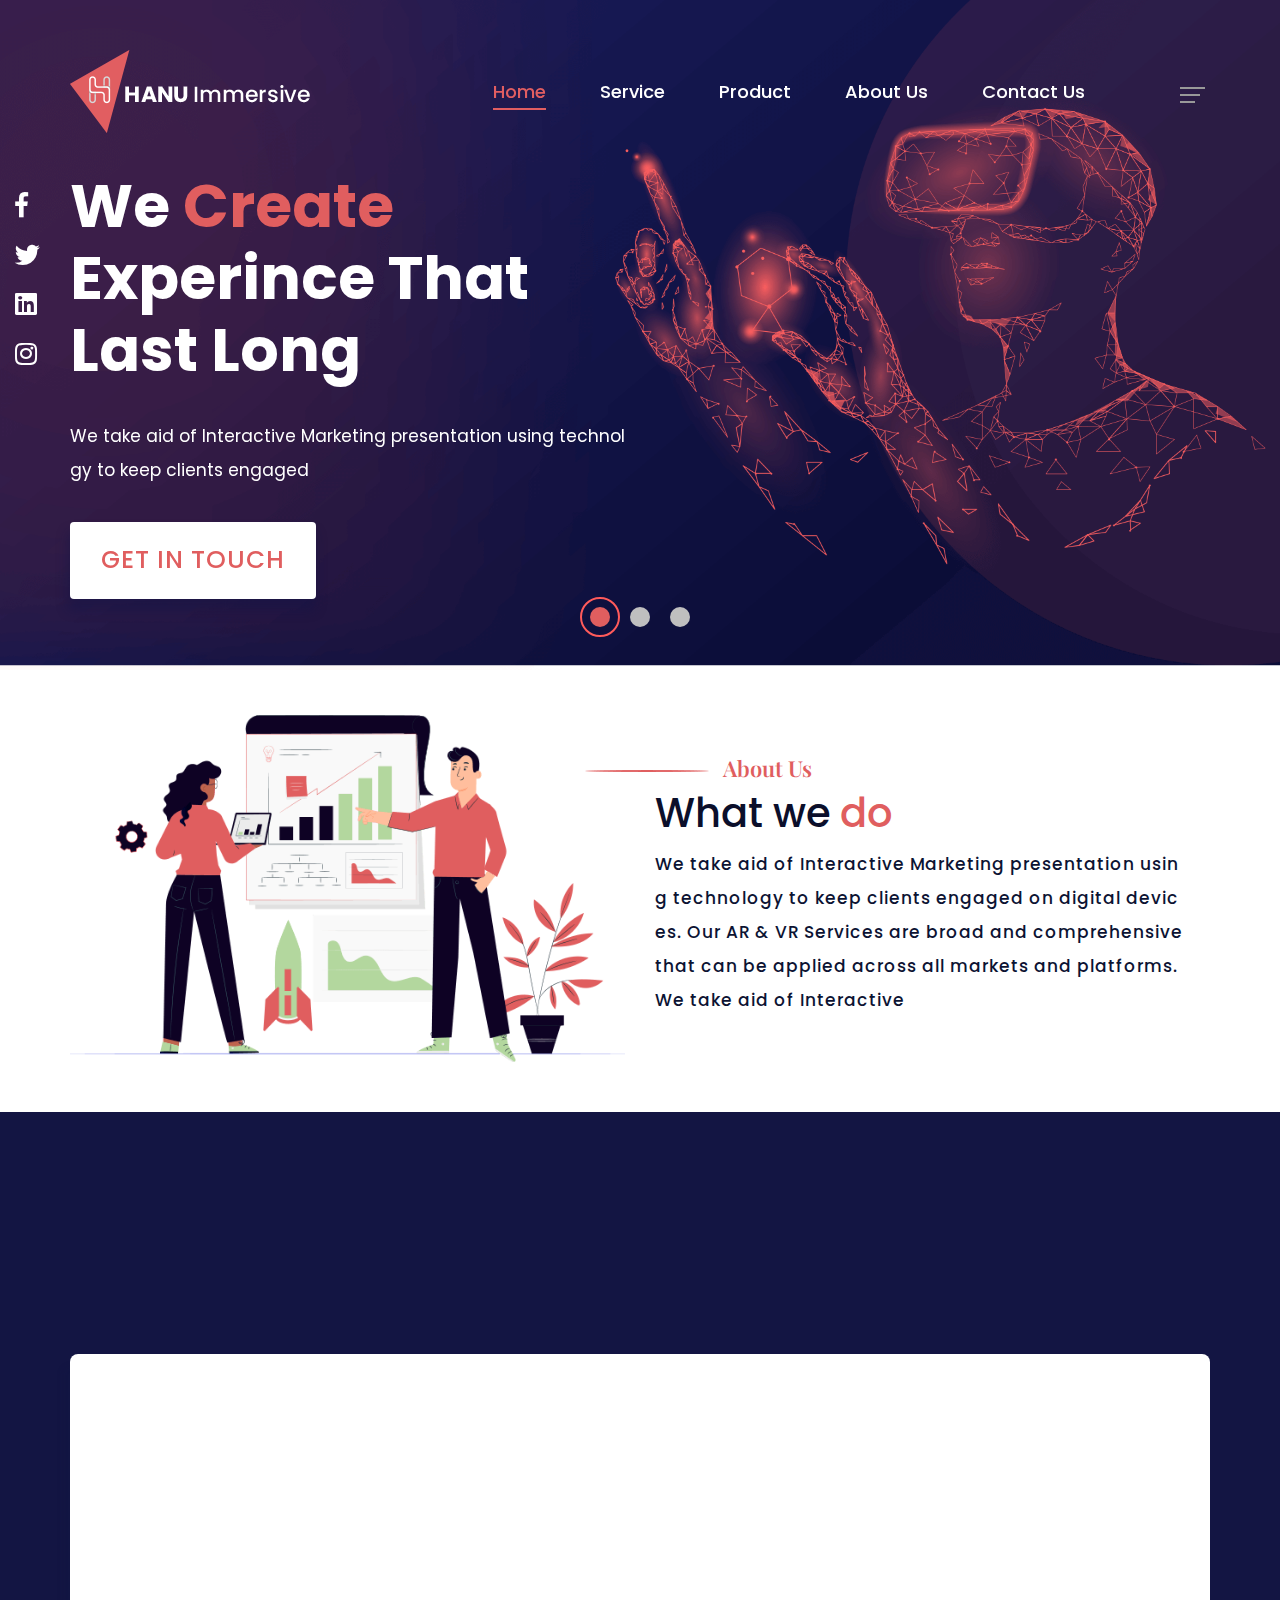
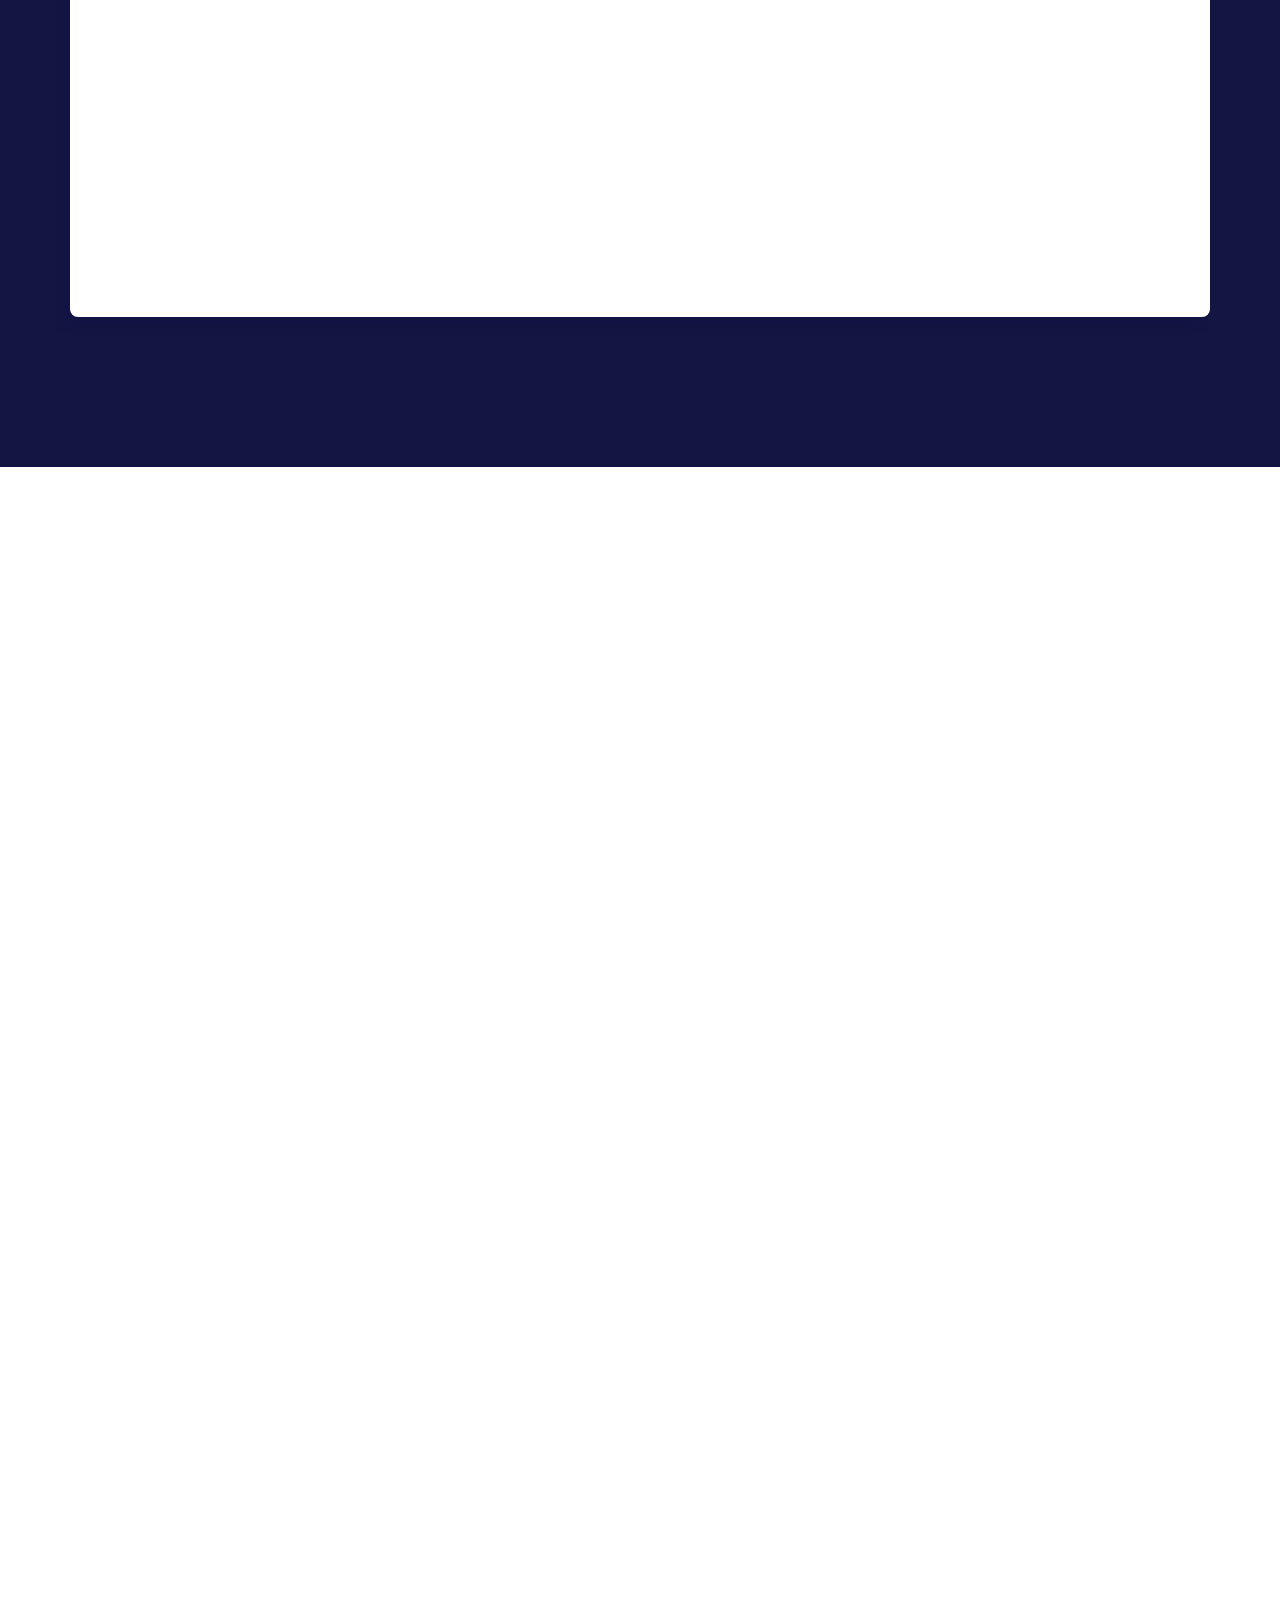
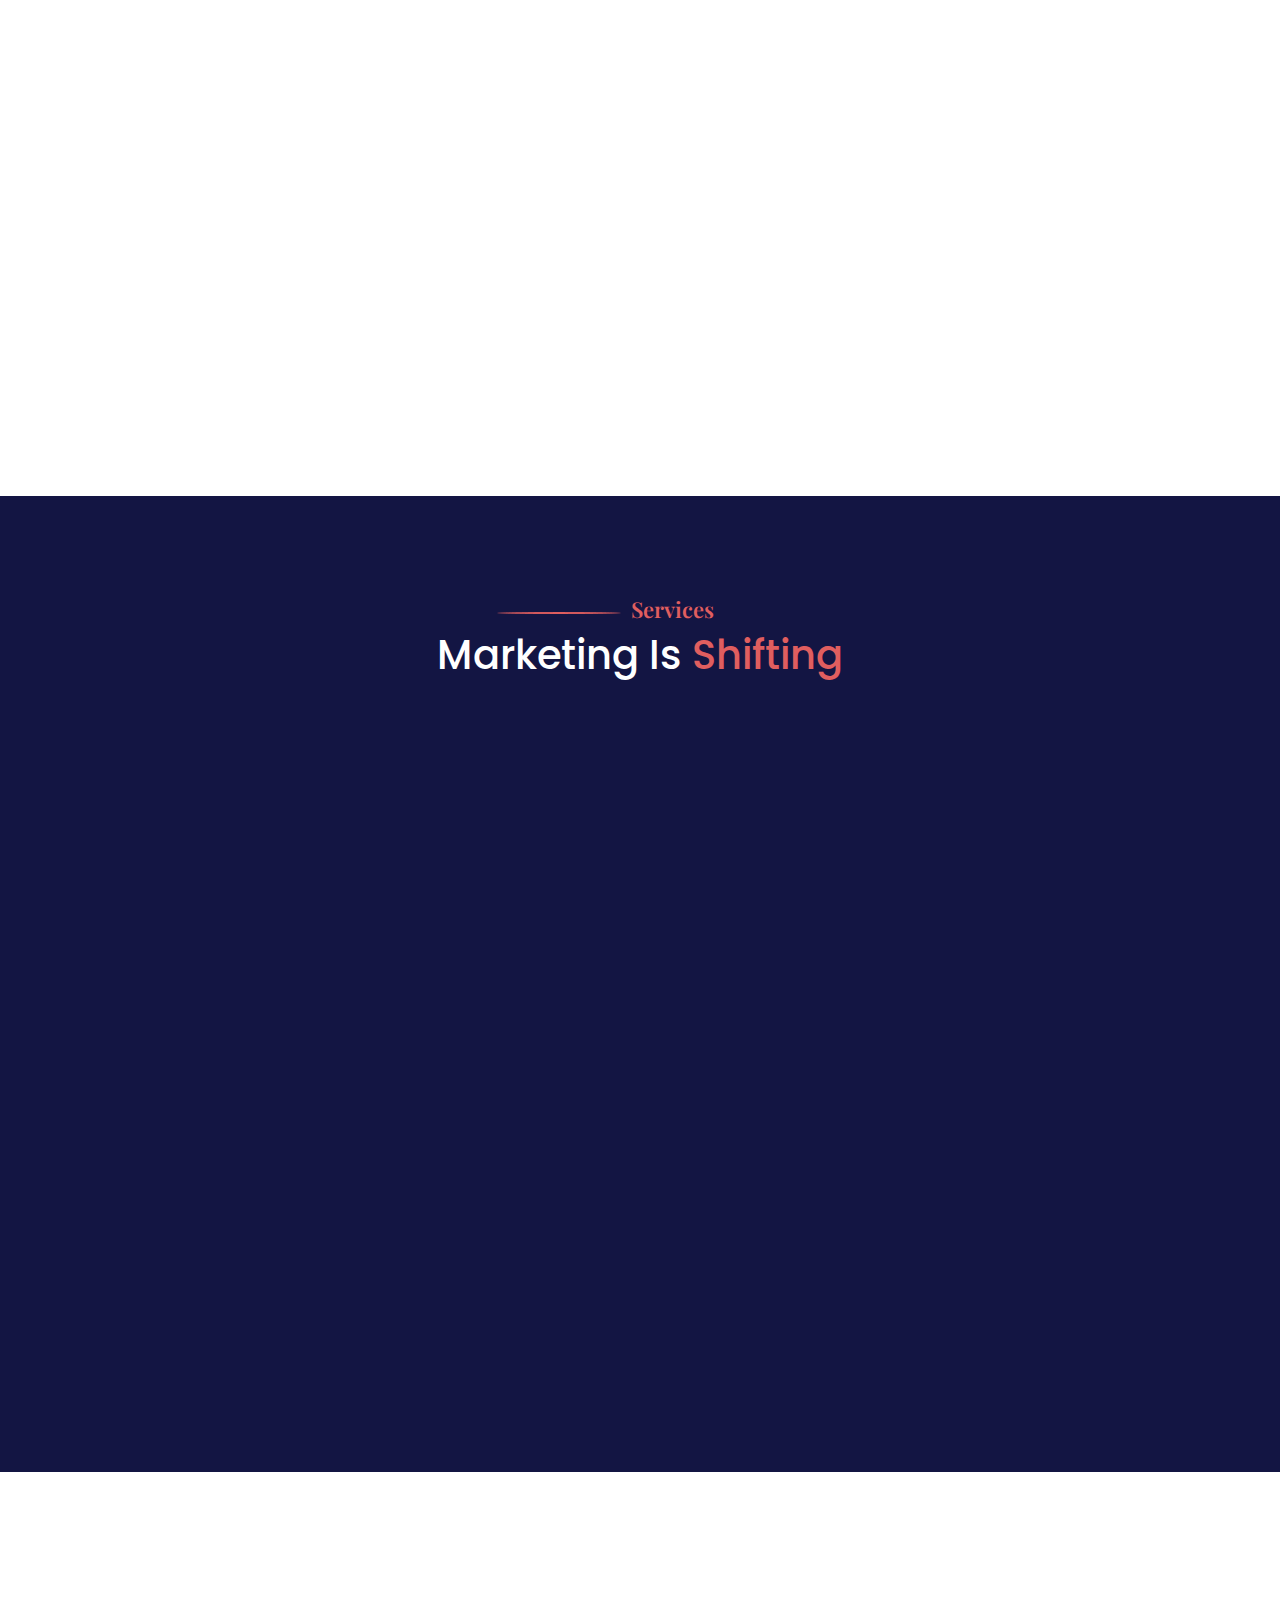
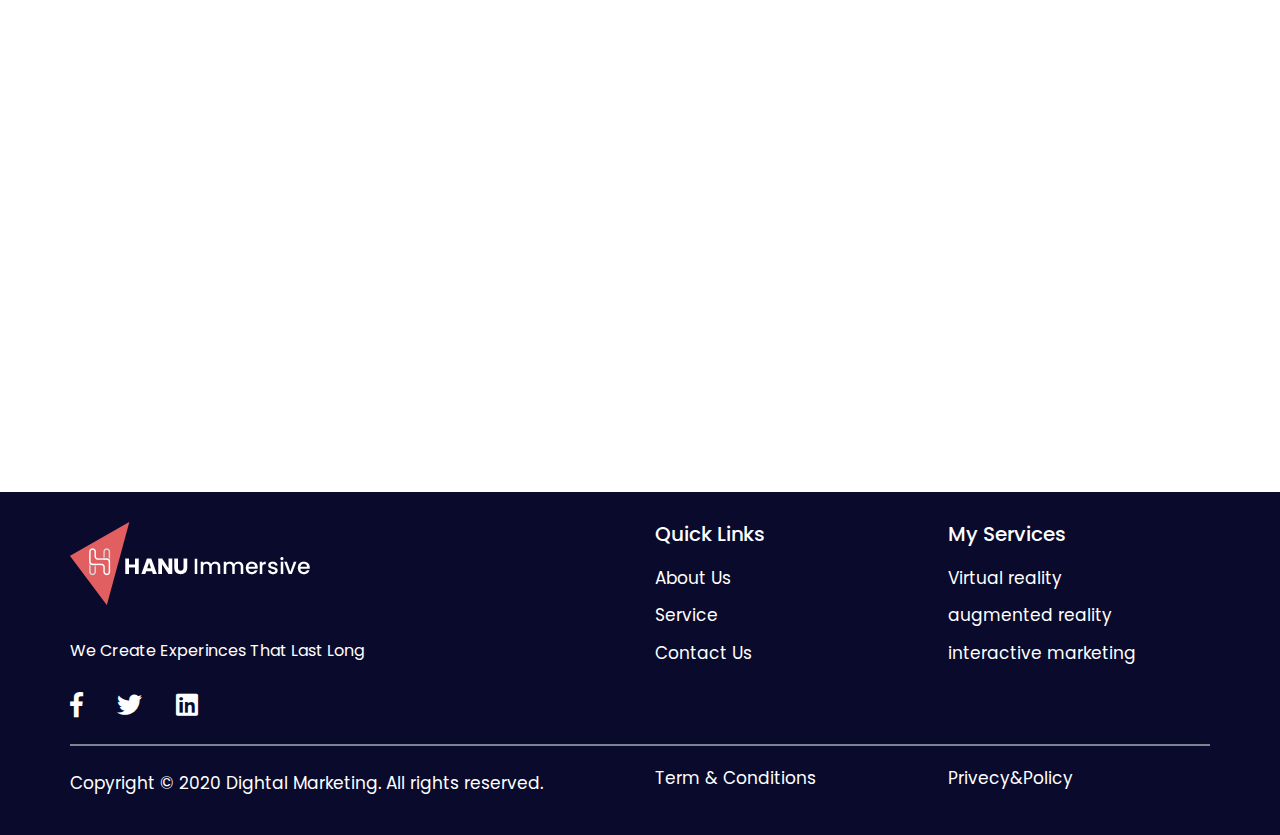
<file: index.html>
<!doctype html>
<html class="no-js" lang="">
    <head>
        <meta charset="utf-8">
        <meta http-equiv="x-ua-compatible" content="ie=edge">
        <title></title>
        <meta name="description" content="">
        <meta name="viewport" content="width=device-width, initial-scale=1">

        <link rel="manifest" href="site.webmanifest">
		<link rel="shortcut icon" type="image/x-icon" href="img/favicon.ico">


        <!-- Place favicon.ico in the root directory -->

		<!-- CSS here -->
        <link rel="stylesheet" href="css/bootstrap.min.css">
        <link rel="stylesheet" href="css/owl.carousel.min.css">
        <link rel="stylesheet" href="css/animate.min.css">
        <link rel="stylesheet" href="css/magnific-popup.css">
        <link rel="stylesheet" href="css/fontawesome-all.min.css">
        <link rel="stylesheet" href="css/meanmenu.css">
        <link rel="stylesheet" href="css/slick.css">
        <link rel="stylesheet" href="css/hover-min.css">
        <link rel="stylesheet" href="css/default.css">
        <link rel="stylesheet" href="css/style.css">
        <link rel="stylesheet" href="css/responsive.css">
    </head>
    <body>
    <!-- preloader  -->
    <div id="loading">
        <div id="loading-center">
            <div id="loading-center-absolute">
                <div class="object" id="object_four"></div>
                <div class="object" id="object_three"></div>
                <div class="object" id="object_two"></div>
                <div class="object" id="object_one"></div>

            </div>
        </div>
    </div>
    <!-- preloader end -->
    <!-- header start -->
    <header>
        <div class="header-area transparent-header pb-50 pt-50" id="header-sticky">
            <div class="container">
                <div class="row d-flex align-items-center">
                    <div class="col-xl-2 col-lg-2 d-flex align-items-center">
                        <div class="logo"><a href="index.html"><img src="img/logo.png" alt=""></a></div>
                    </div>
                    <div class="col-xl-10 col-lg-10">
                        <div class="menu-wrapper">
                            <div class="header-revel pl-65 f-right">
                                <a onclick="openNav()">
                                    <span></span>
                                    <span></span>
                                    <span></span>
                                </a>
                            </div>
                            <div class="main-menu f-right">
                                <nav id="mobile-menu" class="d-none d-lg-block">
                                    <ul>
                                        <li class="active"><a href="index.html">Home</a></li>
                                        <li><a href="service.html">Service</a></li>
                                        <li><a href="product.html">Product</a></li>
                                        <li><a href="about.html">About Us</a></li>
                                        <li><a href="contact.html">Contact Us</a></li>
                                    </ul>
                                </nav>
                            </div>
                        </div>
                        <div class="mobile-menu"></div>
                    </div>
                </div>
            </div>
        </div>
    </header>
    <!-- header end -->
    <main>
        <!-- slider-area -->
        <section class="slider-area">
            <div class="slider-active">
                <div class="single-slider slider-height d-flex align-items-center" style="background-image: url(img/slider/slider-bg-1.png)">
                    <div class="container">
                        <div class="row pt-30">
                            <div class="col-xl-6 col-lg-8 col-md-8 col-9">
                                <div class="slider-text position-relative">
                                    <div class="banner-social d-none d-md-block">
                                        <ul>
                                            <li><a href="https://www.facebook.com/" target="_blank"><i class="fab fa-facebook-f"></i></a></li>
                                            <li><a href="https://twitter.com/explore" target="_blank"><i class="fab fa-twitter"></i></a></li>
                                            <li><a href="https://www.linkedin.com/" target="_blank"><i class="fab fa-linkedin"></i></a></li>
                                            <li><a href="https://www.instagram.com/" target="_blank"><i class="fab fa-instagram"></i></a></li>
                                        </ul>
                                    </div>
                                    <h2 class="wow fadeInUp  animated" data-wow-delay="0.4s">We <span>Create</span>  Experince That Last Long </h2>
                                    <p class="wow fadeInUp  animated" data-wow-delay="0.4s">We take aid of Interactive Marketing presentation using technolgy to keep clients engaged </p>
                                    <div class="slider-btn animate__bounceIn "><a href="contact.html#contact-form" class="btn hvr-bounce-to-right">Get In Touch</a></div>
                                </div>
                            </div>
                            <div class="offset-xl-6 col-lg-4"></div>
                        </div>
                    </div>
                </div>
                <div class="single-slider slider-height d-flex align-items-center " style="background-image: url(img/slider/slider-bg-sevice.png)">
                    <div class="container">
                        <div class="row d-flex align-items-center pt-30">
                            <div class="col-xl-7 col-lg-12">
                                <div class="slider-text position-relative">
                                    <div class="banner-social">
                                        <ul>
                                            <li><a href="https://www.facebook.com/" target="_blank"><i class="fab fa-facebook-f"></i></a></li>
                                            <li><a href="https://twitter.com/explore" target="_blank"><i class="fab fa-twitter"></i></a></li>
                                            <li><a href="https://www.linkedin.com/" target="_blank"><i class="fab fa-linkedin"></i></a></li>
                                            <li><a href="https://www.instagram.com/" target="_blank"><i class="fab fa-instagram"></i></a></li>
                                        </ul>
                                    </div>
                                    <h2  class="wow fadeInUp  animated" data-wow-delay="0.4s"><span>Increase</span><br> Curiousity And Engagement </h2>
                                    <p  class="wow fadeInUp  animated" data-wow-delay="0.4s">Among Your Target Audience Marketing presentation using technolgy to keep clients engaged </p>
                                    <div class="slider-btn"><a href="contact.html#contact-form" class="btn hvr-bounce-to-right">Get In Touch</a></div>
                                </div>
                            </div>
                            <div class="col-xl-5 col-lg-12">
                                <div class="slider-img"><img src="img/slider/hero-2.png" alt=""></div>
                            </div>
                        </div>
                    </div>
                </div>
                <div class="single-slider slider-height d-flex align-items-center " style="background-image: url(img/slider/slider-bg-3.png)">
                    <div class="container">
                        <div class="row d-flex align-items-center pt-30">
                            <div class="col-xl-7 col-lg-12">
                                <div class="slider-text position-relative">
                                    <div class="banner-social">
                                        <ul>
                                            <li><a href="https://www.facebook.com/" target="_blank"><i class="fab fa-facebook-f"></i></a></li>
                                            <li><a href="https://twitter.com/explore" target="_blank"><i class="fab fa-twitter"></i></a></li>
                                            <li><a href="https://www.linkedin.com/" target="_blank"><i class="fab fa-linkedin"></i></a></li>
                                            <li><a href="https://www.instagram.com/" target="_blank"><i class="fab fa-instagram"></i></a></li>
                                        </ul>
                                    </div>
                                    <h2  class="wow fadeInUp  animated" data-wow-delay="0.4s"><span>Live 3D </span><br> App For Your Contant </h2>
                                    <p  class="wow fadeInUp  animated" data-wow-delay="0.4s">Among Your Target Audience Marketing presentation using technolgy to keep clients engaged </p>
                                    <div class="slider-btn"><a href="contact.html#contact-form" class="btn hvr-bounce-to-right">Get In Touch</a></div>
                                </div>
                            </div>
                            <div class="col-xl-5 col-lg-12">
                                <div class="slider-img"><img src="img/slider/hero-5.png" alt=""></div>
                            </div>
                        </div>
                    </div>
                </div>
            </div>
        </section>
        <!-- slider-area end -->
        <!-- about-section -->
        <section class="about pt-45 pb-50">
            <div class="container">
                <div class="row">
                    <div class="col-xl-6 col-lg-6 col-md-12">
                        <div class="ab-img wow slideInLeft animated" data-wow-delay=".5s">
                            <img src="img/about/ab-1.png" alt="ab-img">
                        </div>
                    </div>
                    <div class="col-xl-6 col-lg-6 col-md-12">
                        <div class="ab-content pt-40 wow slideInRight animated" data-wow-delay=".5s">
                        <div class="section-title">
                            <h5><img src="img/section-tittle.png" alt="sec-img"> About Us</h5>
                            <h3>What we <span>do</span></h3>
                        </div>
                            <p>We take aid of Interactive Marketing presentation using technology to keep clients engaged on digital devices. Our AR & VR Services are broad and comprehensive that can be applied across all markets and platforms.We take aid of Interactive </p>
                            <a href="#" class="more">Read More</a>
                        </div>
                    </div>
                </div>
            </div>
        </section>
        <!-- about-section End -->

        <!-- service-section start -->
        <section class="service pt-60 pb-150">
            <div class="container">
                        <div class="section-title right-line text-center wow slideInDown animated">
                            <h5>Services <img src="img/section-tittle.png" alt="sec-img"></h5>
                            <h3><span>Our</span> Services</h3>
                        </div>
                <div class="service-wrapper mt-100">
                    <div class="row">
                        <div class="col-xl-4 col-lg-6 wow slideInLeft animated" data-wow-delay="0.5s">
                            <div class="single-service text-center pt-100">
                                <img src="img/service/ser-1.png" alt="">
                                <h5>Live3D</h5>
                                <p>If you desire to take your product a step closer to your customers, our Live3D makes it possible to see the magic of hidden content</p>
                                <a href="#" class="more btn hvr-bounce-to-right">Read More</a>
                            </div>
                        </div>
                        <div class="col-xl-4 col-lg-6 wow slideInUp animated" data-wow-delay=".5s">
                            <div class="single-service text-center pt-100">
                                <img src="img/service/ser-2.png" alt="">
                                <h5>Virtua   l Reality</h5>
                                <p>We offer end-to-end production for your next VR project whether it will be used as a presentation tool at your next tradeshow</p>
                                <a href="#" class="more btn hvr-bounce-to-right">Read More</a>
                            </div>
                        </div>
                        <div class="col-xl-4 col-lg-6 wow slideInRight animated" data-wow-delay=".5s">
                            <div class="single-service text-center pt-100">
                                <img src="img/service/ser-1.png" alt="">
                                <h5>Interactive campaign</h5>
                                <p>Needless to say, technology has opened up a world of possibilities of interactive advertising.To get a message across</p>
                                <a href="#" class="more btn hvr-bounce-to-right">Read More</a>
                            </div>
                        </div>
                    </div>
                </div>
            </div>
        </section>
        <!-- service-section End -->
        <!-- feature-section start -->
        <section class="feature pt-45 pb-50">
            <div class="container">
                <div class="row pt-100" id="augmen-reality">
                    <div class="col-xl-5 col-lg-5">
                        <div class="ab-img  wow slideInLeft animated" data-wow-delay=".5s">
                            <img src="img/features/fea-1.png" alt="ab-img">
                        </div>
                    </div>
                    <div class="col-xl-7 col-lg-7">
                        <div class="ab-content pt-40  wow slideInRight animated" data-wow-delay=".5s">
                            <div class="section-title">
                                <h5><img src="img/section-tittle.png" alt="sec-img"> Reality</h5>
                                <h3>Augmented  <span>Reality</span></h3>
                            </div>
                            <p>If you want to take your product a step closer to your customers,our Live3Dmakes it possible to see the magic of hidden content. Your customers can find 360° view of the object or even transform into a video, all with a digital device.</p>
                            <a href="#" class="more">Read More</a>
                        </div>
                    </div>
                </div>
                <div class="row top-img pt-100" id="virtual-reality">
                    <div class="col-xl-7 col-lg-7 wow slideInLeft animated" data-wow-delay=".5s">
                        <div class="ab-content pt-40" >
                            <div class="section-title">
                                <h5><img src="img/section-tittle.png" alt="sec-img"> Virtual</h5>
                                <h3>Virtual <span>Reality</span></h3>
                            </div>
                            <p>Give an immersive 360 degree digital experience of your product without any physical existence with Mobile and Desktop VR application. It's a gateway for shaping your marketing in VR experiences, captivating the viewer's attention deep down in the heart.</p>
                            <a href="#" class="more">Read More</a>
                        </div>
                    </div>
                    <div class="col-xl-5 col-lg-5 wow slideInRight animated">
                        <div class="ab-img-right">
                            <img src="img/features/fea-2.png" alt="ab-img">
                        </div>
                    </div>
                </div>
                <div class="row pt-100" id="interactive">
                    <div class="col-xl-5 col-lg-5">
                        <div class="ab-img wow slideInLeft animated" data-wow-delay=".5s">
                            <img src="img/features/fea-3.png" alt="ab-img">
                        </div>
                    </div>
                    <div class="col-xl-7 col-lg-7">
                        <div class="ab-content pt-40  wow slideInRight animated" data-wow-delay=".5s">
                            <div class="section-title">
                                <h5><img src="img/section-tittle.png" alt="sec-img"> Marketing</h5>
                                <h3>Interactive  <span>Marketing</span></h3>
                            </div>
                            <p>Interactive marketing is the new-age marketing campaignthat responds perfectly to the actions of customers.
                                We create marvel experiences with creative, unique, and fully-interactive campaigns. People will relate to the brand on a more personal, and memorable level with this trigger-based marketing campaign..</p>
                            <a href="#" class="more">Read More</a>
                        </div>
                    </div>
                </div>
            </div>
        </section>
        <!-- features-section End -->
        <!-- marketing-section start -->

        <section class="marketing position-relative pt-100 pb-100">
            <div class="container">
                <div class="section-title text-center">
                    <h5><img src="img/section-tittle.png" alt="sec-img">Services</h5>
                    <h3>Marketing Is  <span>Shifting</span></h3>
                </div>
                <div class="marketing-wrapper">
                    <div class="row">
                        <div class="col-xl-6 col-lg-6 col-md-12">
                            <div class="single-list-left wow slideInLeft animated" data-wow-delay=".5s">
                                <p>With engaging advertisements, create an imperative reader engagement. It allows retaining a loyal readers' base, leveraging the business, generating better ROI</p>
                                <img src="img/list-dot.png" alt="">
                            </div>
                        </div>
                        <div class="col-xl-6 col-lg-6 col-md-12">
                            <div class="single-list-right wow slideInRight animated" data-wow-delay=".5s">
                                <p>Help your customers choose their dream home with Live3D App to have a better
                                    personal life</p>
                                <img src="img/list-dot.png" alt="">
                            </div>
                        </div>
                    </div>
                    <div class="row">
                        <div class="col-xl-6 col-lg-6 col-md-12">
                            <div class="single-list-left wow slideInLeft animated" data-wow-delay=".5s">
                                <p>Scan the posters of the new releases - wherein pointing the mobile device to the poster, the trailer shows up</p>
                                <img src="img/list-dot.png" alt="">
                            </div>
                        </div>
                        <div class="col-xl-6 col-lg-6 col-md-12">
                            <div class="single-list-right wow slideInRight animated" data-wow-delay=".5s">
                                <p>A real virtual reality experience can't be explained. You have to feel it, do
                                    it and live it!</p>
                                <img src="img/list-dot.png" alt="">
                            </div>
                        </div>
                    </div>
                    <div class="row">
                        <div class="col-xl-6 col-lg-6 col-md-12">
                            <div class="single-list-left wow slideInLeft animated" data-wow-delay=".5s">
                                <p>We create curiosity with an appealing experience with our Live3D.</p>
                                <img src="img/list-dot.png" alt="">
                            </div>
                        </div>
                        <div class="col-xl-6 col-lg-6 col-md-12">
                            <div class="single-list-right wow slideInRight animated" data-wow-delay=".5s">
                                <p>To get a message across and keep your brand recalled by your customers for
                                    a long time.</p>
                                <img src="img/list-dot.png" alt="">
                            </div>
                        </div>
                    </div>
                </div>
                <div class="marketing-img wow slideInUp animated" data-wow-delay=".5s"><img src="img/marketing/rocket.png" alt="rocket"></div>
            </div>
        </section>

         <!--marketing-section End -->

        <!-- global-section -->

        <section class="global pt-100 pb-100">
            <div class="container">
                <div class="row d-flex align-items-center">
                    <div class="col-xl-6 col-lg-6">
                        <div class="section-title wow slideInLeft animated" data-wow-delay=".5s">
                            <h5><img src="img/section-tittle.png" alt="sec-img"> Trands</h5>
                            <h3><span>Our</span> Global Trends</h3>
                        </div>
                        <div class="global-content wow slideInLeft animated" data-wow-delay=".5s">
                            <p>We are gradually shifting towards a mobile-first world. Hence, mobile is becoming pervasive for promoting every product or brand.</p>
                            <p>In today's hectic walk oflife,time is the most valuable resource people have. So, traditional marketing techniques fail to engage the mass owing to the rapid increase of internet usage.</p>
                            <a href="#" class="more">Read More</a>
                        </div>
                    </div>
                    <div class="col-xl-6 col-lg-6">
                        <div class="global-img wow slideInRight animated"data-wow-delay=".5s">
                            <img src="img/chart.png" alt="chart">
                        </div>
                    </div>
                </div>
            </div>
        </section>
        <div id="myNav" class="overlay">
            <div class="container-fluid">
                <div href="javascript:void(0)" class="closebtn" onclick="closeNav()">
                    <img src="img/menu-icon.png" class="img-fluid" alt="">
                </div>
                <div class="overlay-content">
                    <div class="nav-full-block row align-items-end">
                        <div class="nav-left-block col-md-7 pb-4 p-0 p-sm-1 js-transition">
                            <!--  main Header nav-list -->
                            <ul class="nav-primary-list">

                                <li><a href="about.html">
                                    <h2>About</h2></a></li>
                                <li><a href="service.html">
                                    <h2>Services</h2></a></li>
                                <li><a href="service.html">
                                    <h2>Projects</h2></a></li>
                                <li><a href="service.html">
                                    <h2>Live 3D</h2></a></li>
                            </ul>
                            <!-- Sub-nav list-items -->
                            <div class="nav-left-bottom p-0 p-sm-1">
                                <ul class="nav-secondary-list mt-0 mt-sm-3 mt-lg-4">
                                    <li><a href="index.html#virtual-reality">Virtual Reality</a></li>
                                    <li><a href="index.html#augmen-reality">Augmented Reality</a></li>
                                    <li><a href="index.html#interactive">Interactive Marketing</a></li>
                                </ul>
                            </div>
                        </div>
                        <div class="nav-right-block col-md-5 pt-5 pt-sm-0 js-transition">
                            <div class="nav-right-block__blog my-sm-5 my-md-0 text-center text-sm-left text-md-right">
                                <a class="mt-4 btn hvr-bounce-to-right" href="contact.html#contact-area">Get in touch</a>
                            </div>
                        </div>
                    </div>
                    <div class="full-nav-social-block">
                        <ul class="nav-media-block text-center js-transition">
                            <li class="d-inline-block"><a class="text-white" href="https://www.facebook.com/" target="_blank"><i class="fab fa-facebook-f text-white d-block d-sm-none"></i><span class="d-none d-sm-block">Facebook</span></a></li>

                            <li class="d-inline-block"><a class="text-white" href="https://twitter.com/explore" target="_blank"><i class="fab fa-twitter text-white d-block d-sm-none"></i><span class="d-none d-sm-block">Twitter</span></a></li>
                            <li class="d-inline-block"><a class="text-white" href="https://www.instagram.com/" target="_blank"><i class="fab fa-instagram text-white d-block d-sm-none"></i><span class="d-none d-sm-block">Instagram</span></a></li>
                            <li class="d-inline-block"><a class="text-white" href="https://www.linkedin.com/" target="_blank"><i class="fab fa-linkedin text-white d-block d-sm-none"></i><span class="d-none d-sm-block">LinkedIn</span></a></li>
                        </ul>
                    </div>
                </div>
            </div>
        </div>
        <!-- global-section End -->
        <!-- footer-section start -->

        <!-- footer-section start -->
        <footer class="footer pt-30">
            <div class="container">
                <div class="before-footer">
                    <div class="row">
                        <div class="col-xl-6 col-lg-6 col-md-6 col-sm-12">
                            <div class="widget">
                                <div class="logo">
                                    <a href="index.html"> <img src="img/logo/logo.png" alt=""> </a>
                                </div>
                                <p>We Create Experinces That Last Long</p>
                                <div class="footer-social">
                                    <ul>
                                        <li><a href="https://www.facebook.com/" target="_blank"><i class="fab fa-facebook-f"></i></a></li>
                                        <li><a href="https://twitter.com/explore" target="_blank"><i class="fab fa-twitter"></i></a></li>
                                        <li><a href="https://www.linkedin.com/" target="_blank"><i class="fab fa-linkedin"></i></a></li>
                                    </ul>
                                </div>
                            </div>
                        </div>
                        <div class="col-xl-3 col-lg-3 col-md-3 col-sm-6">
                            <div class="widget">
                                <h4>Quick Links</h4>
                                <ul>
                                    <li><a href="about.html">About Us</a></li>
                                    <li><a href="service.html">Service</a></li>
                                    <li><a href="contact.html#contact-area">Contact Us</a></li>
                                </ul>
                            </div>
                        </div>
                        <div class="col-xl-3 col-lg-3 col-md-3 col-sm-6">
                            <div class="widget">
                                <h4>My Services</h4>
                                <ul>
                                    <li><a href="index.html#virtual-reality">Virtual reality</a></li>
                                    <li><a href="index.html#augmen-reality">augmented reality</a></li>
                                    <li><a href="index.html#interactive">interactive marketing</a></li>
                                </ul>
                            </div>
                        </div>
                    </div>
                </div>
                <div class="copyright-area">
                    <div class="row">
                        <div class="col-xl-6 col-lg-6 col-md-6">
                            <p>Copyright © 2020 Dightal Marketing. All rights reserved.</p>
                        </div>
                        <div class="col-xl-3 col-lg-3 col-md-3"><a href="#">Term & Conditions</a></div>
                        <div class="col-xl-3 col-lg-3 col-md-3"><a href="#">Privecy&Policy</a></div>
                    </div>
                </div>
            </div>
        </footer>
        <!-- footer-section End -->

    </main>



		<!-- JS here -->
        <script src="js/vendor/jquery-1.12.4.min.js"></script>
        <script src="js/popper.min.js"></script>
        <script src="js/bootstrap.min.js"></script>
        <script src="js/slick.min.js"></script>
        <script src="js/jquery.meanmenu.min.js"></script>
        <script src="js/one-page-nav-min.js"></script>
        <script src="js/jquery.magnific-popup.min.js"></script>
        <script src="js/wow.min.js"></script>
        <script src="js/ajax-form.js"></script>
        <script src="js/main.js"></script>
    <script>
        function openNav() {
            document.getElementById("myNav").style.height = "100%";
        }

        function closeNav() {
            document.getElementById("myNav").style.height = "0%";
        }
    </script>

    </body>
</html>
</file>
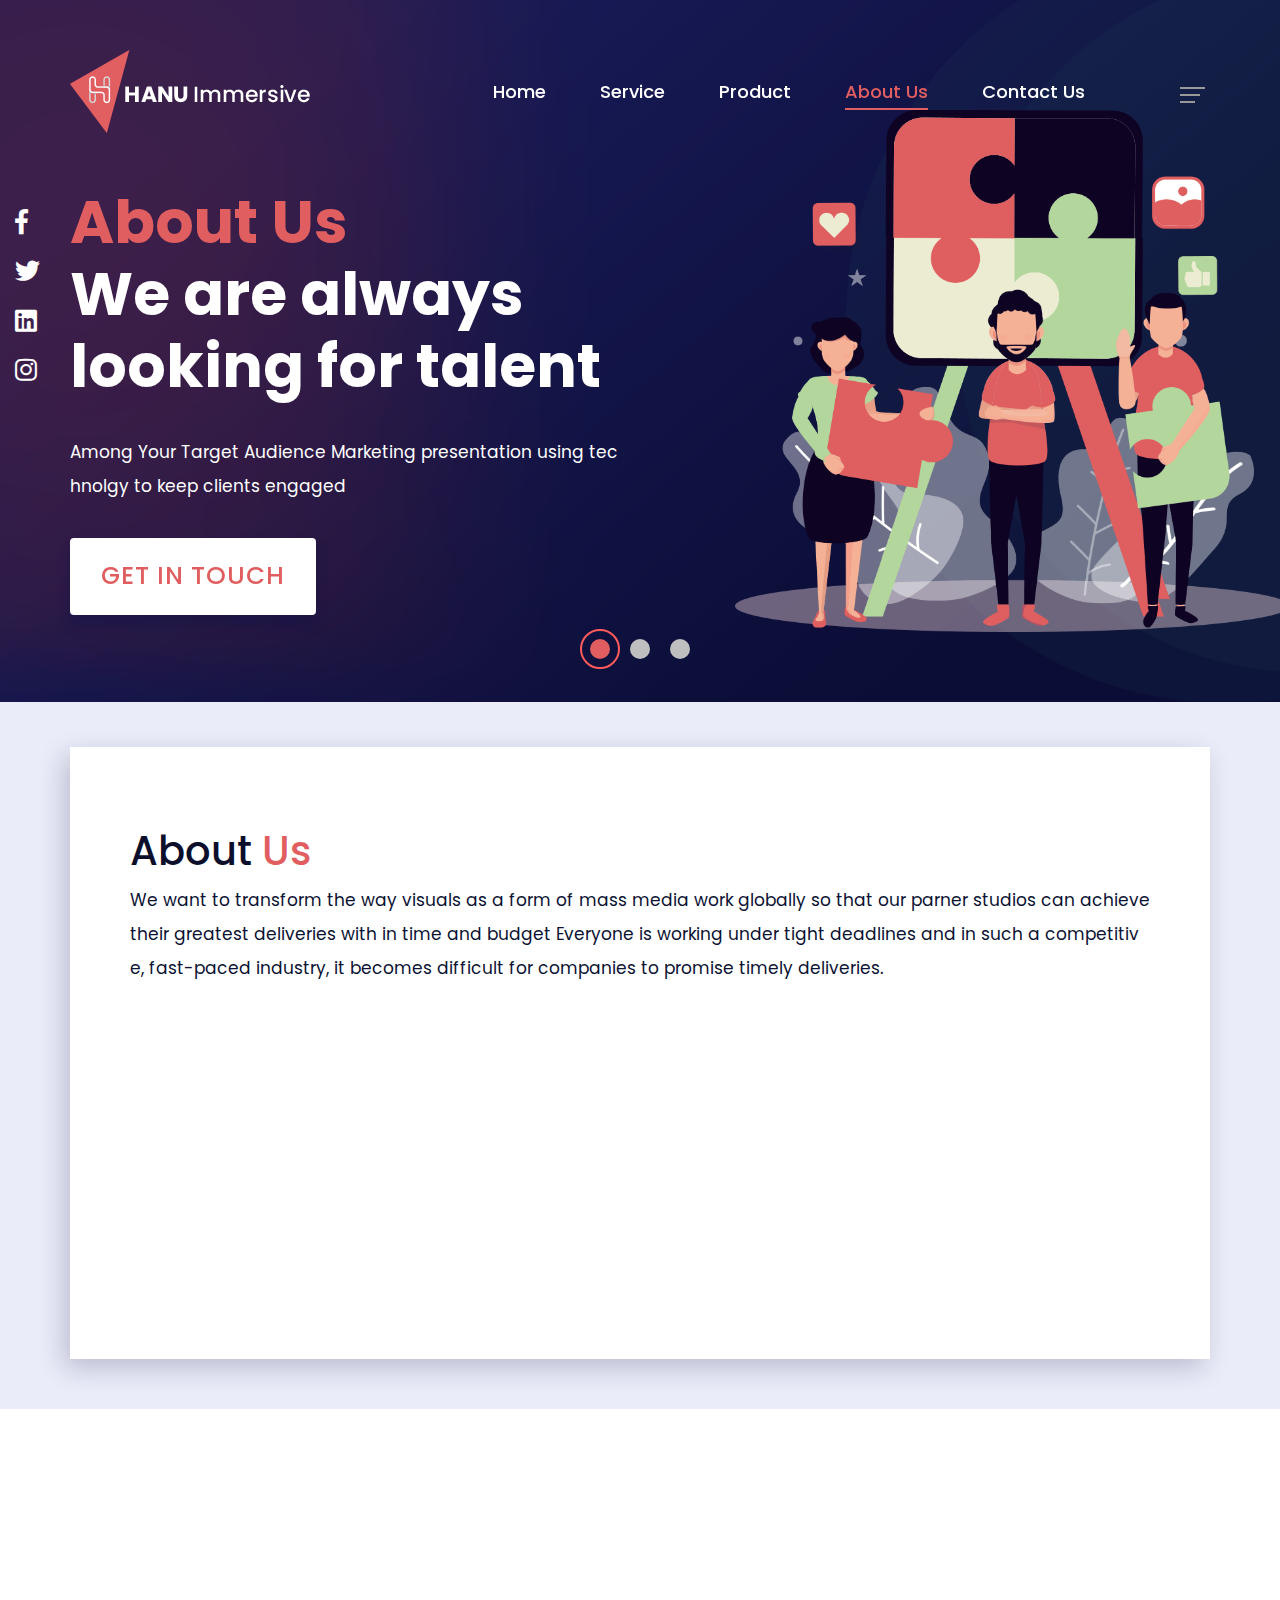
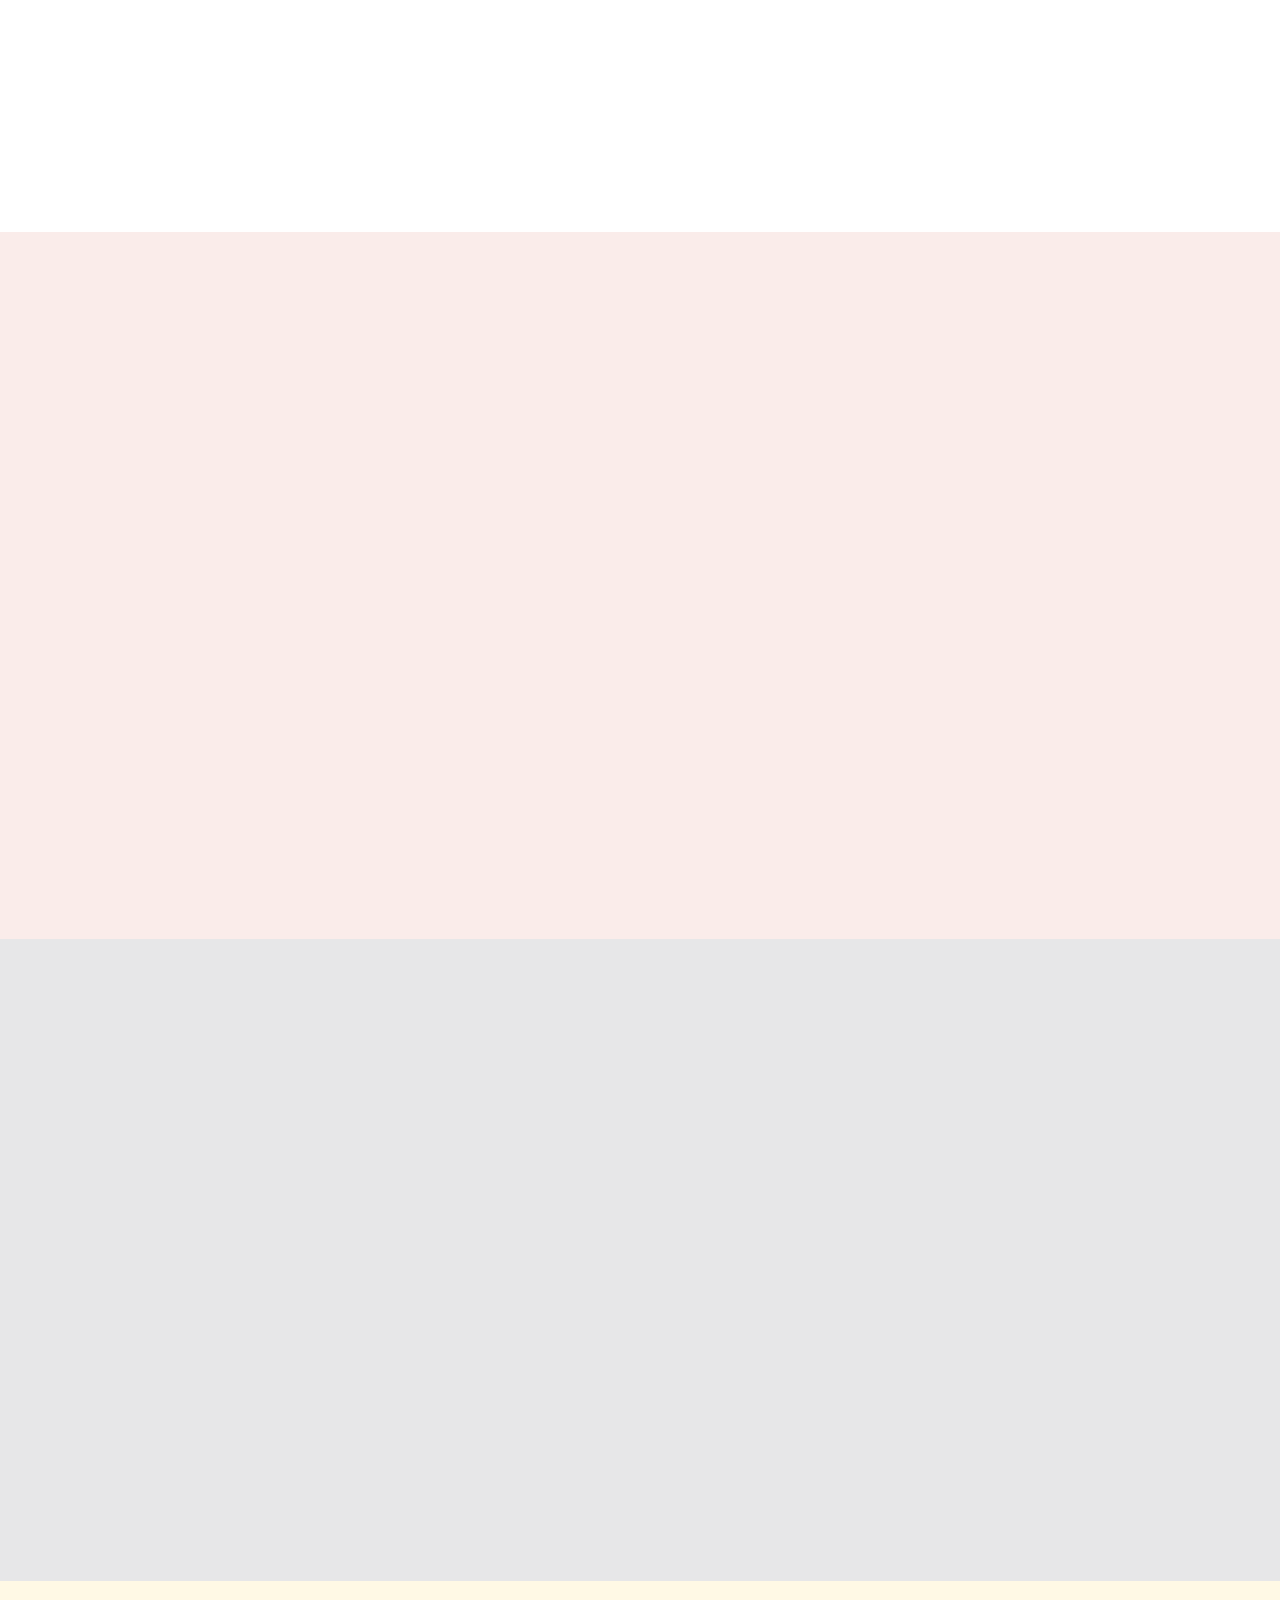
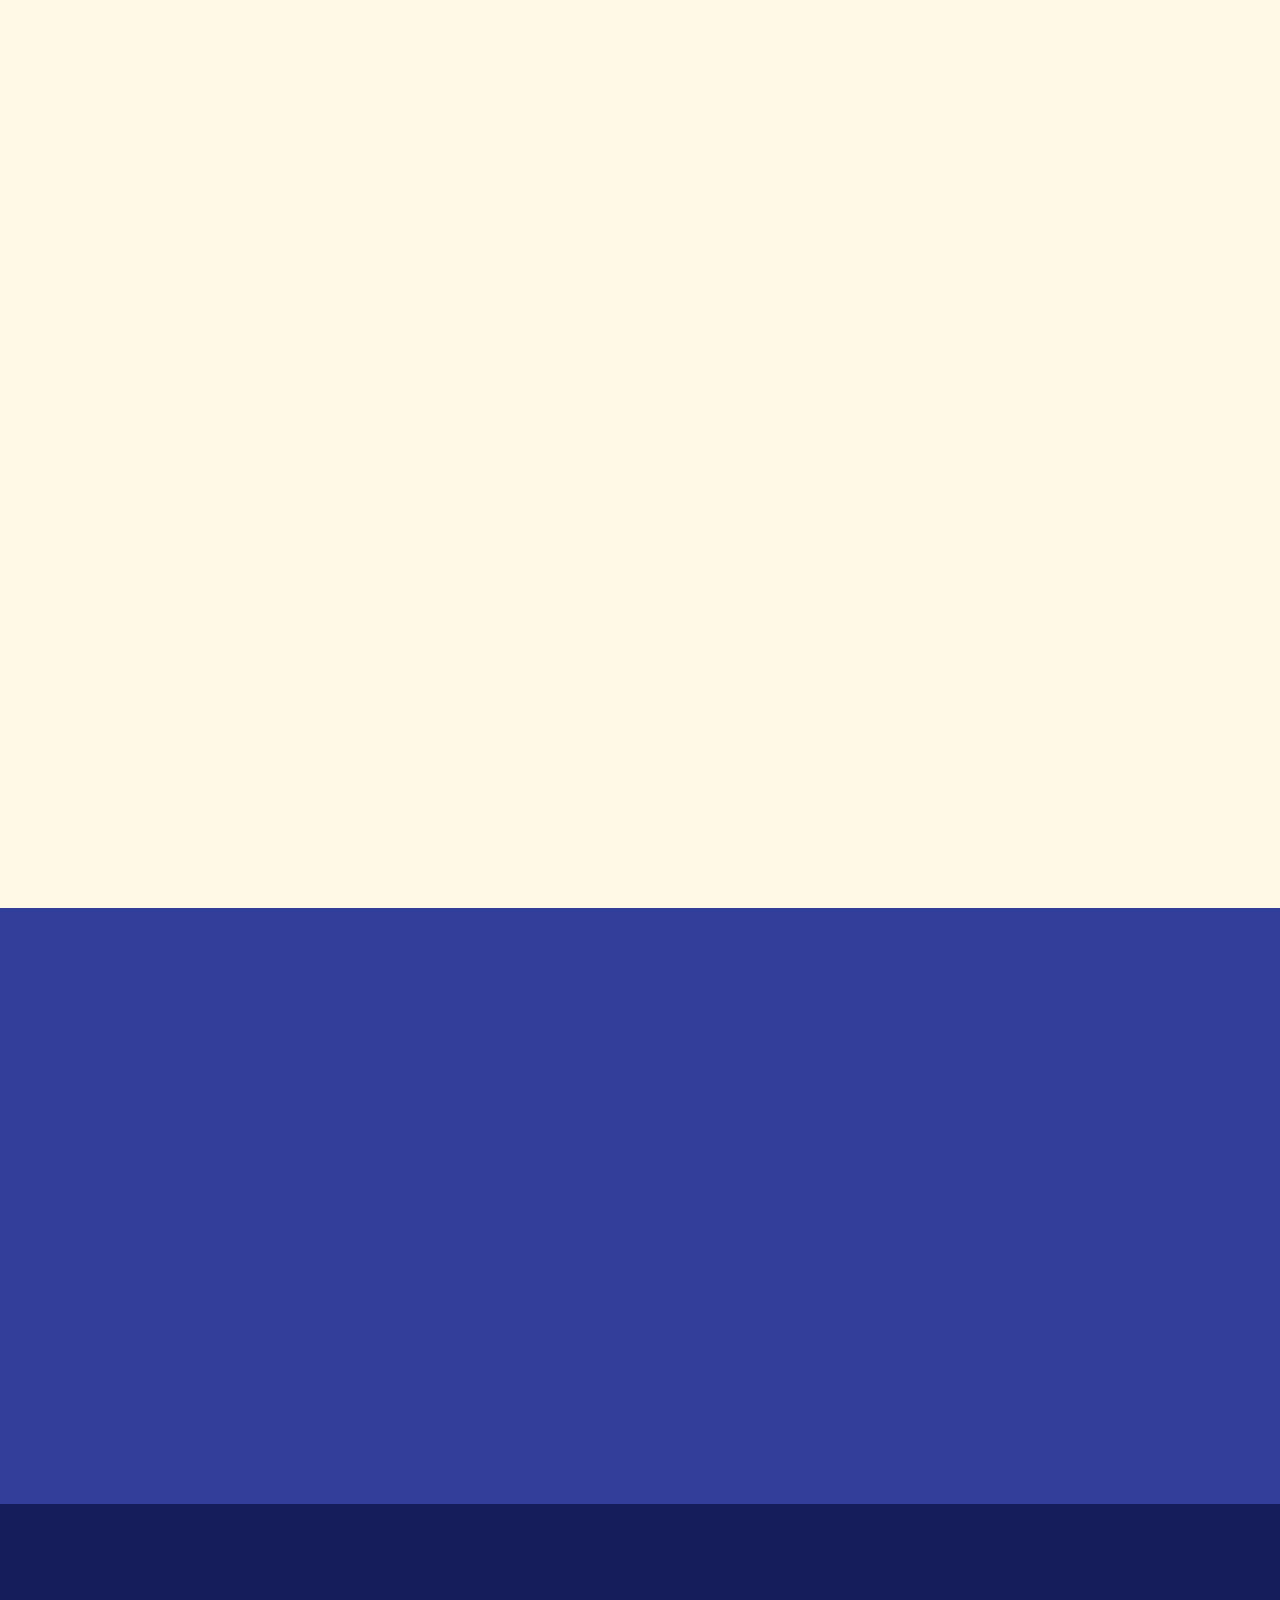
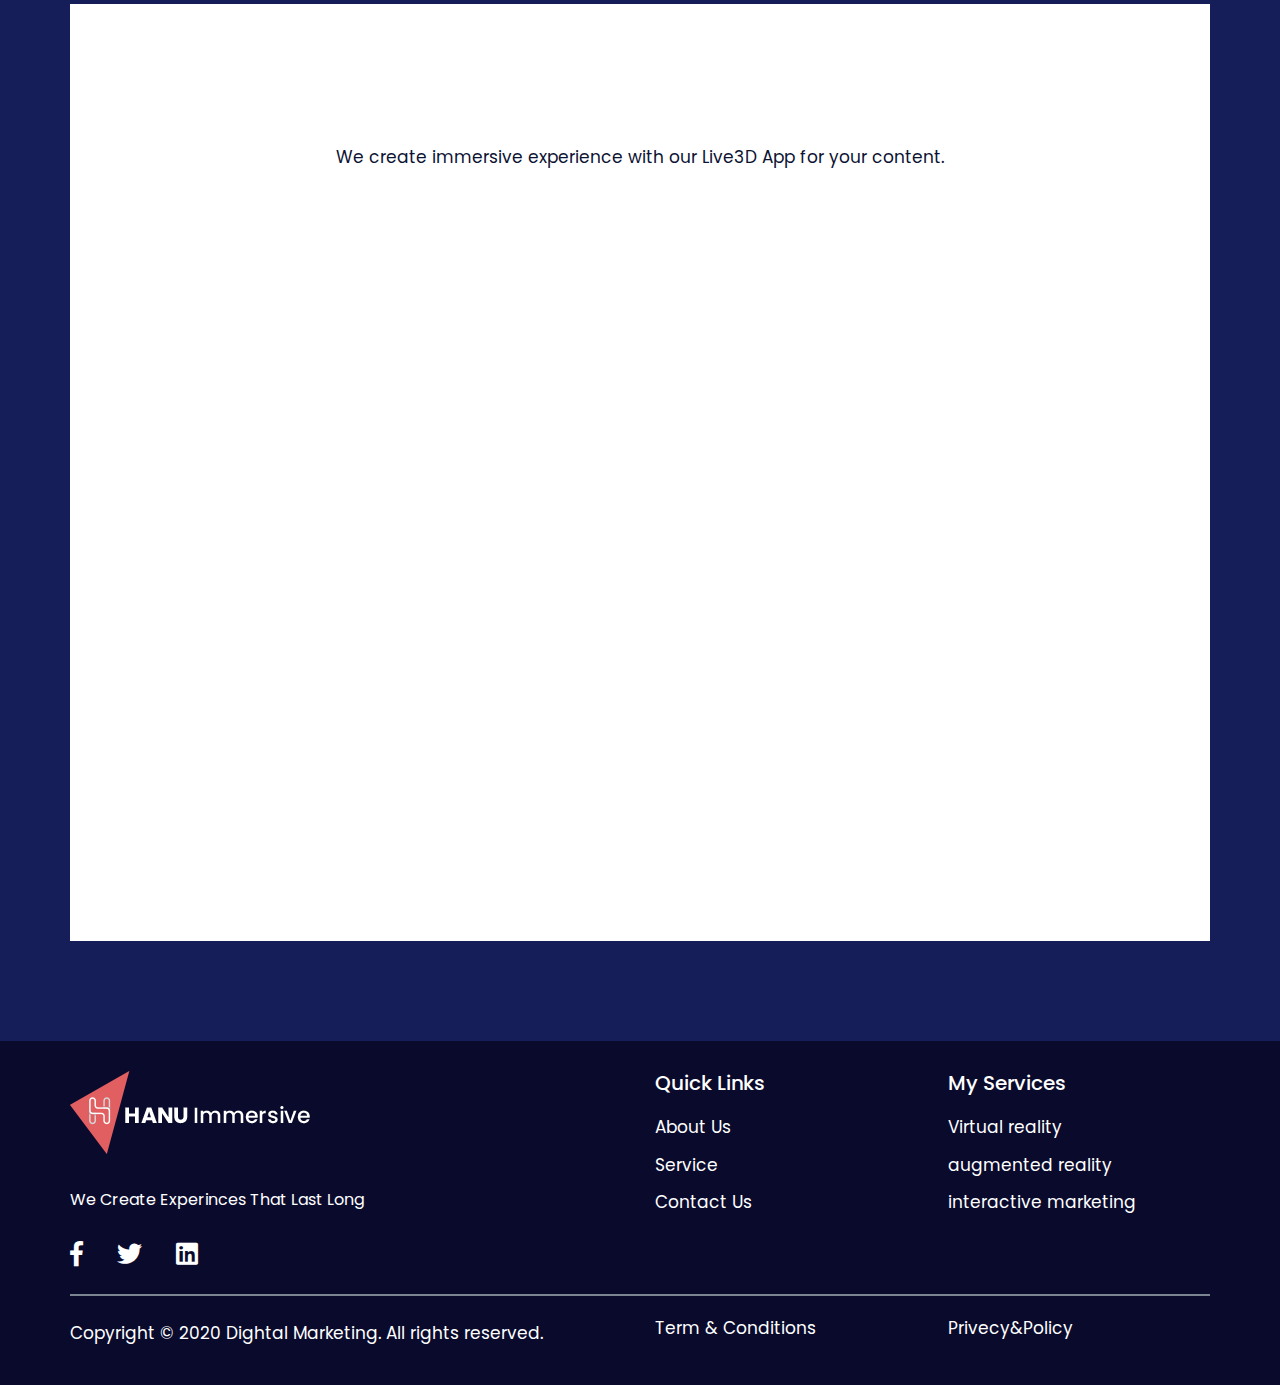
<file: about.html>
<!doctype html>
<html class="no-js" lang="">
    <head>
        <meta charset="utf-8">
        <meta http-equiv="x-ua-compatible" content="ie=edge">
        <title></title>
        <meta name="description" content="">
        <meta name="viewport" content="width=device-width, initial-scale=1">

        <link rel="manifest" href="site.webmanifest">
		<link rel="shortcut icon" type="image/x-icon" href="img/favicon.ico">
        <!-- Place favicon.ico in the root directory -->

		<!-- CSS here -->
        <link rel="stylesheet" href="css/bootstrap.min.css">
        <link rel="stylesheet" href="css/owl.carousel.min.css">
        <link rel="stylesheet" href="css/animate.min.css">
        <link rel="stylesheet" href="css/magnific-popup.css">
        <link rel="stylesheet" href="css/fontawesome-all.min.css">
        <link rel="stylesheet" href="css/meanmenu.css">
        <link rel="stylesheet" href="css/magnific-popup.css">
        <link rel="stylesheet" href="css/slick.css">
        <link rel="stylesheet" href="css/hover-min.css">
        <link rel="stylesheet" href="css/default.css">
        <link rel="stylesheet" href="css/style.css">
        <link rel="stylesheet" href="css/responsive.css">
        <style>

        </style>
    </head>
    <body>
    <!-- preloader  -->
    <div id="loading">
        <div id="loading-center">
            <div id="loading-center-absolute">
                <div class="object" id="object_four"></div>
                <div class="object" id="object_three"></div>
                <div class="object" id="object_two"></div>
                <div class="object" id="object_one"></div>

            </div>
        </div>
    </div>
    <!-- preloader end -->
    <!-- header start -->
    <header>
        <div class="header-area transparent-header pb-50 pt-50" id="header-sticky">
            <div class="container">
                <div class="row d-flex align-items-center">
                    <div class="col-xl-2 col-lg-2 d-flex align-items-center">
                        <div class="logo"><a href="index.html"><img src="img/logo.png" alt=""></a></div>
                    </div>
                    <div class="col-xl-10 col-lg-10">
                        <div class="menu-wrapper">
                            <div class="header-revel pl-65 f-right">
                                <a onclick="openNav()">
                                    <span></span>
                                    <span></span>
                                    <span></span>
                                </a>
                            </div>
                            <div class="main-menu f-right">
                                <nav id="mobile-menu" class="d-none d-lg-block">
                                    <ul>
                                        <li><a href="index.html">Home</a></li>
                                        <li><a href="service.html">Service</a></li>
                                        <li><a href="product.html">Product</a></li>
                                        <li  class="active"><a href="about.html">About Us</a></li>
                                        <li><a href="contact.html">Contact Us</a></li>
                                    </ul>
                                </nav>
                            </div>
                        </div>
                        <div class="mobile-menu"></div>
                    </div>
                </div>
            </div>
        </div>
    </header>
    <!-- header end -->
    <main>
        <!-- slider-area -->
        <section class="slider-area slider-2">
            <div class="slider-active">
                <div class="single-slider slider-height d-flex align-items-center " style="background-image: url(img/slider/slider-bg-3.png)">
                    <div class="container">
                        <div class="row d-flex align-items-center pt-30">
                            <div class="col-xl-6 col-lg-12">
                                <div class="slider-text position-relative">
                                    <div class="banner-social">
                                        <ul>
                                            <li><a href="#"><i class="fab fa-facebook-f"></i></a></li>
                                            <li><a href="#"><i class="fab fa-twitter"></i></a></li>
                                            <li><a href="#"><i class="fab fa-linkedin"></i></a></li>
                                            <li><a href="#"><i class="fab fa-instagram"></i></a></li>
                                        </ul>
                                    </div>
                                    <h2 class="wow fadeInUp  animated" data-wow-delay="0.4s"><span>About Us</span><br> We are always looking for talent  </h2>
                                    <p class="wow fadeInUp  animated" data-wow-delay="0.4s">Among Your Target Audience Marketing presentation using technolgy to keep clients engaged </p>
                                    <div class="slider-btn"><a href="contact.html#contact-form" class="btn hvr-bounce-to-right">Get In Touch</a></div>
                                </div>
                            </div>
                            <div class="col-xl-6 col-lg-12">
                                <div class="slider-img"><img src="img/slider/hero-4.png" alt=""></div>
                            </div>
                        </div>
                    </div>
                </div>
                <div class="single-slider slider-height d-flex align-items-center " style="background-image: url(img/slider/slider-bg-3.png)">
                    <div class="container">
                        <div class="row d-flex align-items-center pt-30">
                            <div class="col-xl-6 col-lg-12">
                                <div class="slider-text position-relative">
                                    <div class="banner-social">
                                        <ul>
                                            <li><a href="#"><i class="fab fa-facebook-f"></i></a></li>
                                            <li><a href="#"><i class="fab fa-twitter"></i></a></li>
                                            <li><a href="#"><i class="fab fa-linkedin"></i></a></li>
                                            <li><a href="#"><i class="fab fa-instagram"></i></a></li>
                                        </ul>
                                    </div>
                                    <h2><span>About Us</span><br> We are always looking for talent  </h2>
                                    <p>Among Your Target Audience Marketing presentation using technolgy to keep clients engaged </p>
                                    <div class="slider-btn"><a href="contact.html#contact-form" class="btn hvr-bounce-to-right">Get In Touch</a></div>
                                </div>
                            </div>
                            <div class="col-xl-6 col-lg-12">
                                <div class="slider-img"><img src="img/slider/hero-4.png" alt=""></div>
                            </div>
                        </div>
                    </div>
                </div>
                <div class="single-slider slider-height d-flex align-items-center " style="background-image: url(img/slider/slider-bg-3.png)">
                    <div class="container">
                        <div class="row d-flex align-items-center pt-30">
                            <div class="col-xl-6 col-lg-12">
                                <div class="slider-text position-relative">
                                    <div class="banner-social">
                                        <ul>
                                            <li><a href="#"><i class="fab fa-facebook-f"></i></a></li>
                                            <li><a href="#"><i class="fab fa-twitter"></i></a></li>
                                            <li><a href="#"><i class="fab fa-linkedin"></i></a></li>
                                            <li><a href="#"><i class="fab fa-instagram"></i></a></li>
                                        </ul>
                                    </div>
                                    <h2><span>About Us</span><br> We are always looking for talent  </h2>
                                    <p>Among Your Target Audience Marketing presentation using technolgy to keep clients engaged </p>
                                    <div class="slider-btn"><a href="contact.html#contact-form" class="btn hvr-bounce-to-right">Get In Touch</a></div>
                                </div>
                            </div>
                            <div class="col-xl-6 col-lg-12">
                                <div class="slider-img"><img src="img/slider/hero-4.png" alt=""></div>
                            </div>
                        </div>
                    </div>
                </div>
            </div>
        </section>
        <!-- slider-area end -->
        <!-- about-details-section -->
        <section class="about-details pt-45 pb-50">
            <div class="container">
                <div class="ab-details-wrapper">
                    <div class="row">
                        <div class="col-xl-12">
                            <div class="section-title blue-text ab-details-wrapper-p wow fadeInDown  animated" data-wow-delay="0.5s">
                                <h3>About <span>Us</span></h3>
                                <p>We want to transform the way visuals as a form of mass media work globally so that our parner studios can achieve their greatest deliveries with in time and budget Everyone is working under tight deadlines and in such a competitive, fast-paced industry, it becomes difficult for companies to promise timely deliveries.</p>
                            </div>
                        </div>
                    </div>
                    <div class="row">
                        <div class="col-xl-6 col-lg-3 wow fadeInLeft  animated" data-wow-delay="0.5s">
                            <p>We want to transform the way visuals as a form of mass media work globally so that our parner studios can achieve their greatest deliveries with in time and budget Everyone is working under tight deadlines</p>
                        </div>
                        <div class="col-xl-6 col-lg-9 wow fadeInUp  animated" data-wow-delay="0.5s">
                            <img src="img/about/ab-2.png" alt="">
                        </div>
                    </div>
                </div>
            </div>
        </section>
        <!-- about-section End -->
        <!-- focus-section start -->

        <section class="focus pt-150 pb-100">
            <div class="container">
                <div class="section-title blue-text ab-details-wrapper-p">
                    <h3 class=" wow fadInDown  animated" data-wow-delay="0.5s">Our <span>Foucs</span></h3>
                    <p class=" wow fadeInUp  animated" data-wow-delay="0.5s">We want to transform the way visuals as a form of mass media work globally so that our parner studios can achieve their greatest deliveries with in time and budget Everyone is working under tight deadlines and in such a competitive, fast-paced industry, it becomes difficult for companies to promise timely deliveries.</p>
                </div>
            </div>
        </section>

        <!-- about-section End -->

        <!-- quality-section-->
        <section class="quality-area pt-100 pb-100">
            <div class="quality">
                <div class="container">
                    <div class="row  d-flex align-items-center">
                        <div class="col-xl-7 col-lg-5 col-md-12">
                            <div class="box-wrapper wow fadeInLeft animated" data-wow-delay="0.5s">
                                <div class="quality-box position-relative">
                                    <div class="section-title blue-text">
                                        <h5><img src="img/section-tittle.png" alt="sec-img"> Quality </h5>
                                        <h3>We Are Commited To <span>Quality</span></h3>
                                    </div>
                                    <p>At Hanu studios our love for visual effects, designs, and animation is what drives
                                        who we are and what we do. This is the reason why we make sure that costs never come
                                        in between your aspirations to create the best of work. We assure you that you won't
                                        pay a penny more than what we deserve for the work we do.</p>
                                </div>
                            </div>
                        </div>
                        <div class="col-xl-5 col-lg-7 col-md-12">
                            <div class="quality-box-img wow fadeInRight  animated" data-wow-delay="0.5s">
                                <img src="img/about/ab-4.png" alt="ab">
                            </div>
                        </div>
                    </div>
                </div>
            </div>
        </section>


        <!-- quality-section End -->

         <!--deadline-section -->


        <section class="deadline-wrapper">
            <div class="deadline pt-100 pb-100">
                <div class="container">
                    <div class="row">
                        <div class="col-xl-5 col-lg-6">
                            <div class="content-img wow fadeInLeft  animated" data-wow-delay="0.5s"><img src="img/about/ab-8.png" alt="virtual" class="img-fluid"></div>
                        </div>
                        <div class="col-xl-7 col-lg-6">
                            <div class="content-details pt-50 wow fadeInRight  animated" data-wow-delay="0.5s">
                                <div class="section-title blue-text">
                                    <h5><img src="img/section-tittle.png" alt="sec-img">Deadline</h5>
                                    <h3> We Never <span>Miss</span><br> Deadline</h3>
                                </div>
                                <p>At Hanu studios our love for visual effects, designs, and animation is what drives who we are and what we do. This is the reason why we make sure that costs never come in between your aspirations to create the best of work. We assure you that you won't pay a penny more than what we deserve for the work we do. Making money the conventional way- by actually earning it is what we stand for. We firmly believe and practice that all good things don't have to come with a hole in the pocket! </p>
                            </div>
                        </div>
                    </div>
                </div>
            </div>
        </section>


         <!--deadline-section End -->
         <!--priority-section-->
        <section class="int-marketing pt-100 pb-100">
            <div class="container">
                <div class="row align-items-center">
                    <div class="col-xl-9 col-lg-7">
                        <div class="aug-content wow fadeInLeft  animated" data-wow-delay="0.5s">
                            <div class="section-title blue-text">
                                <h5><img src="img/section-tittle.png" alt="sec-img"> Priority</h5>
                                <h3>We Give Utmost <span>Priority</span> To Your Content</h3>
                            </div>
                            <p>At Hanu studios our love for visual effects, designs, and animation is what drives who we are and what we do. This is the reason why we make sure that costs never come in between your aspirations to create the best of work</p>
                        </div>
                    </div>
                    <div class="col-xl-3 col-lg-5">
                        <div class="aug-img wow fadeInRight  animated" data-wow-delay="0.5s"><img src="img/about/ab-5.png" alt=""></div>
                    </div>
                </div>
            </div>
        </section>

        <!-- video area -->
        <section class="video-area pt-80 pb-100">
            <div class="container">
                <div class="row">
                    <div class="col-xl-8 offset-xl-2">
                        <div class="video-wrapper text-center" data-background="img/work/video/video.jpg">
                            <a class="popup-video wow fadeInUp  animated" data-wow-delay="0.5s" href="https://www.youtube.com/watch?v=snvzakfcTmY"><i class="fa fa-play"></i></a>
                            <div class="video-title">
                                <h4 class=" wow fadeInUp  animated" data-wow-delay="0.5s">Watch <span>Video</span></h4>
                                <p class=" wow fadeInUp  animated" data-wow-delay="0.5s">It's incredibly difficult to be succinct, and it's especially difficult to express a complex emotional concept in just a couple of words -- which is exactly what slogans and taglines do</p>
                                <a class=" wow fadeInUp  animated" data-wow-delay="0.5s" href="#">Read More</a>
                            </div>
                        </div>
                    </div>
                </div>
            </div>
        </section>
        <!-- video area end -->

        <!-- team area -->

        <section class="team pt-100 pb-100">
            <div class="container">
                <div class="team-wrapper">
                    <div class="section-title text-center blue-text">
                        <h3 class=" wow fadeInDown  animated" data-wow-delay="0.5s">Meet Our <span>Team</span></h3>
                        <p>We create immersive experience with our Live3D App for your content.</p>
                    </div>

                    <div class="row pt-70">
                        <div class="col-xl-4 col-lg-4 col-md-6 col-sm-12">
                            <div class="team-single text-center pt-50 wow fadeInLeft  animated" data-wow-delay="0.5s">
                                <img src="img/about/team-1.png" alt="">
                                <h4>Lakshmi c</h4>
                                <span>Producer</span>
                            </div>
                        </div>
                        <div class="col-xl-4 col-lg-4 col-md-6 col-sm-12">
                            <div class="team-single text-center pt-50 wow fadeInUp  animated" data-wow-delay="0.5s">
                                <img src="img/about/team-2.png" alt="">
                                <h4>Elicia Jenson</h4>
                                <span>Executive Producer</span>
                            </div>
                        </div>
                        <div class="col-xl-4 col-lg-4 col-md-6 col-sm-12">
                            <div class="team-single text-center pt-50 wow fadeInRight  animated" data-wow-delay="0.5s">
                                <img src="img/about/team-3.png" alt="">
                                <h4>Ashok B</h4>
                                <span>Executive Producer</span>
                            </div>
                        </div>
                    </div>

                    <div class="row pt-70">
                        <div class="col-xl-4 col-lg-4 col-md-6 col-sm-12">
                            <div class="team-single text-center pt-50 wow fadeInLeft  animated" data-wow-delay="0.5s">
                                <img src="img/about/team-5.png" alt="">
                                <h4>Balaji M</h4>
                                <span>CEO</span>
                            </div>
                        </div>
                        <div class="col-xl-4 col-lg-4 col-md-6 col-sm-12">
                            <div class="team-single text-center pt-50 wow fadeInDown  animated" data-wow-delay="0.5s">
                                <img src="img/about/team-6.png" alt="">
                                <h4>Sarath K</h4>
                                <span>Production Head</span>
                            </div>
                        </div>
                        <div class="col-xl-4 col-lg-4 col-md-6 col-sm-12">
                            <div class="team-single text-center pt-50 wow fadeInRight  animated" data-wow-delay="0.5s">
                                <img src="img/about/team-7.png" alt="">
                                <h4>Kalyan V</h4>
                                <span>Roto & Prep Supervisor</span>
                            </div>
                        </div>
                    </div>
                </div>
            </div>
        </section>

        <!-- team area end -->
        <div id="myNav" class="overlay">
            <div class="container-fluid">
                <div href="javascript:void(0)" class="closebtn" onclick="closeNav()">
                    <img src="img/menu-icon.png" class="img-fluid" alt="">
                </div>
                <div class="overlay-content">
                    <div class="nav-full-block row align-items-end">
                        <div class="nav-left-block col-md-7 pb-4 p-0 p-sm-1 js-transition">
                            <!--  main Header nav-list -->
                            <ul class="nav-primary-list">

                                <li><a href="about.html">
                                    <h2>About</h2></a></li>
                                <li><a href="service.html">
                                    <h2>Services</h2></a></li>
                                <li><a href="service.html">
                                    <h2>Projects</h2></a></li>
                                <li><a href="service.html">
                                    <h2>Live 3D</h2></a></li>
                            </ul>
                            <!-- Sub-nav list-items -->
                            <div class="nav-left-bottom p-0 p-sm-1">
                                <ul class="nav-secondary-list mt-0 mt-sm-3 mt-lg-4">
                                    <li><a href="index.html#virtual-reality">Virtual Reality</a></li>
                                    <li><a href="index.html#augmen-reality">Augmented Reality</a></li>
                                    <li><a href="index.html#interactive">Interactive Marketing</a></li>
                                </ul>
                            </div>
                        </div>
                        <div class="nav-right-block col-md-5 pt-5 pt-sm-0 js-transition">
                            <div class="nav-right-block__blog my-sm-5 my-md-0 text-center text-sm-left text-md-right">
                                <a class="mt-4 btn hvr-bounce-to-right" href="contact.html#contact-area">Get in touch</a>
                            </div>
                        </div>
                    </div>
                    <div class="full-nav-social-block">
                        <ul class="nav-media-block text-center js-transition">
                            <li class="d-inline-block"><a class="text-white" href="https://www.facebook.com/" target="_blank"><i class="fab fa-facebook-f text-white d-block d-sm-none"></i><span class="d-none d-sm-block">Facebook</span></a></li>

                            <li class="d-inline-block"><a class="text-white" href="https://twitter.com/explore" target="_blank"><i class="fab fa-twitter text-white d-block d-sm-none"></i><span class="d-none d-sm-block">Twitter</span></a></li>
                            <li class="d-inline-block"><a class="text-white" href="https://www.instagram.com/" target="_blank"><i class="fab fa-instagram text-white d-block d-sm-none"></i><span class="d-none d-sm-block">Instagram</span></a></li>
                            <li class="d-inline-block"><a class="text-white" href="https://www.linkedin.com/" target="_blank"><i class="fab fa-linkedin text-white d-block d-sm-none"></i><span class="d-none d-sm-block">LinkedIn</span></a></li>
                        </ul>
                    </div>
                </div>
            </div>
        </div>

        <!-- footer-section start -->
        <footer class="footer pt-30">
            <div class="container">
                <div class="before-footer">
                    <div class="row">
                        <div class="col-xl-6 col-lg-6 col-md-6 col-sm-12">
                            <div class="widget">
                                <div class="logo">
                                    <a href="index.html"> <img src="img/logo/logo.png" alt=""> </a>
                                </div>
                                <p>We Create Experinces That Last Long</p>
                                <div class="footer-social">
                                    <ul>
                                        <li><a href="https://www.facebook.com/" target="_blank"><i class="fab fa-facebook-f"></i></a></li>
                                        <li><a href="https://twitter.com/explore" target="_blank"><i class="fab fa-twitter"></i></a></li>
                                        <li><a href="https://www.linkedin.com/" target="_blank"><i class="fab fa-linkedin"></i></a></li>
                                    </ul>
                                </div>
                            </div>
                        </div>
                        <div class="col-xl-3 col-lg-3 col-md-3 col-sm-6">
                            <div class="widget">
                                <h4>Quick Links</h4>
                                <ul>
                                    <li><a href="about.html">About Us</a></li>
                                    <li><a href="service.html">Service</a></li>
                                    <li><a href="contact.html#contact-area">Contact Us</a></li>
                                </ul>
                            </div>
                        </div>
                        <div class="col-xl-3 col-lg-3 col-md-3 col-sm-6">
                            <div class="widget">
                                <h4>My Services</h4>
                                <ul>
                                    <li><a href="index.html#virtual-reality">Virtual reality</a></li>
                                    <li><a href="index.html#augmen-reality">augmented reality</a></li>
                                    <li><a href="index.html#interactive">interactive marketing</a></li>
                                </ul>
                            </div>
                        </div>
                    </div>
                </div>
                <div class="copyright-area">
                    <div class="row">
                        <div class="col-xl-6 col-lg-6 col-md-6">
                            <p>Copyright © 2020 Dightal Marketing. All rights reserved.</p>
                        </div>
                        <div class="col-xl-3 col-lg-3 col-md-3"><a href="#">Term & Conditions</a></div>
                        <div class="col-xl-3 col-lg-3 col-md-3"><a href="#">Privecy&Policy</a></div>
                    </div>
                </div>
            </div>
        </footer>
        <!-- footer-section End -->

    </main>



		<!-- JS here -->
        <script src="js/vendor/jquery-1.12.4.min.js"></script>
        <script src="js/popper.min.js"></script>
        <script src="js/bootstrap.min.js"></script>
        <script src="js/slick.min.js"></script>
        <script src="js/one-page-nav-min.js"></script>
        <script src="js/jquery.meanmenu.min.js"></script>
        <script src="js/wow.min.js"></script>
        <script src="js/jquery.magnific-popup.min.js"></script>
        <script src="js/ajax-form.js"></script>
        <script src="js/main.js"></script>
            <script>
                function openNav() {
                    document.getElementById("myNav").style.height = "100%";
                }

                function closeNav() {
                    document.getElementById("myNav").style.height = "0%";
                }
            </script>

    </body>
</html>
</file>
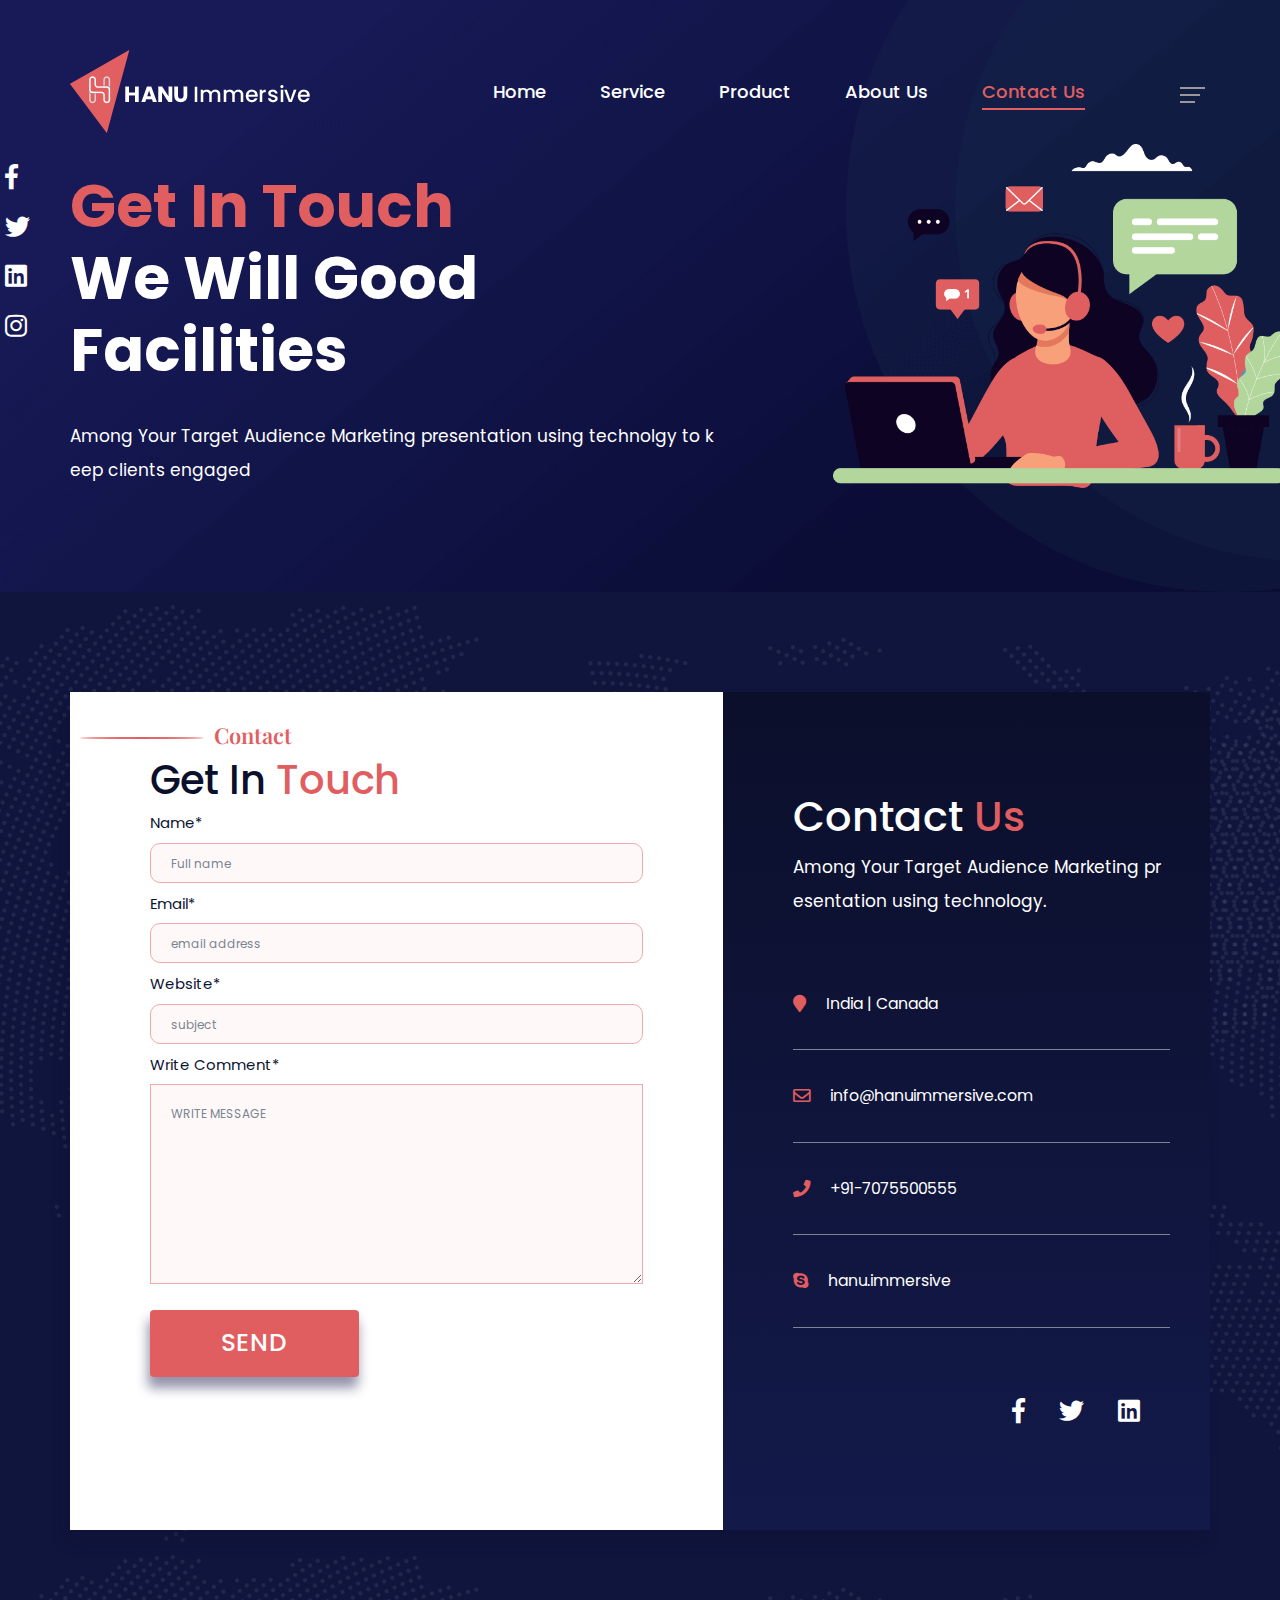
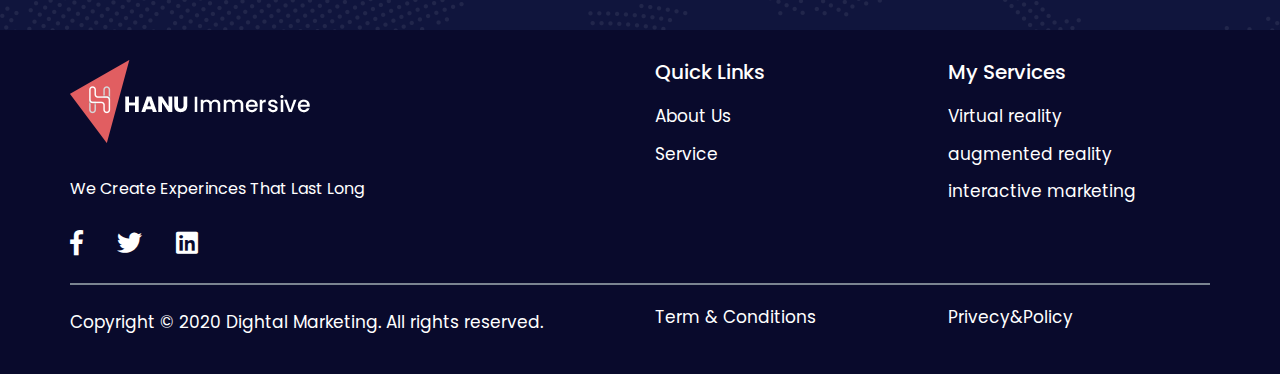
<file: contact.html>
<!doctype html>
<html class="no-js" lang="eng">
<head>
    <meta charset="utf-8">
    <meta http-equiv="x-ua-compatible" content="ie=edge">
    <title></title>
    <meta name="description" content="">
    <meta name="viewport" content="width=device-width, initial-scale=1">

    <link rel="manifest" href="site.webmanifest">
    <link rel="shortcut icon" type="image/x-icon" href="img/favicon.ico">
    <!-- Place favicon.ico in the root directory -->

    <!-- CSS here -->
    <link rel="stylesheet" href="css/bootstrap.min.css">
    <link rel="stylesheet" href="css/owl.carousel.min.css">
    <link rel="stylesheet" href="css/animate.min.css">
    <link rel="stylesheet" href="css/magnific-popup.css">
    <link rel="stylesheet" href="css/fontawesome-all.min.css">
    <link rel="stylesheet" href="css/meanmenu.css">
    <link rel="stylesheet" href="css/slick.css">
    <link rel="stylesheet" href="css/hover-min.css">
    <link rel="stylesheet" href="css/default.css">
    <link rel="stylesheet" href="css/style.css">
    <link rel="stylesheet" href="css/responsive.css">
    <style>

    </style>
</head>
<body>

<!-- preloader  -->
<div id="loading">
    <div id="loading-center">
        <div id="loading-center-absolute">
            <div class="object" id="object_four"></div>
            <div class="object" id="object_three"></div>
            <div class="object" id="object_two"></div>
            <div class="object" id="object_one"></div>

        </div>
    </div>
</div>
<!-- preloader end -->
<!-- header start -->
<header>
    <div class="header-area transparent-header pb-50 pt-50" id="header-sticky">
        <div class="container">
            <div class="row d-flex align-items-center">
                <div class="col-xl-2 col-lg-2 d-flex align-items-center">
                    <div class="logo"><a href="index.html"><img src="img/logo.png" alt=""></a></div>
                </div>
                <div class="col-xl-10 col-lg-10">
                    <div class="menu-wrapper">
                        <div class="header-revel pl-65 f-right">
                            <a onclick="openNav()">
                                <span></span>
                                <span></span>
                                <span></span>
                            </a>
                        </div>
                        <div class="main-menu f-right">
                            <nav id="mobile-menu" class="d-none d-lg-block">
                                <ul>
                                    <li><a href="index.html">Home</a></li>
                                    <li><a href="service.html">Service</a></li>
                                    <li><a href="product.html">Product</a></li>
                                    <li><a href="about.html">About Us</a></li>
                                    <li class="active"><a href="#contact">Contact Us</a></li>
                                </ul>
                            </nav>
                        </div>
                    </div>
                    <div class="mobile-menu"></div>
                </div>
            </div>
        </div>
    </div>
</header>
<!-- header end -->
<main>
    <!-- slider-area -->
    <section class="slider-area slider-2">
        <div>
            <div class="single-slider slider-height d-flex align-items-center " style="background-image: url(img/slider/slider-bg-sevice.png)">
                <div class="container">
                    <div class="row d-flex align-items-center pt-30">
                        <div class="col-xl-7 col-lg-12">
                            <div class="slider-text position-relative">
                                <div class="banner-social">
                                    <ul>
                                        <li><a href="https://www.facebook.com/" target="_blank"><i class="fab fa-facebook-f"></i></a></li>
                                        <li><a href="https://twitter.com/explore" target="_blank"><i class="fab fa-twitter"></i></a></li>
                                        <li><a href="https://www.linkedin.com/" target="_blank"><i class="fab fa-linkedin"></i></a></li>
                                        <li><a href="https://www.instagram.com/" target="_blank"><i class="fab fa-instagram"></i></a></li>
                                    </ul>
                                </div>
                                <h2 class="wow fadeInUp  animated" data-wow-delay="0.4s"><span>Get In Touch</span> <br>We Will Good Facilities </h2>
                                <p class="wow fadeInUp  animated" data-wow-delay="0.4s">Among Your Target Audience Marketing presentation using technolgy to keep clients engaged </p>
                            </div>
                        </div>
                        <div class="col-xl-5 col-lg-12">
                            <div class="slider-img"><img src="img/slider/hero-6.png" alt=""></div>
                        </div>
                    </div>
                </div>
            </div>
        </div>
    </section>
    <!-- slider-area end -->

    <!-- Contact-form end -->
    <section class="contact pt-100 pb-100">
        <div class="container">
            <div class="form-wrapper" id="contact-area">
                <div class="row">
                    <div class="col-xl-7">
                        <div class="form-area" id="contact">
                            <div class="section-title blue-text">
                                <h5><img src="img/section-tittle.png" alt="sec-img">Contact</h5>
                                <h3>Get In <span>Touch</span></h3>
                            </div>
                            <div class="contact-form mb-30">
                                <form id="contact-form" action="mail.php" method="POST">
                                    <label for="form-name">Name*</label>
                                    <input name="name" id="form-name" type="text" placeholder="Full name">
                                    <label for="form-email">Email*</label>
                                    <input name="email" id="form-email" type="email" placeholder="email address">
                                    <label for="website">Website*</label>
                                    <input name="subject" id="website" type="text" placeholder="subject">
                                    <label for="comment">Write Comment*</label>
                                    <textarea name="message" id="comment" cols="30" rows="10" placeholder="write message"></textarea>
                                    <button type="submit" class="btn">send</button>
                                </form>
                                <p class="form-message"></p>
                            </div>
                        </div>
                    </div>
                    <div class="col-xl-5">
                        <div class="contact-details">
                            <div class="section-title">
                                <h3>Contact <span>Us</span></h3>
                                <p>Among Your Target Audience Marketing presentation using technology.</p>
                            </div>
                            <div class="single-details-item d-flex align-items-center">
                                <i class="fas fa-map-marker"></i><p>India | Canada</p>
                            </div>
                            <div class="single-details-item d-flex align-items-center">
                                <i class="far fa-envelope"></i><p>info@hanuimmersive.com</p>
                            </div>
                            <div class="single-details-item d-flex align-items-center"><i class="fas fa-phone"></i><p>+91-7075500555</p></div>
                            <div class="single-details-item d-flex align-items-center"><i class="fab fa-skype"></i><p>hanu.immersive</p></div>
                            <div class="footer-social">
                                <ul>
                                    <li><a href="#"><i class="fab fa-facebook-f"></i></a></li>
                                    <li><a href="#"><i class="fab fa-twitter"></i></a></li>
                                    <li><a href="#"><i class="fab fa-linkedin"></i></a></li>
                                </ul>
                            </div>
                        </div>
                    </div>
                </div>
            </div>
        </div>
    </section>
    <!-- end -->
    <div id="myNav" class="overlay">
        <div class="container-fluid">
            <div href="javascript:void(0)" class="closebtn" onclick="closeNav()">
                <img src="img/menu-icon.png" class="img-fluid" alt="">
            </div>
            <div class="overlay-content">
                <div class="nav-full-block row align-items-end">
                    <div class="nav-left-block col-md-7 pb-4 p-0 p-sm-1 js-transition">
                        <!--  main Header nav-list -->
                        <ul class="nav-primary-list">

                            <li><a href="about.html">
                                <h2>About</h2></a></li>
                            <li><a href="service.html">
                                <h2>Services</h2></a></li>
                            <li><a href="service.html">
                                <h2>Projects</h2></a></li>
                            <li><a href="service.html">
                                <h2>Live 3D</h2></a></li>
                        </ul>
                        <!-- Sub-nav list-items -->
                        <div class="nav-left-bottom p-0 p-sm-1">
                            <ul class="nav-secondary-list mt-0 mt-sm-3 mt-lg-4">
                                <li><a href="index.html#virtual-reality">Virtual Reality</a></li>
                                <li><a href="index.html#augmen-reality">Augmented Reality</a></li>
                                <li><a href="index.html#interactive">Interactive Marketing</a></li>
                            </ul>
                        </div>
                    </div>
                    <div class="nav-right-block col-md-5 pt-5 pt-sm-0 js-transition">
                        <div class="nav-right-block__blog my-sm-5 my-md-0 text-center text-sm-left text-md-right"></div>
                    </div>
                </div>
                <div class="full-nav-social-block">
                    <ul class="nav-media-block text-center js-transition">
                        <li class="d-inline-block"><a class="text-white" href="https://www.facebook.com/" target="_blank"><i class="fab fa-facebook-f text-white d-block d-sm-none"></i><span class="d-none d-sm-block">Facebook</span></a></li>

                        <li class="d-inline-block"><a class="text-white" href="https://twitter.com/explore" target="_blank"><i class="fab fa-twitter text-white d-block d-sm-none"></i><span class="d-none d-sm-block">Twitter</span></a></li>
                        <li class="d-inline-block"><a class="text-white" href="https://www.instagram.com/" target="_blank"><i class="fab fa-instagram text-white d-block d-sm-none"></i><span class="d-none d-sm-block">Instagram</span></a></li>
                        <li class="d-inline-block"><a class="text-white" href="https://www.linkedin.com/" target="_blank"><i class="fab fa-linkedin text-white d-block d-sm-none"></i><span class="d-none d-sm-block">LinkedIn</span></a></li>
                    </ul>
                </div>
            </div>
        </div>
    </div>
    <!-- global-section End -->
    <!-- footer-section start -->

    <!-- footer-section start -->
    <footer class="footer pt-30">
        <div class="container">
            <div class="before-footer">
                <div class="row">
                    <div class="col-xl-6 col-lg-6 col-md-6 col-sm-12">
                        <div class="widget">
                            <div class="logo">
                                <a href="index.html"> <img src="img/logo/logo.png" alt=""> </a>
                            </div>
                            <p>We Create Experinces That Last Long</p>
                            <div class="footer-social">
                                <ul>
                                    <li><a href="https://www.facebook.com/" target="_blank"><i class="fab fa-facebook-f"></i></a></li>
                                    <li><a href="https://twitter.com/explore" target="_blank"><i class="fab fa-twitter"></i></a></li>
                                    <li><a href="https://www.linkedin.com/" target="_blank"><i class="fab fa-linkedin"></i></a></li>
                                </ul>
                            </div>
                        </div>
                    </div>
                    <div class="col-xl-3 col-lg-3 col-md-3 col-sm-6">
                        <div class="widget">
                            <h4>Quick Links</h4>
                            <ul>
                                <li><a href="about.html">About Us</a></li>
                                <li><a href="service.html">Service</a></li>
                            </ul>
                        </div>
                    </div>
                    <div class="col-xl-3 col-lg-3 col-md-3 col-sm-6">
                        <div class="widget">
                            <h4>My Services</h4>
                            <ul>
                                <li><a href="index.html#virtual-reality">Virtual reality</a></li>
                                <li><a href="index.html#augmen-reality">augmented reality</a></li>
                                <li><a href="index.html#interactive">interactive marketing</a></li>
                            </ul>
                        </div>
                    </div>
                </div>
            </div>
            <div class="copyright-area">
                <div class="row">
                    <div class="col-xl-6 col-lg-6 col-md-6">
                        <p>Copyright © 2020 Dightal Marketing. All rights reserved.</p>
                    </div>
                    <div class="col-xl-3 col-lg-3 col-md-3"><a href="#">Term & Conditions</a></div>
                    <div class="col-xl-3 col-lg-3 col-md-3"><a href="#">Privecy&Policy</a></div>
                </div>
            </div>
        </div>
    </footer>
    <!-- footer-section End -->

</main>


<!-- JS here -->
<script src="js/vendor/jquery-1.12.4.min.js"></script>
<script src="js/popper.min.js"></script>
<script src="js/bootstrap.min.js"></script>
<script src="js/slick.min.js"></script>
<script src="js/one-page-nav-min.js"></script>
<script src="js/wow.min.js"></script>
<script src="js/jquery.magnific-popup.min.js"></script>
<script src="js/jquery.meanmenu.min.js"></script>
<script src="js/ajax-form.js"></script>
<script src="js/main.js"></script>
<script>
    function openNav() {
        document.getElementById("myNav").style.height = "100%";
    }

    function closeNav() {
        document.getElementById("myNav").style.height = "0%";
    }
</script>

</body>
</html>
</file>
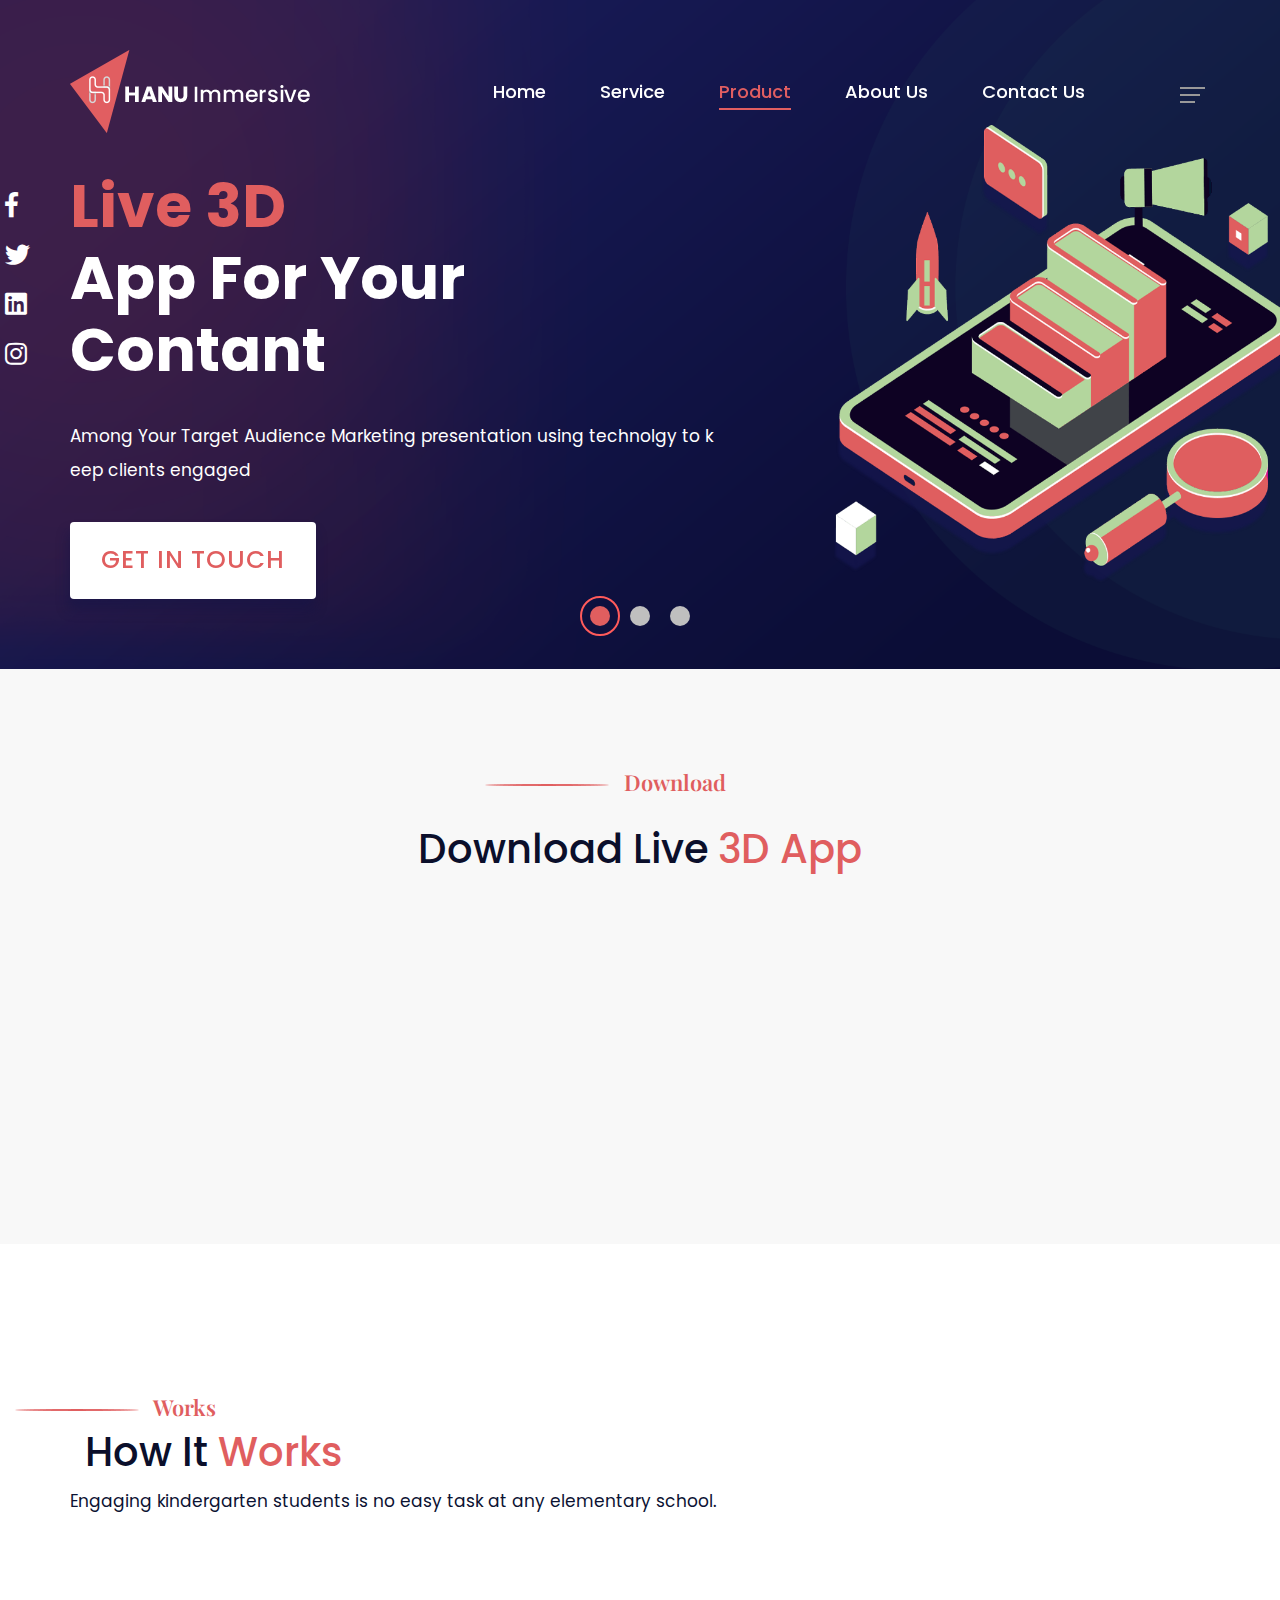
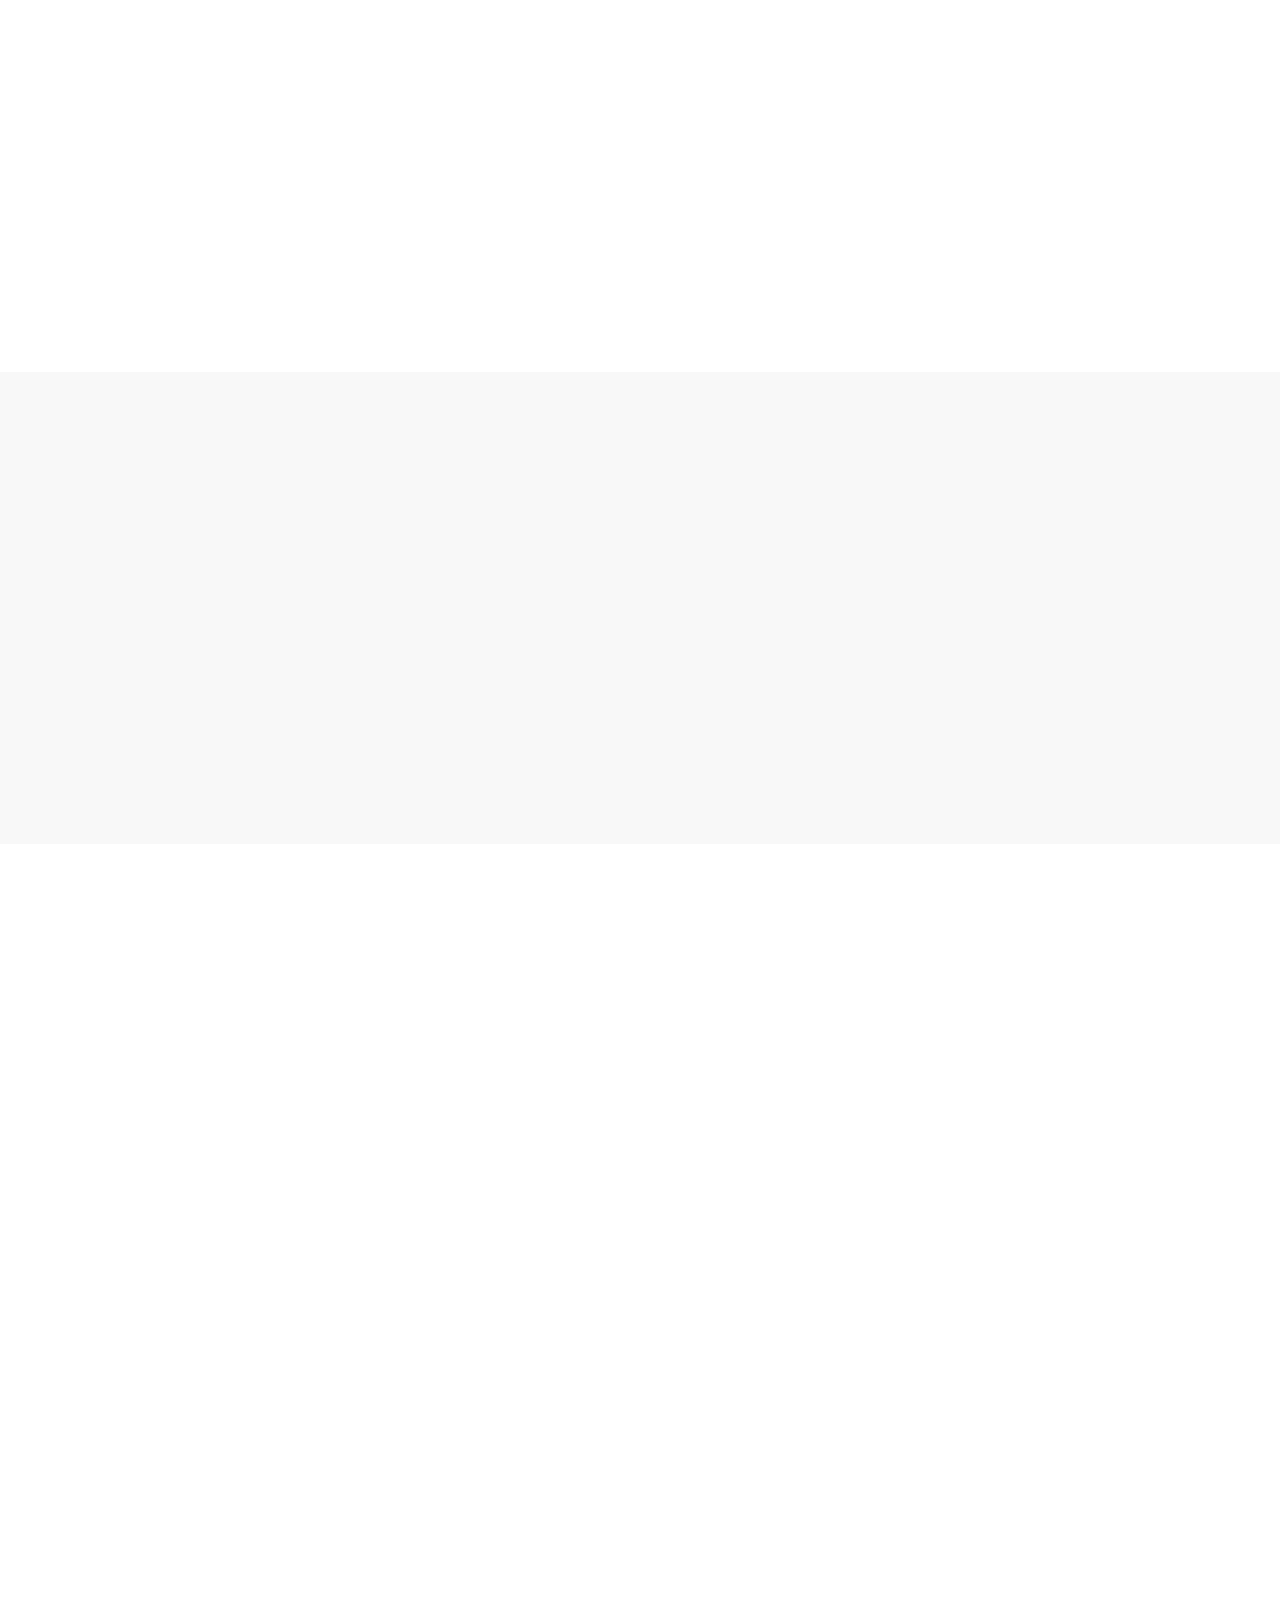
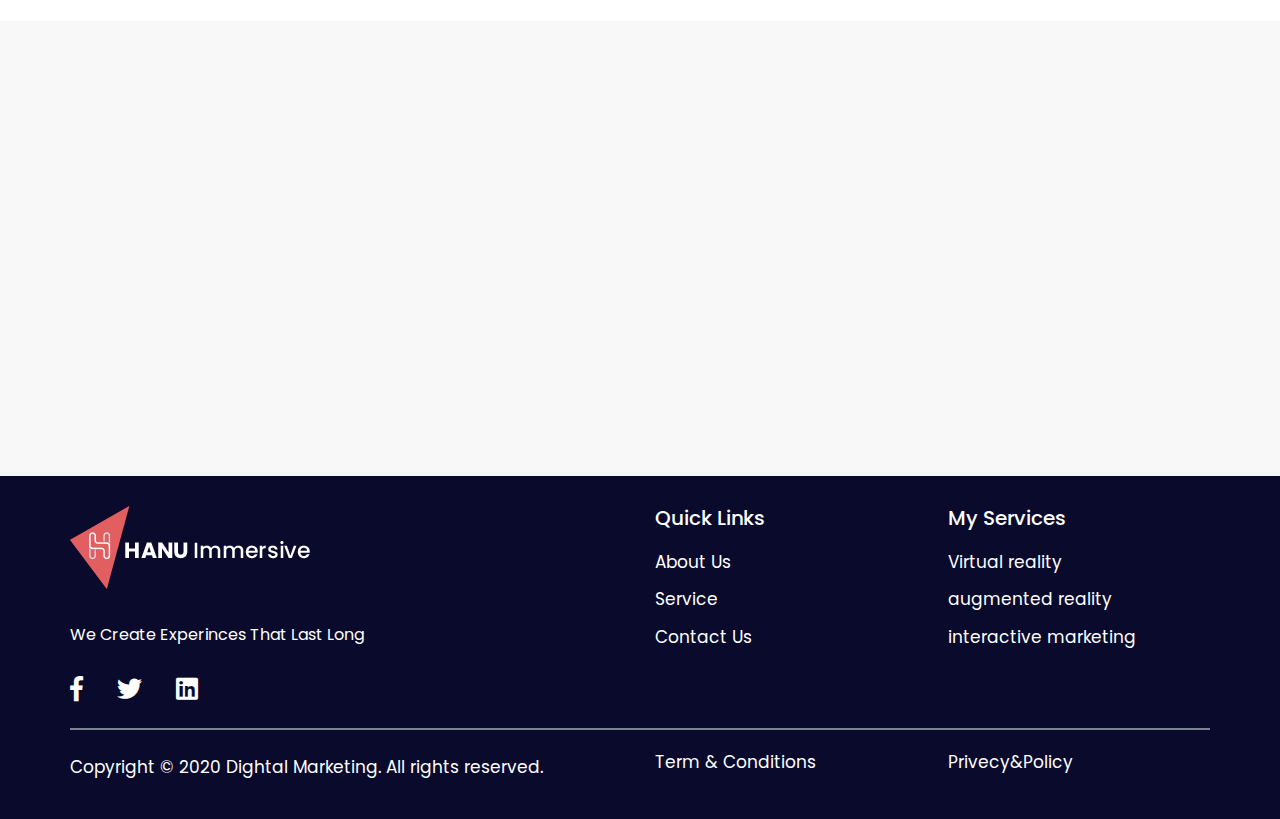
<file: product.html>
<!doctype html>
<html class="no-js" lang="">
<head>
    <meta charset="utf-8">
    <meta http-equiv="x-ua-compatible" content="ie=edge">
    <title></title>
    <meta name="description" content="">
    <meta name="viewport" content="width=device-width, initial-scale=1">

    <link rel="manifest" href="site.webmanifest">
    <link rel="shortcut icon" type="image/x-icon" href="img/favicon.ico">
    <!-- Place favicon.ico in the root directory -->

    <!-- CSS here -->
    <link rel="stylesheet" href="css/bootstrap.min.css">
    <link rel="stylesheet" href="css/owl.carousel.min.css">
    <link rel="stylesheet" href="css/animate.min.css">
    <link rel="stylesheet" href="css/magnific-popup.css">
    <link rel="stylesheet" href="css/fontawesome-all.min.css">
    <link rel="stylesheet" href="css/meanmenu.css">
    <link rel="stylesheet" href="css/slick.css">
    <link rel="stylesheet" href="css/hover-min.css">
    <link rel="stylesheet" href="css/aos.css">
    <link rel="stylesheet" href="css/owl.carousel.min.css">
    <link rel="stylesheet" href="css/default.css">
    <link rel="stylesheet" href="css/style.css">
    <link rel="stylesheet" href="css/responsive.css">
</head>
<body>

<!-- preloader  -->
<div id="loading">
    <div id="loading-center">
        <div id="loading-center-absolute">
            <div class="object" id="object_four"></div>
            <div class="object" id="object_three"></div>
            <div class="object" id="object_two"></div>
            <div class="object" id="object_one"></div>

        </div>
    </div>
</div>
<!-- preloader end -->
<!-- header start -->
<header>
    <div class="header-area transparent-header pb-50 pt-50" id="header-sticky">
        <div class="container">
            <div class="row d-flex align-items-center">
                <div class="col-xl-2 col-lg-2 d-flex align-items-center">
                    <div class="logo"><a href="index.html"><img src="img/logo.png" alt=""></a></div>
                </div>
                <div class="col-xl-10 col-lg-10">
                    <div class="menu-wrapper">
                        <div class="header-revel pl-65 f-right">
                            <a onclick="openNav()">
                                <span></span>
                                <span></span>
                                <span></span>
                            </a>
                        </div>
                        <div class="main-menu f-right">
                            <nav id="mobile-menu" class="d-none d-lg-block">
                                <ul>
                                    <li><a href="index.html">Home</a></li>
                                    <li><a href="service.html">Service</a></li>
                                    <li class="active"><a href="product.html">Product</a></li>
                                    <li><a href="about.html">About Us</a></li>
                                    <li><a href="contact.html">Contact Us</a></li>
                                </ul>
                            </nav>
                        </div>
                    </div>
                    <div class="mobile-menu"></div>
                </div>
            </div>
        </div>
    </div>
</header>
<!-- header end -->
<main>
    <!-- slider-area -->
    <section class="slider-area slider-2">
        <div class="slider-active">
            <div class="single-slider slider-height d-flex align-items-center " style="background-image: url(img/slider/slider-bg-3.png)">
                <div class="container">
                    <div class="row d-flex align-items-center pt-30">
                        <div class="col-xl-7 col-lg-12">
                            <div class="slider-text position-relative">
                                <div class="banner-social">
                                    <ul>
                                        <li><a href="https://www.facebook.com/" target="_blank"><i class="fab fa-facebook-f"></i></a></li>
                                        <li><a href="https://twitter.com/explore" target="_blank"><i class="fab fa-twitter"></i></a></li>
                                        <li><a href="https://www.linkedin.com/" target="_blank"><i class="fab fa-linkedin"></i></a></li>
                                        <li><a href="https://www.instagram.com/" target="_blank"><i class="fab fa-instagram"></i></a></li>
                                    </ul>
                                </div>
                                <h2 class="wow fadeInUp  animated" data-wow-delay="0.4s"><span>Live 3D </span><br> App For Your Contant </h2>
                                <p class="wow fadeInUp  animated" data-wow-delay="0.4s">Among Your Target Audience Marketing presentation using technolgy to keep clients engaged </p>
                                <div class="slider-btn"><a href="contact.html#contact-form" class="btn hvr-bounce-to-right">Get In Touch</a></div>
                            </div>
                        </div>
                        <div class="col-xl-5 col-lg-12">
                            <div class="slider-img"><img src="img/slider/hero-5.png" alt=""></div>
                        </div>
                    </div>
                </div>
            </div>
            <div class="single-slider slider-height d-flex align-items-center " style="background-image: url(img/slider/slider-bg-3.png)">
                <div class="container">
                    <div class="row d-flex align-items-center pt-30">
                        <div class="col-xl-7 col-lg-12">
                            <div class="slider-text position-relative">
                                <div class="banner-social">
                                    <ul>
                                        <li><a href="https://www.facebook.com/" target="_blank"><i class="fab fa-facebook-f"></i></a></li>
                                        <li><a href="https://twitter.com/explore" target="_blank"><i class="fab fa-twitter"></i></a></li>
                                        <li><a href="https://www.linkedin.com/" target="_blank"><i class="fab fa-linkedin"></i></a></li>
                                        <li><a href="https://www.instagram.com/" target="_blank"><i class="fab fa-instagram"></i></a></li>
                                    </ul>
                                </div>
                                <h2><span>Live 3D </span><br> App For Your Contant </h2>
                                <p>Among Your Target Audience Marketing presentation using technolgy to keep clients engaged </p>
                                <div class="slider-btn"><a href="contact.html#contact-form" class="btn hvr-bounce-to-right">Get In Touch</a></div>
                            </div>
                        </div>
                        <div class="col-xl-5 col-lg-12">
                            <div class="slider-img"><img src="img/slider/hero-5.png" alt=""></div>
                        </div>
                    </div>
                </div>
            </div>
            <div class="single-slider slider-height d-flex align-items-center " style="background-image: url(img/slider/slider-bg-3.png)">
                <div class="container">
                    <div class="row d-flex align-items-center pt-30">
                        <div class="col-xl-7 col-lg-12">
                            <div class="slider-text position-relative">
                                <div class="banner-social">
                                    <ul>
                                        <li><a href="https://www.facebook.com/" target="_blank"><i class="fab fa-facebook-f"></i></a></li>
                                        <li><a href="https://twitter.com/explore" target="_blank"><i class="fab fa-twitter"></i></a></li>
                                        <li><a href="https://www.linkedin.com/" target="_blank"><i class="fab fa-linkedin"></i></a></li>
                                        <li><a href="https://www.instagram.com/" target="_blank"><i class="fab fa-instagram"></i></a></li>
                                    </ul>
                                </div>
                                <h2><span>Live 3D </span><br> App For Your Contant </h2>
                                <p>Among Your Target Audience Marketing presentation using technolgy to keep clients engaged </p>
                                <div class="slider-btn"><a href="contact.html#contact-form" class="btn hvr-bounce-to-right">Get In Touch</a></div>
                            </div>
                        </div>
                        <div class="col-xl-5 col-lg-12">
                            <div class="slider-img"><img src="img/slider/hero-5.png" alt=""></div>
                        </div>
                    </div>
                </div>
            </div>
        </div>
    </section>
    <!-- slider-area end -->
    <!-- download-area-section start -->

    <section class="download pt-100 pb-100">
        <div class="container">
            <div class="row">
                <div class="col-xl-10 offset-xl-1">
                    <div class="download-wrapper text-center">
                        <div class="section-title blue-text wow fadeInUp animated" data-wow-delay="0.5s">
                            <h5><img src="img/section-tittle.png" alt="sec-img"> Download</h5>
                            <h3 class="mb-40 mt-30"> Download Live <span>3D App</span> </h3>
                        </div>
                        <p class=" wow fadeInUp animated" data-wow-delay="0.5s">Download the Live 3D App for Andriod or IOS Device View 360° of the object or transform it into video by simply scanning with the Live3D App. </p>
                        <div class="app-btn mb-40">
                            <a href="https://play.google.com/store/apps" target="_blank" class="btn wow fadeInLeft  animated" data-wow-delay="0.5s"><i class="fab fa-google-play"></i> Google Play</a>
                            <a href="https://www.apple.com/ios/app-store/" target="_blank" class="btn wow fadeInRight  animated" data-wow-delay="0.5s"><i class="fab fa-apple"></i> App Store</a>
                        </div>
                    </div>
                </div>
            </div>

        </div>
    </section>

    <!-- download-area-section End -->

    <!-- works area -->

    <section class="it-works pt-100">
        <div class="container">
            <div class="works-content pt-50">
                <div class="section-title blue-text col-xl-6">
                    <h5><img src="img/section-tittle.png" alt="sec-img"> Works</h5>
                    <h3>How It <span>Works</span></h3>
                </div>
                <p>Engaging kindergarten students is no easy task at any elementary school. </p>
            </div>
            <div class="row pt-50">
                <div class="col-xl-4 col-lg-4 col-md-6">
                    <div class="single-download wow fadeInLeft  animated" data-wow-delay="0.4s">
                        <i class="fas fa-long-arrow-alt-right d-none d-lg-block"></i>
                        <div class="sd-wrapper ">
                            <div class="sd-box text-center">
                                <img src="img/product/product-1.png" alt="product">
                                <h4>Download Live 3D App</h4>
                            </div>
                        </div>
                    </div>
                </div>
                <div class="col-xl-4 col-lg-4 col-md-6">
                    <div class="single-download upper-dashed wow fadeInUp  animated" data-wow-delay="0.5s">
                        <i class="fas fa-long-arrow-alt-right d-none d-lg-block"></i>
                        <div class="sd-wrapper ">
                            <div class="sd-box text-center">
                                <img src="img/product/product-2.png" alt="product">
                                <h4>Frame the full image</h4>
                            </div>
                        </div>
                    </div>
                </div>
                <div class="col-xl-4 col-lg-4 col-md-6">
                    <div class="single-download wow fadeInRight animated" data-wow-delay="0.6s">
                        <div class="sd-wrapper ">
                            <div class="sd-box text-center">
                                <img src="img/product/product-3.png" alt="product">
                                <h4>See the magic of hidden content</h4>
                            </div>
                        </div>
                    </div>
                </div>
            </div>
        </div>
    </section>

    <!-- works area End-->


    <!-- 3d download area-->

    <section class="d-download pt-100 pb-100">
        <div class="container">
            <div class="row">
                <div class="col-xl-7 col-lg-6">
                    <div class="section-title blue-text wow fadeInLeft  animated" data-wow-delay="0.5s">
                        <h5><img src="img/section-tittle.png" alt="sec-img"> Download</h5>
                        <h3>Download Live 3D <span>Broucher</span></h3>
                        <p>We strongly believe that traditional promotions and websites not only should be eye catching but alsoprovide a great user experience for all.
                            Get hold of the details by downloading Live3D brochure.</p>
                    </div>
                </div>
                <div class="col-xl-5 col-lg-6">
                    <div class="d-btn-img wow fadeInRight  animated" data-wow-delay="0.5s">
                        <a href="http://www.hanuimmersive.com/pdf/Live3DBrochure.pdf" target="_blank"><img src="img/product/3d-btn.png" alt="" class="img-fluid"></a>
                    </div>
                </div>
            </div>
        </div>
    </section>
    <!-- 3d download area End-->

    <!-- works area-->
    <!-- works area End-->

    <!-- example slider Details-->
    <section class="example-area pt-100 pb-100">
        <div class="container">
            <div class="row">
                <div class="col-xl-6 col-lg-6">
                    <div class="example-area-content wow fadeInLeft  animated" data-wow-delay="0.5s">
                        <div class="section-title blue-text">
                            <h5><img src="img/section-tittle.png" alt="sec-img"> Example</h5>
                            <h3>Check Out the Below <span>Examples</span></h3>
                            <p>We strongly believe that traditional promotions and websites not only should be eye catching but alsoprovide a great user experience for all.
                                Get hold of the details by downloading Live3D brochure.</p>
                        </div>
                        <p>We strongly believe that traditional promotions and websites not only should be eye catching but alsoprovide a great user experience for all.
                            Get hold of the details by downloading Live3D brochure.We strongly believe that traditional promotions and websites not only should be eye catching but alsoprovide a great user experience for all.
                            Get hold of the details by downloading Live3D brochure.strongly believe that traditional promotions and websites not only should be</p>
                    </div>
                </div>
                <div class="col-xl-6 col-lg-6">
                    <div class="example-slider wow fadeInRight  animated" data-wow-delay="0.5s">
                        <div class="example-active row">
                            <div class="single-slider-img">
                                <img src="img/product/mobile-1.png" class="img-fluid" alt="">
                            </div>
                            <div class="single-slider-img">
                                <img src="img/product/mobile-2.png" class="img-fluid" alt="">
                            </div>

                            <div class="single-slider-img">
                                <img src="img/product/mobile-1.png" class="img-fluid" alt="">
                            </div>
                            <div class="single-slider-img">
                                <img src="img/product/mobile-2.png" class="img-fluid" alt="">
                            </div>
                        </div>
                    </div>
                </div>
            </div>
        </div>
    </section>
    <!-- example slider End-->

    <section class="d-download pt-100 pb-100">
        <div class="container">
            <div class="row">
                <div class="col-xl-7 col-lg-6">
                    <div class="section-title blue-text wow fadeInLeft  animated" data-wow-delay="0.5s">
                        <h5><img src="img/section-tittle.png" alt="sec-img"> Download</h5>
                        <h3>How It Works For Your Brand Or <span>Product?</span></h3>
                        <p>We create immersive experience with our Live3D App for your content. That's not where we stop. We also create bespoke Apps, catering to your brand's needs and requisites. For more details. </p>
                    </div>
                </div>
                <div class="col-xl-5 col-lg-6">
                    <div class="d-btn-img wow fadeInRight  animated" data-wow-delay="0.5s">
                        <a href="contact.html#contact-area" class="btn hvr-bounce-to-right">Contact Us</a>
                    </div>
                </div>
            </div>
        </div>
    </section>

    <div id="myNav" class="overlay">
        <div class="container-fluid">
            <div href="javascript:void(0)" class="closebtn" onclick="closeNav()">
                <img src="img/menu-icon.png" class="img-fluid" alt="">
            </div>
            <div class="overlay-content">
                <div class="nav-full-block row align-items-end">
                    <div class="nav-left-block col-md-7 pb-4 p-0 p-sm-1 js-transition">
                        <!--  main Header nav-list -->
                        <ul class="nav-primary-list">

                            <li><a href="about.html">
                                <h2>About</h2></a></li>
                            <li><a href="service.html">
                                <h2>Services</h2></a></li>
                            <li><a href="service.html">
                                <h2>Projects</h2></a></li>
                            <li><a href="service.html">
                                <h2>Live 3D</h2></a></li>
                        </ul>
                        <!-- Sub-nav list-items -->
                        <div class="nav-left-bottom p-0 p-sm-1">
                            <ul class="nav-secondary-list mt-0 mt-sm-3 mt-lg-4">
                                <li><a href="index.html#virtual-reality">Virtual Reality</a></li>
                                <li><a href="index.html#augmen-reality">Augmented Reality</a></li>
                                <li><a href="index.html#interactive">Interactive Marketing</a></li>
                            </ul>
                        </div>
                    </div>
                    <div class="nav-right-block col-md-5 pt-5 pt-sm-0 js-transition">
                        <div class="nav-right-block__blog my-sm-5 my-md-0 text-center text-sm-left text-md-right">
                            <a class="mt-4 btn hvr-bounce-to-right" href="contact.html#contact-area">Get in touch</a>
                        </div>
                    </div>
                </div>
                <div class="full-nav-social-block">
                    <ul class="nav-media-block text-center js-transition">
                        <li class="d-inline-block"><a class="text-white" href="https://www.facebook.com/" target="_blank"><i class="fab fa-facebook-f text-white d-block d-sm-none"></i><span class="d-none d-sm-block">Facebook</span></a></li>

                        <li class="d-inline-block"><a class="text-white" href="https://twitter.com/explore" target="_blank"><i class="fab fa-twitter text-white d-block d-sm-none"></i><span class="d-none d-sm-block">Twitter</span></a></li>
                        <li class="d-inline-block"><a class="text-white" href="https://www.instagram.com/" target="_blank"><i class="fab fa-instagram text-white d-block d-sm-none"></i><span class="d-none d-sm-block">Instagram</span></a></li>
                        <li class="d-inline-block"><a class="text-white" href="https://www.linkedin.com/" target="_blank"><i class="fab fa-linkedin text-white d-block d-sm-none"></i><span class="d-none d-sm-block">LinkedIn</span></a></li>
                    </ul>
                </div>
            </div>
        </div>
    </div>

    <!-- footer-section start -->
    <footer class="footer pt-30">
        <div class="container">
            <div class="before-footer">
                <div class="row">
                    <div class="col-xl-6 col-lg-6 col-md-6 col-sm-12">
                        <div class="widget">
                            <div class="logo">
                                <a href="index.html"> <img src="img/logo/logo.png" alt=""> </a>
                            </div>
                            <p>We Create Experinces That Last Long</p>
                            <div class="footer-social">
                                <ul>
                                    <li><a href="https://www.facebook.com/" target="_blank"><i class="fab fa-facebook-f"></i></a></li>
                                    <li><a href="https://twitter.com/explore" target="_blank"><i class="fab fa-twitter"></i></a></li>
                                    <li><a href="https://www.linkedin.com/" target="_blank"><i class="fab fa-linkedin"></i></a></li>
                                </ul>
                            </div>
                        </div>
                    </div>
                    <div class="col-xl-3 col-lg-3 col-md-3 col-sm-6">
                        <div class="widget">
                            <h4>Quick Links</h4>
                            <ul>
                                <li><a href="about.html">About Us</a></li>
                                <li><a href="service.html">Service</a></li>
                                <li><a href="contact.html#contact-area">Contact Us</a></li>
                            </ul>
                        </div>
                    </div>
                    <div class="col-xl-3 col-lg-3 col-md-3 col-sm-6">
                        <div class="widget">
                            <h4>My Services</h4>
                            <ul>
                                <li><a href="index.html#virtual-reality">Virtual reality</a></li>
                                <li><a href="index.html#augmen-reality">augmented reality</a></li>
                                <li><a href="index.html#interactive">interactive marketing</a></li>
                            </ul>
                        </div>
                    </div>
                </div>
            </div>
            <div class="copyright-area">
                <div class="row">
                    <div class="col-xl-6 col-lg-6 col-md-6">
                        <p>Copyright © 2020 Dightal Marketing. All rights reserved.</p>
                    </div>
                    <div class="col-xl-3 col-lg-3 col-md-3"><a href="#">Term & Conditions</a></div>
                    <div class="col-xl-3 col-lg-3 col-md-3"><a href="#">Privecy&Policy</a></div>
                </div>
            </div>
        </div>
    </footer>
    <!-- footer-section End -->

</main>



<!-- JS here -->
<script src="js/vendor/jquery-1.12.4.min.js"></script>
<script src="js/popper.min.js"></script>
<script src="js/bootstrap.min.js"></script>
<script src="js/owl.carousel.min.js"></script>
<script src="js/slick.min.js"></script>
<script src="js/jquery.magnific-popup.min.js"></script>
<script src="js/one-page-nav-min.js"></script>
<script src="js/jquery.meanmenu.min.js"></script>
<script src="js/wow.min.js"></script>
<script src="js/ajax-form.js"></script>
<script src="js/main.js"></script>
<script>
    function openNav() {
        document.getElementById("myNav").style.height = "100%";
    }

    function closeNav() {
        document.getElementById("myNav").style.height = "0%";
    }
</script>
</body>
</html>
</file>
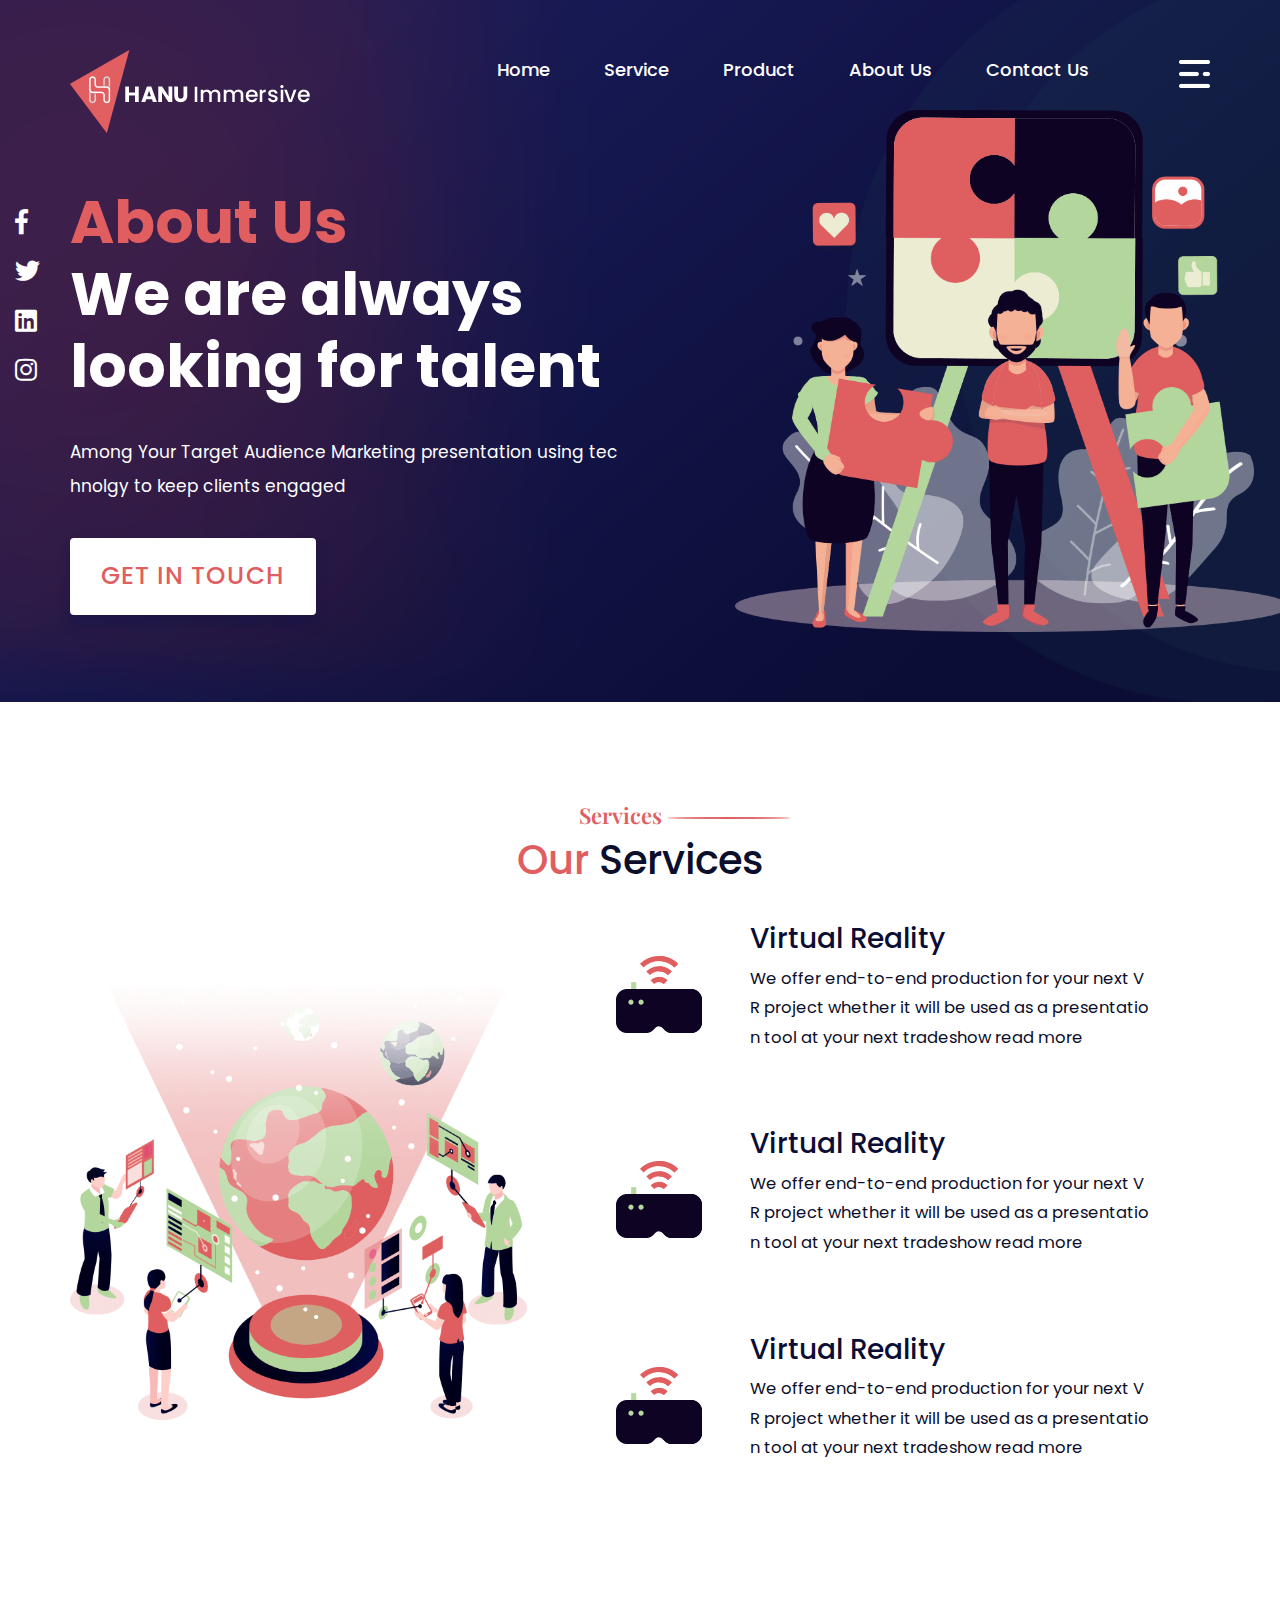
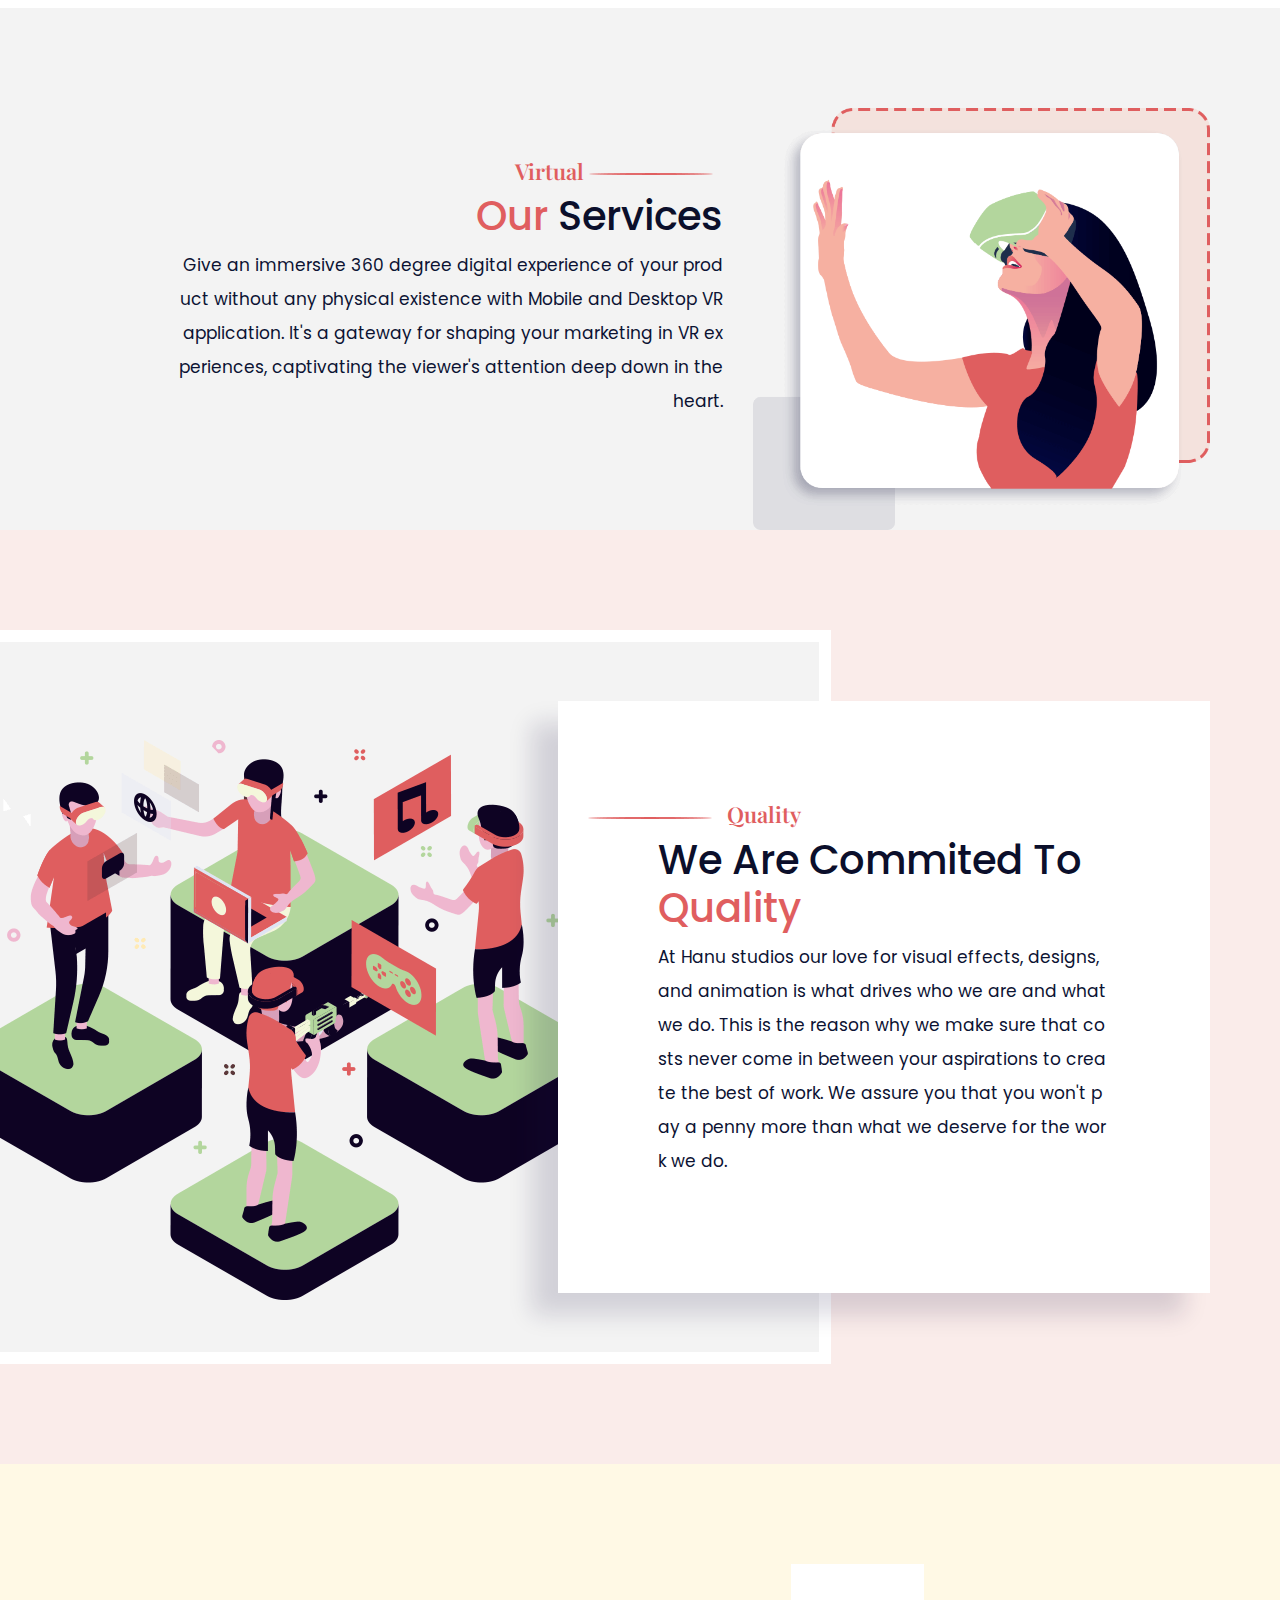
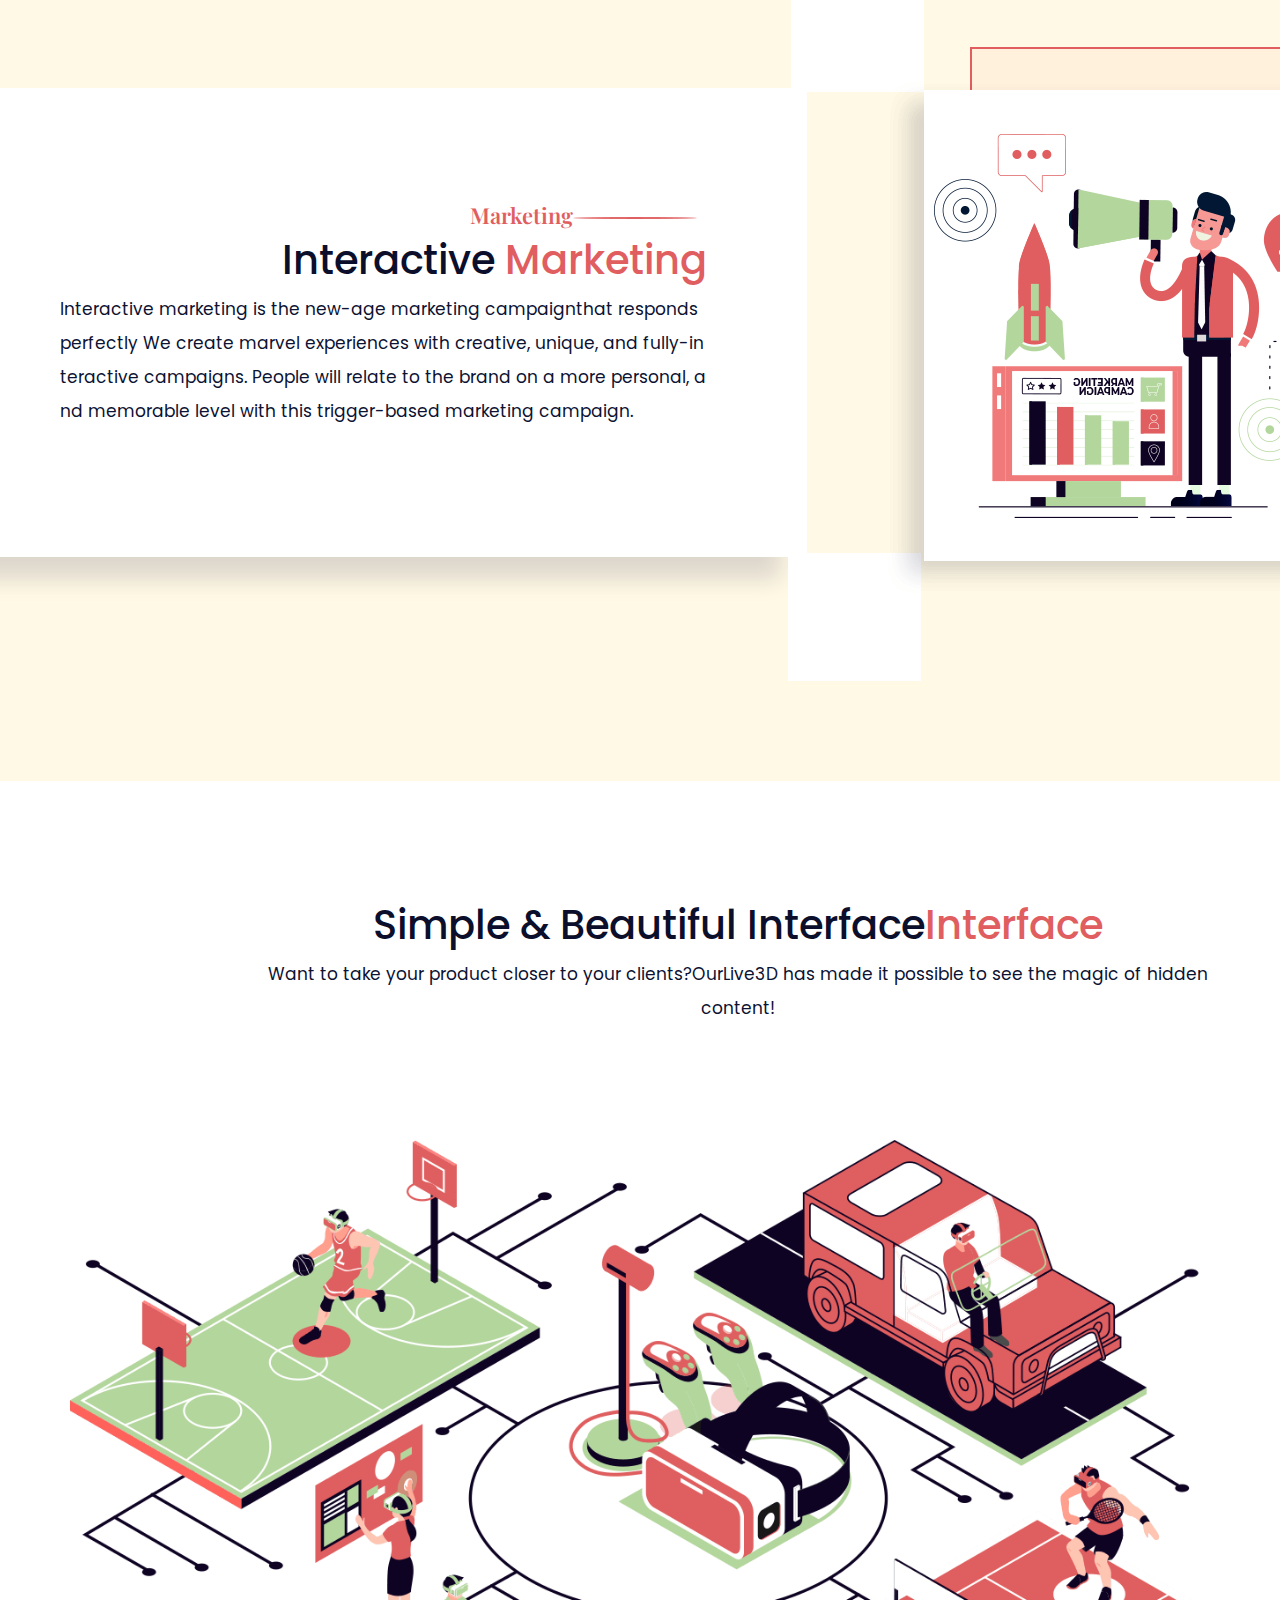
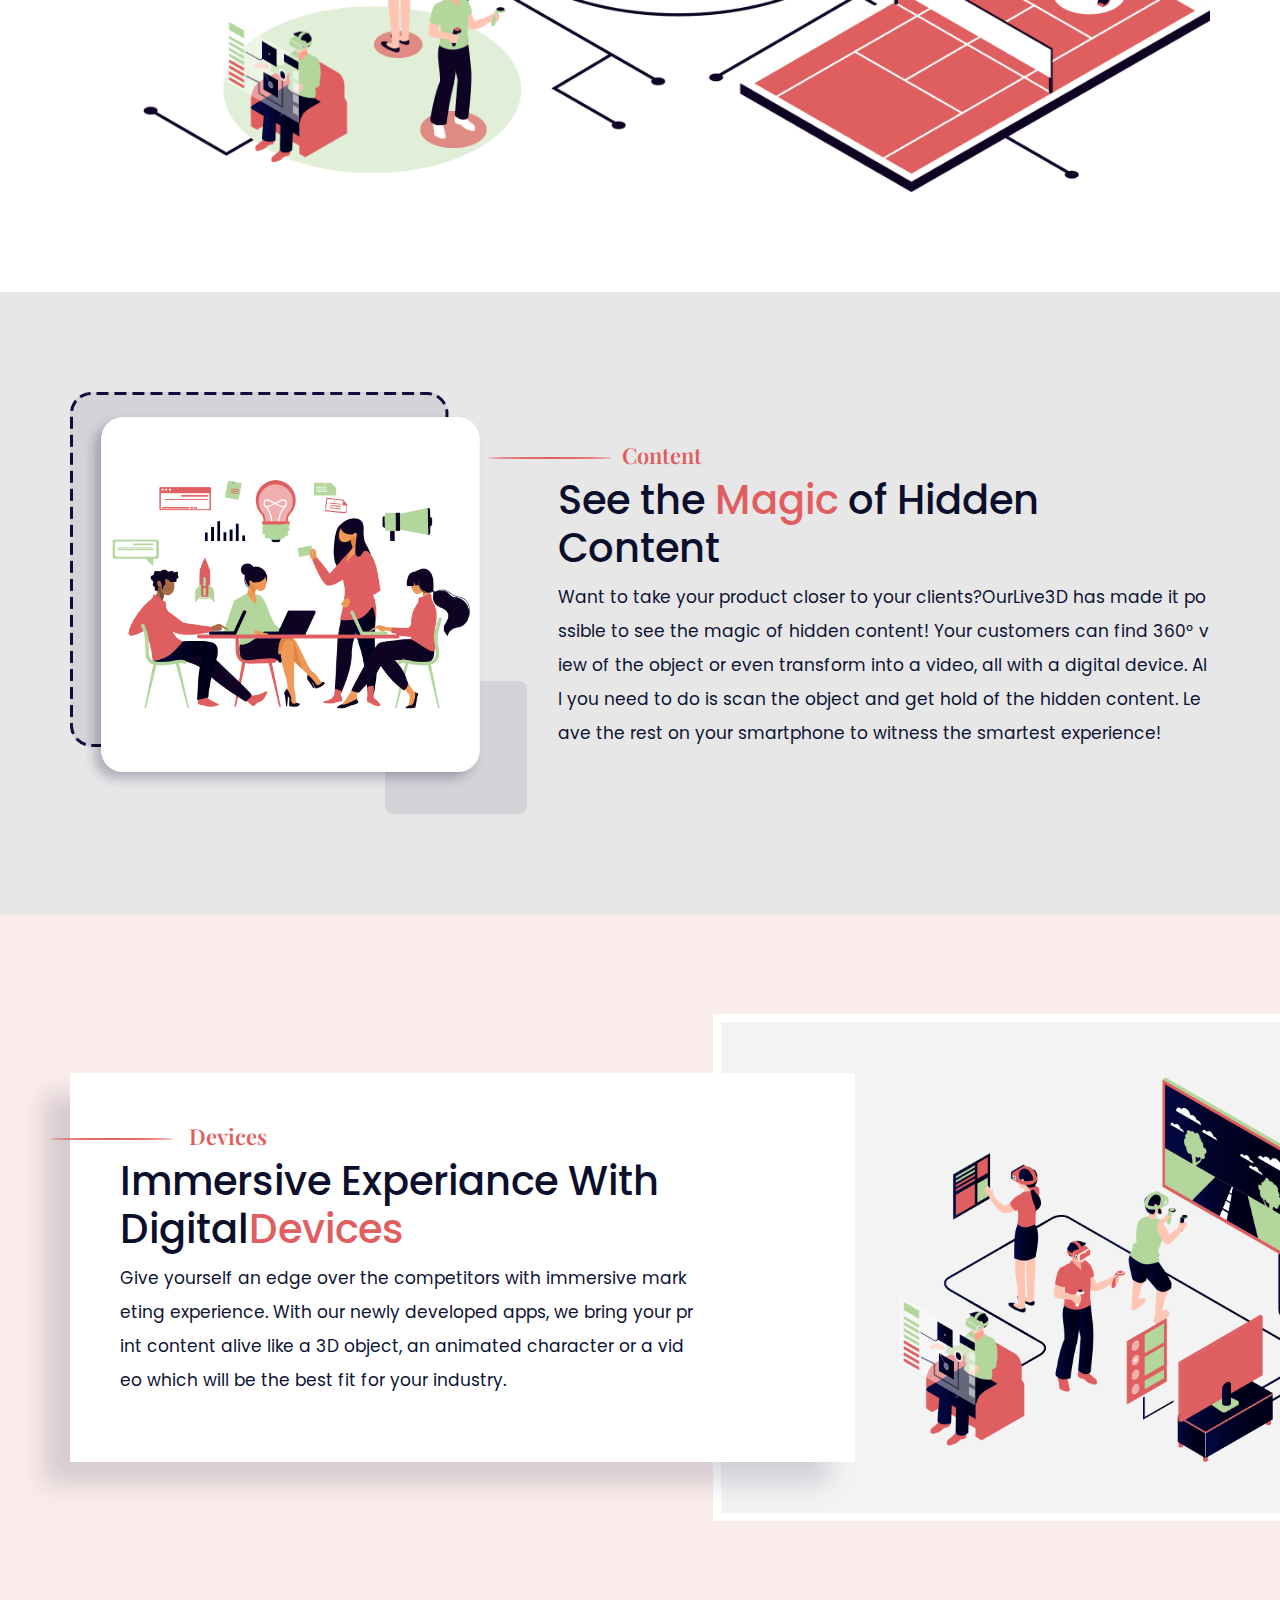
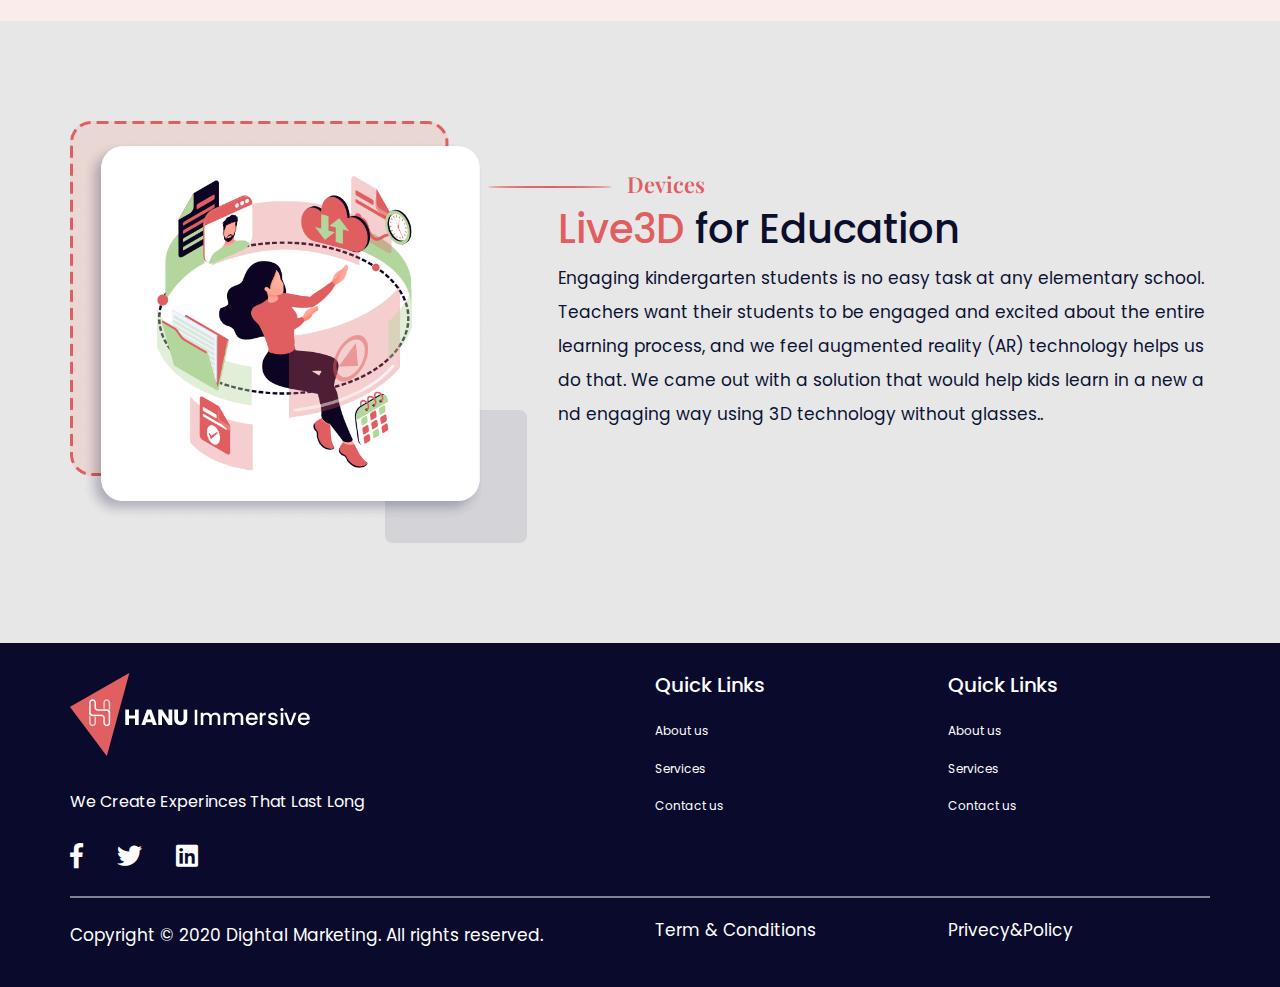
<file: service-test.html>
<!doctype html>
<html class="no-js" lang="">
<head>
    <meta charset="utf-8">
    <meta http-equiv="x-ua-compatible" content="ie=edge">
    <title>Site Title Here</title>
    <meta name="description" content="">
    <meta name="viewport" content="width=device-width, initial-scale=1">

    <link rel="manifest" href="site.webmanifest">
    <link rel="shortcut icon" type="image/x-icon" href="img/favicon.ico">
    <!-- Place favicon.ico in the root directory -->

    <!-- CSS here -->
    <link rel="stylesheet" href="css/bootstrap.min.css">
    <link rel="stylesheet" href="css/owl.carousel.min.css">
    <!--  <link rel="stylesheet" href="css/animate.min.css">
      <link rel="stylesheet" href="css/magnific-popup.css">-->
    <link rel="stylesheet" href="css/fontawesome-all.min.css">
    <link rel="stylesheet" href="css/meanmenu.css">
    <link rel="stylesheet" href="css/slick.css">
    <link rel="stylesheet" href="css/default.css">
    <link rel="stylesheet" href="css/style.css">
    <link rel="stylesheet" href="css/responsive.css">
    <style>

    </style>
</head>
<body>

<!-- header start -->
<!-- header start -->
<header>
    <div class="header-area transparent-header pb-50 pt-50">
        <div class="container">
            <div class="row">
                <div class="col-xl-2 col-lg-2 d-flex align-items-center">
                    <div class="logo"><a href="index.html"><img src="img/logo.png" alt=""></a></div>
                </div>
                <div class="col-xl-10 col-lg-10">
                    <div class="header-revel pl-65 f-right d-none d-lg-block">
                        <a><img src="img/shape/menu-icon.png" alt=""></a>
                    </div>
                    <div class="main-menu f-right">
                        <nav id="mobile-menu">
                            <ul>
                                <li><a href="#">Home</a></li>
                                <li><a href="#">Service</a>
                                    <ul class="submenu">
                                        <li><a href="#">Home</a></li>
                                        <li><a href="#">Service</a></li>
                                        <li><a href="#">Product</a>
                                            <ul class="submenu">
                                                <li><a href="#">Home</a></li>
                                                <li><a href="#">Service</a></li>
                                                <li><a href="#">Product</a></li>
                                                <li><a href="#">About Us</a></li>
                                                <li><a href="#">Contact Us</a></li>
                                            </ul>
                                        </li>
                                        <li><a href="#">About Us</a></li>
                                        <li><a href="#">Contact Us</a></li>
                                    </ul>
                                </li>
                                <li><a href="#">Product</a>
                                    <ul class="submenu">
                                        <li><a href="#">Home</a></li>
                                        <li><a href="#">Service</a></li>
                                        <li><a href="#">Product</a></li>
                                        <li><a href="#">About Us</a></li>
                                        <li><a href="#">Contact Us</a></li>
                                    </ul>
                                </li>
                                <li><a href="#">About Us</a></li>
                                <li><a href="#">Contact Us</a></li>
                            </ul>
                        </nav>
                    </div>
                    <div class="mobile-menu"></div>
                </div>
            </div>
        </div>
    </div>
</header>
<!-- header end -->
<!-- header end -->
<main>
    <!-- slider-area -->
    <section class="slider-area slider-2">
        <div class="slider-active">
            <div class="single-slider slider-height d-flex align-items-center " style="background-image: url(img/slider/slider-bg-3.png)">
                <div class="container">
                    <div class="row d-flex align-items-center pt-30">
                        <div class="col-xl-6 col-lg-12">
                            <div class="slider-text position-relative">
                                <div class="banner-social">
                                    <ul>
                                        <li><a href="#"><i class="fab fa-facebook-f"></i></a></li>
                                        <li><a href="#"><i class="fab fa-twitter"></i></a></li>
                                        <li><a href="#"><i class="fab fa-linkedin"></i></a></li>
                                        <li><a href="#"><i class="fab fa-instagram"></i></a></li>
                                    </ul>
                                </div>
                                <h2><span>About Us</span><br> We are always looking for talent  </h2>
                                <p>Among Your Target Audience Marketing presentation using technolgy to keep clients engaged </p>
                                <div class="slider-btn"><a href="#" class="btn">Get In Touch</a></div>
                            </div>
                        </div>
                        <div class="col-xl-6 col-lg-12">
                            <div class="slider-img"><img src="img/slider/hero-4.png" alt=""></div>
                        </div>
                    </div>
                </div>
            </div>
        </div>
    </section>
    <!-- slider-area end -->
    <!-- service-section start -->
    <section class="our-service pt-100 pb-100">
        <div class="container">
            <div class="section-title blue-text right-line text-center">
                <h5>Services <img src="img/section-tittle.png" alt="sec-img"></h5>
                <h3><span>Our</span> Services</h3>
            </div>
            <div class="row d-flex align-items-center">
                <div class="col-xl-5 col-lg-12">
                    <div class="our-service-img"><img src="img/service/our-service.png" alt="alt"></div>
                </div>
                <div class="col-xl-7 col-lg-12">
                    <div class="ser-box">
                        <div class="row d-flex align-items-center">
                            <div class="col-xl-2 col-lg-2 col-md-2 col-sm-2">
                                <div class="ser-box-img"><img src="img/service/ser-2.png" alt="alt"></div>
                            </div>
                            <div class="col-xl-10 col-lg-10 col-md-10 col-sm-10">
                                <div class="ser-box-content">
                                    <h5>Virtual Reality</h5>
                                    <p>We offer end-to-end production for your next VR project whether it will be used
                                        as a presentation tool at your next tradeshow <span>read more</span></p>
                                </div>
                            </div>
                        </div>
                    </div>
                    <div class="ser-box">
                        <div class="row d-flex align-items-center">
                            <div class="col-xl-2 col-lg-2 col-md-2 col-sm-2">
                                <div class="ser-box-img"><img src="img/service/ser-2.png" alt="alt"></div>
                            </div>
                            <div class="col-xl-10 col-lg-10 col-md-10 col-sm-10">
                                <div class="ser-box-content">
                                    <h5>Virtual Reality</h5>
                                    <p>We offer end-to-end production for your next VR project whether it will be used
                                        as a presentation tool at your next tradeshow <span>read more</span></p>
                                </div>
                            </div>
                        </div>
                    </div>
                    <div class="ser-box">
                        <div class="row d-flex align-items-center">
                            <div class="col-xl-2 col-lg-2 col-md-2 col-sm-2">
                                <div class="ser-box-img"><img src="img/service/ser-2.png" alt="alt"></div>
                            </div>
                            <div class="col-xl-10 col-lg-10 col-md-10 col-sm-10">
                                <div class="ser-box-content">
                                    <h5>Virtual Reality</h5>
                                    <p>We offer end-to-end production for your next VR project whether it will be used
                                        as a presentation tool at your next tradeshow <span>read more</span></p>
                                </div>
                            </div>
                        </div>
                    </div>
                </div>
            </div>
        </div>
    </section>
    <!-- service-section End -->

    <!-- virtual reality -->

    <section class="virtual pt-100">
        <div class="container">
            <div class="row d-flex align-items-cente">
                <div class="col-xl-7 col-lg-7">
                    <div class="virtual-content pt-50">
                        <div class="section-title blue-text right-line text-right">
                            <h5>Virtual <img src="img/section-tittle.png" alt="sec-img"></h5>
                            <h3><span>Our</span> Services</h3>
                        </div>
                        <p>Give an immersive 360 degree digital experience of your product without any physical existence with Mobile and Desktop VR application. It's a gateway for shaping your marketing in VR experiences, captivating the viewer's attention deep down in the heart.</p>
                    </div>
                </div>
                <div class="col-xl-5 col-lg-5">
                    <div class="virtual-img"><img src="img/service/img-virtual.png" alt="virtual" class="img-fluid"></div>
                </div>
            </div>
        </div>
    </section>

    <!-- virtual reality End-->
    <!-- reality End-->

    <section class="aug-reality pt-100 pb-100">
        <div class="reality">
            <div class="container">
                <div class="row d-flex align-items-center">
                    <div class="col-xl-5 col-lg-7 col-md-12">
                        <div class="reality-img">
                            <img src="img/service/reality.png" alt="ab">
                        </div>
                    </div>
                    <div class="col-xl-7 col-lg-5 col-md-12">
                        <div class="box-wrapper">
                            <div class="reality-content position-relative">
                                <div class="section-title blue-text">
                                    <h5><img src="img/section-tittle.png" alt="sec-img"> Quality </h5>
                                    <h3>We Are Commited To <span>Quality</span></h3>
                                </div>
                                <p>At Hanu studios our love for visual effects, designs, and animation is what drives
                                    who we are and what we do. This is the reason why we make sure that costs never come
                                    in between your aspirations to create the best of work. We assure you that you won't
                                    pay a penny more than what we deserve for the work we do.</p>
                            </div>
                        </div>
                    </div>
                </div>
            </div>
        </div>
    </section>

    <!-- reality End-->
    <!-- Marketing Details-->
    <section class="int-marketing pt-100 pb-100">
        <div class="container">
            <div class="row align-items-center">
                <div class="col-xl-9 col-lg-7">
                    <div class="aug-content">
                        <div class="section-title blue-text text-right">
                            <h5>Marketing<img src="img/section-tittle.png" alt="sec-img"></h5>
                            <h3>Interactive <span>Marketing</span></h3>
                        </div>
                        <p>Interactive marketing is the new-age marketing campaignthat responds perfectly
                            We create marvel experiences with creative, unique, and fully-interactive campaigns. People will relate to the brand on a more personal, and memorable level with this trigger-based marketing campaign.</p>
                    </div>
                </div>
                <div class="col-xl-3 col-lg-5">
                    <div class="aug-img"><img src="img/service/marketing.png" alt=""></div>
                </div>
            </div>
        </div>
    </section>
    <!-- Marketing End-->

    <!-- interface-area-->
    <section class="interface pt-120 pb-100">
        <div class="container">
            <div class="row">
                <div class="col-xl-10 offset-xl-2">
                    <div class="section-title text-center">
                        <h3>Simple & Beautiful Interface<span>Interface</span></h3>
                        <p>Want to take your product closer to your clients?OurLive3D has made it possible to see the magic of hidden content! </p>
                    </div>
                </div>
            </div>
            <div class="row pt-100">
                <div class="col-xl-12"><img class="img-fluid" src="img/service/interface.png" alt="interface"></div>
            </div>
        </div>
    </section>

    <!-- interface-End area-->
    <!-- content area-->

    <section class="content-wrapper">
        <div class="deadline pt-100 pb-100">
            <div class="container">
                <div class="row">
                    <div class="col-xl-5 col-lg-6">
                        <div class="content-img"><img src="img/about/ab-8.png" alt="virtual" class="img-fluid"></div>
                    </div>
                    <div class="col-xl-7 col-lg-6">
                        <div class="content-details pt-50">
                            <div class="section-title blue-text">
                                <h5><img src="img/section-tittle.png" alt="sec-img">Content</h5>
                                <h3> See the <span>Magic</span> of Hidden Content</h3>
                            </div>
                            <p>Want to take your product closer to your clients?OurLive3D has made it possible to see the magic of hidden content! Your customers can find 360° view of the object or even transform into a video, all with a digital device.
                                All you need to do is scan the object and get hold of the hidden content. Leave the rest on your smartphone to witness the smartest experience!  </p>
                        </div>
                    </div>
                </div>
            </div>
        </div>
    </section>

    <!-- content-End area-->
    <!-- Experience area-->

    <section class="experience-area pt-100 pb-100">
        <div class="quality">
            <div class="container">
                <div class="row  d-flex align-items-center">
                    <div class="col-xl-7 col-lg-5 col-md-12">
                        <div class="box-wrapper">
                            <div class="quality-box position-relative">
                                <div class="section-title blue-text">
                                    <h5><img src="img/section-tittle.png" alt="sec-img"> Devices </h5>
                                    <h3>Immersive Experiance With Digital<span>Devices</span></h3>
                                </div>
                                <p>Give yourself an edge over the competitors with immersive marketing experience.
                                    With our newly developed apps, we bring your print content alive like a 3D object, an animated character or a video which will be the best fit for your industry.
                                </p>
                            </div>
                        </div>
                    </div>
                    <div class="col-xl-5 col-lg-7 col-md-12">
                        <div class="quality-box-img">
                            <img src="img/service/device.png" alt="ab">
                        </div>
                    </div>
                </div>
            </div>
        </div>
    </section>
    <!-- Experience-End area-->


    <section class="live-wrapper">
        <div class="deadline pt-100 pb-100">
            <div class="container">
                <div class="row">
                    <div class="col-xl-5 col-lg-5">
                        <div class="content-img"><img src="img/service/3d-device.png" alt="virtual" class="img-fluid"></div>
                    </div>
                    <div class="col-xl-7 col-lg-7">
                        <div class="content-details pt-50">
                            <div class="section-title blue-text">
                                <h5><img src="img/section-tittle.png" alt="sec-img"> Devices </h5>
                                <h3><span>Live3D</span>  for Education</h3>
                            </div>
                            <p>Engaging kindergarten students is no easy task at any elementary school. Teachers want their students to be engaged and excited about the entire learning process, and we feel augmented reality (AR) technology helps us do that.
                                We came out with a solution that would help kids learn in a new and engaging way using 3D technology without glasses..</p>
                        </div>
                    </div>
                </div>
            </div>
        </div>
    </section>
    <!-- live 3dEnd area-->



    <!-- footer-section start -->
    <footer class="footer pt-30">
        <div class="container">
            <div class="before-footer">
                <div class="row">
                    <div class="col-xl-6 col-lg-6 col-md-6 col-sm-12">
                        <div class="widget">
                            <div class="logo">
                                <a href="index.html"> <img src="img/logo/logo.png" alt=""> </a>
                            </div>
                            <p>We Create Experinces That Last Long</p>
                            <div class="footer-social">
                                <ul>
                                    <li><a href="#"><i class="fab fa-facebook-f"></i></a></li>
                                    <li><a href="#"><i class="fab fa-twitter"></i></a></li>
                                    <li><a href="#"><i class="fab fa-linkedin"></i></a></li>
                                </ul>
                            </div>
                        </div>
                    </div>
                    <div class="col-xl-3 col-lg-3 col-md-3 col-sm-6">
                        <div class="widget">
                            <h4>Quick Links</h4>
                            <ul>
                                <li><a href=""></a>About us</li>
                                <li><a href=""></a>Services</li>
                                <li><a href=""></a>Contact us</li>
                            </ul>
                        </div>
                    </div>
                    <div class="col-xl-3 col-lg-3 col-md-3 col-sm-6">
                        <div class="widget">
                            <h4>Quick Links</h4>
                            <ul>
                                <li><a href=""></a>About us</li>
                                <li><a href=""></a>Services</li>
                                <li><a href=""></a>Contact us</li>
                            </ul>
                        </div>
                    </div>
                </div>
            </div>
            <div class="copyright-area">
                <div class="row">
                    <div class="col-xl-6 col-lg-6 col-md-6">
                        <p>Copyright © 2020 Dightal Marketing. All rights reserved.</p>
                    </div>
                    <div class="col-xl-3 col-lg-3 col-md-3"><a href="#">Term & Conditions</a></div>
                    <div class="col-xl-3 col-lg-3 col-md-3"><a href="#">Privecy&Policy</a></div>
                </div>
            </div>
        </div>
    </footer>
    <!-- footer-section End -->

</main>



<!-- JS here -->
<script src="js/vendor/jquery-1.12.4.min.js"></script>
<script src="js/popper.min.js"></script>
<script src="js/bootstrap.min.js"></script>
<script src="js/slick.min.js"></script>
<script src="js/jquery.meanmenu.min.js"></script>
<script src="js/ajax-form.js"></script>
<script src="js/main.js"></script>

</body>
</html>
</file>
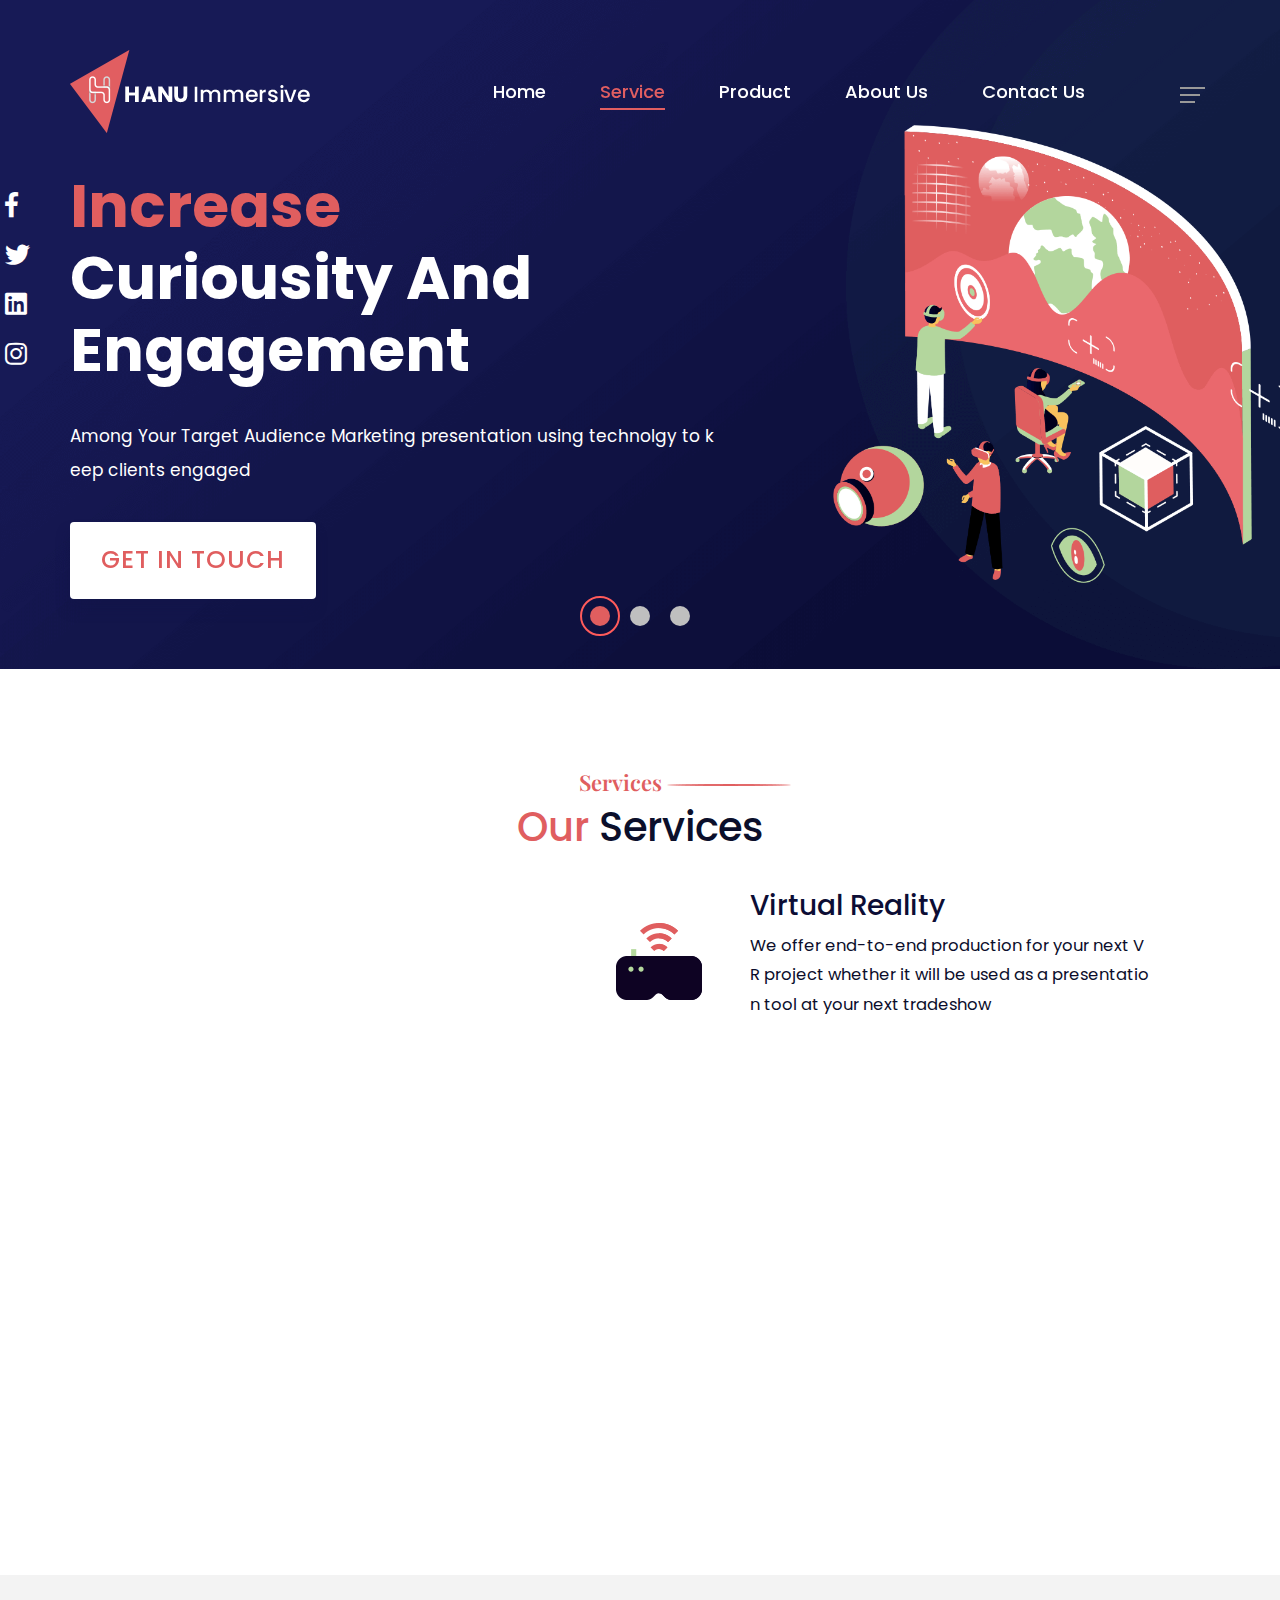
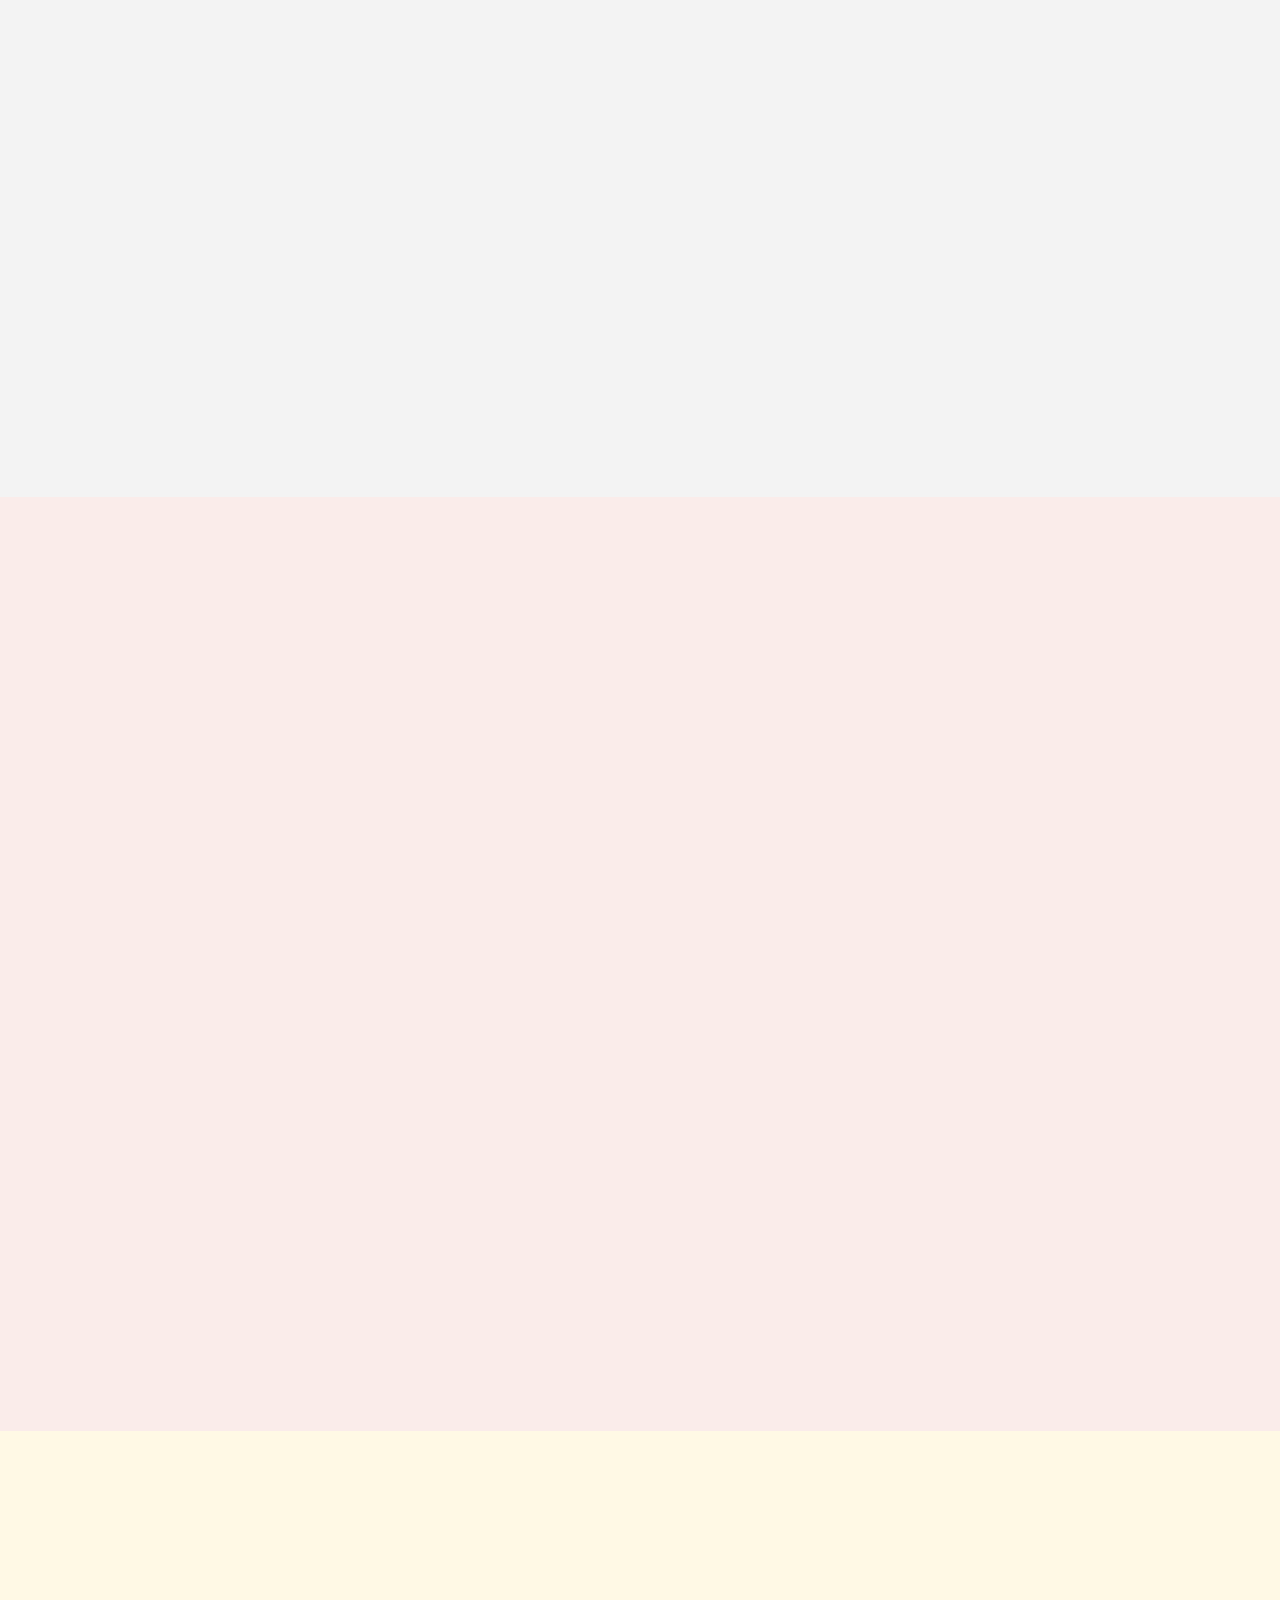
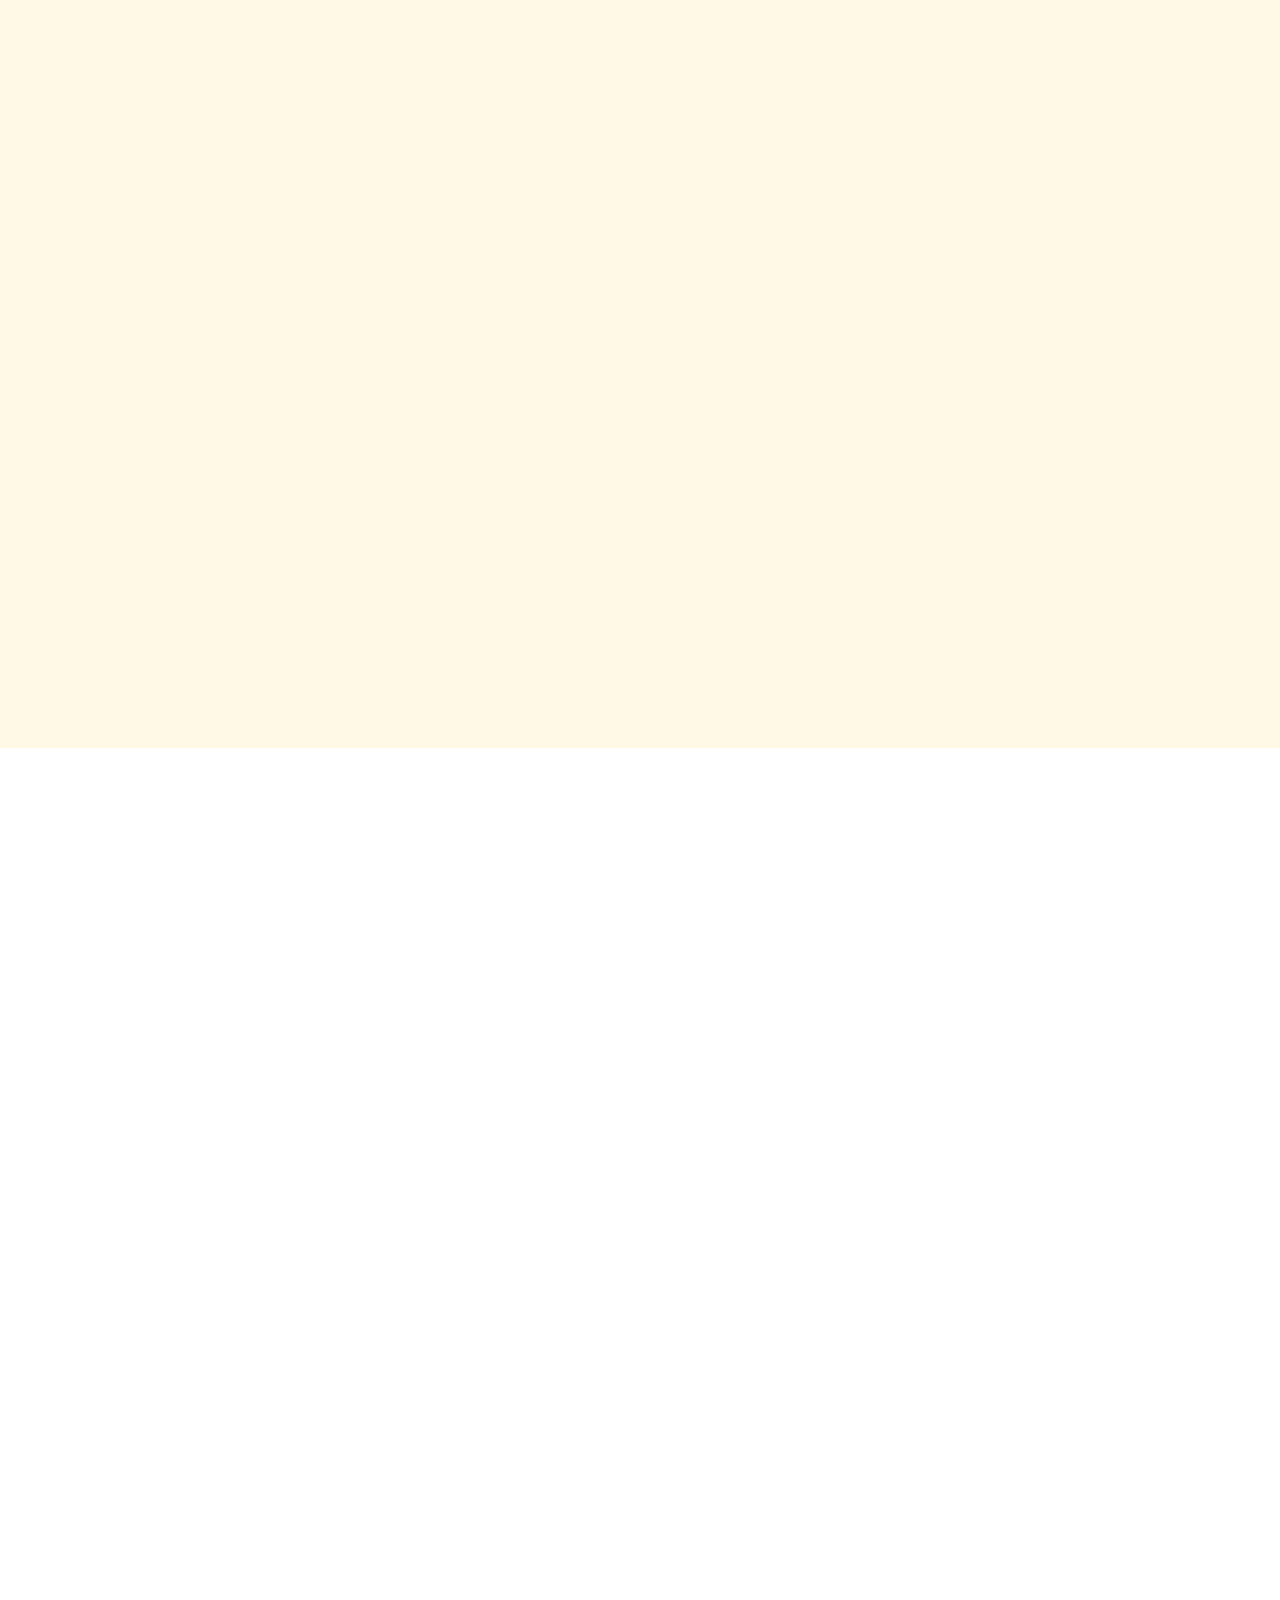
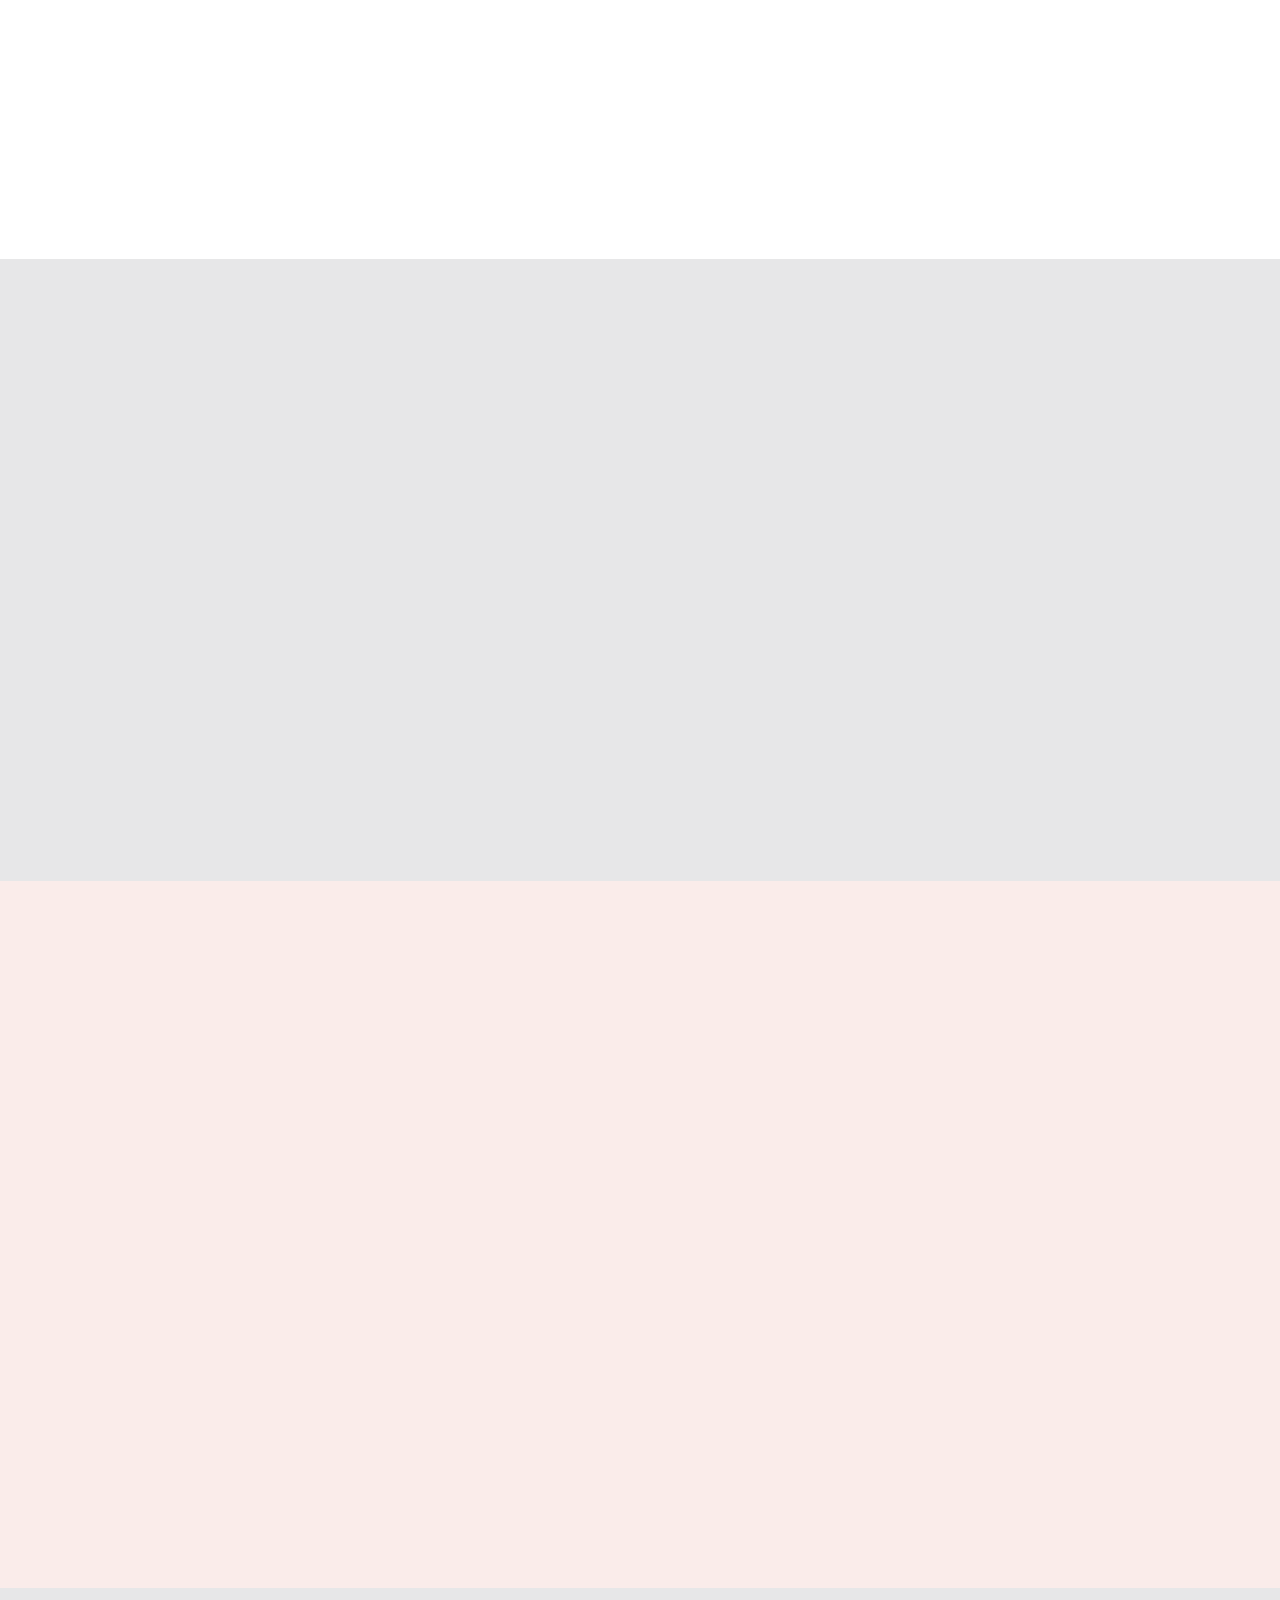
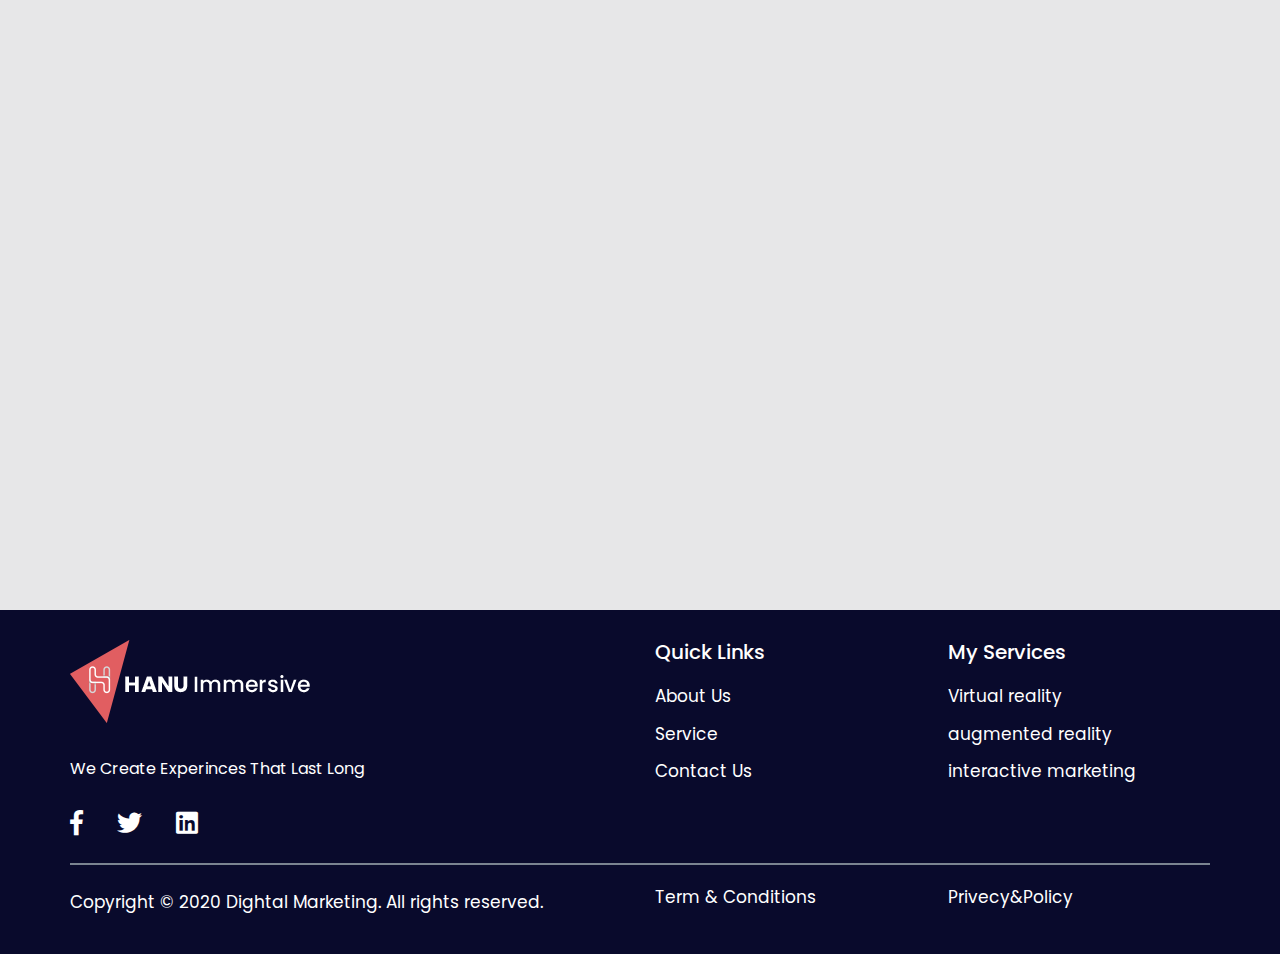
<file: service.html>
<!doctype html>
<html class="no-js" lang="">
<head>
    <meta charset="utf-8">
    <meta http-equiv="x-ua-compatible" content="ie=edge">
    <title></title>
    <meta name="description" content="">
    <meta name="viewport" content="width=device-width, initial-scale=1">

    <link rel="manifest" href="site.webmanifest">
    <link rel="shortcut icon" type="image/x-icon" href="img/favicon.ico">
    <!-- Place favicon.ico in the root directory -->

    <!-- CSS here -->
    <link rel="stylesheet" href="css/bootstrap.min.css">
    <link rel="stylesheet" href="css/owl.carousel.min.css">
    <link rel="stylesheet" href="css/animate.min.css">
    <link rel="stylesheet" href="css/magnific-popup.css">
    <link rel="stylesheet" href="css/fontawesome-all.min.css">
    <link rel="stylesheet" href="css/meanmenu.css">
    <link rel="stylesheet" href="css/slick.css">
    <link rel="stylesheet" href="css/hover-min.css">
    <link rel="stylesheet" href="css/default.css">
    <link rel="stylesheet" href="css/style.css">
    <link rel="stylesheet" href="css/responsive.css">
    <style>

    </style>
</head>
<body>

<!-- preloader  -->
<div id="loading">
    <div id="loading-center">
        <div id="loading-center-absolute">
            <div class="object" id="object_four"></div>
            <div class="object" id="object_three"></div>
            <div class="object" id="object_two"></div>
            <div class="object" id="object_one"></div>

        </div>
    </div>
</div>
<!-- preloader end -->
<!-- header start -->
<header>
    <div class="header-area transparent-header pb-50 pt-50" id="header-sticky">
        <div class="container">
            <div class="row d-flex align-items-center">
                <div class="col-xl-2 col-lg-2 d-flex align-items-center">
                    <div class="logo"><a href="index.html"><img src="img/logo.png" alt=""></a></div>
                </div>
                <div class="col-xl-10 col-lg-10">
                    <div class="menu-wrapper">
                        <div class="header-revel pl-65 f-right">
                            <a onclick="openNav()">
                                <span></span>
                                <span></span>
                                <span></span>
                            </a>
                        </div>
                        <div class="main-menu f-right">
                            <nav id="mobile-menu" class="d-none d-lg-block">
                                <ul>
                                    <li><a href="index.html">Home</a></li>
                                    <li class="active"><a href="service.html">Service</a></li>
                                    <li><a href="product.html">Product</a></li>
                                    <li><a href="about.html">About Us</a></li>
                                    <li><a href="contact.html">Contact Us</a></li>
                                </ul>
                            </nav>
                        </div>
                    </div>
                    <div class="mobile-menu"></div>
                </div>
            </div>
        </div>
    </div>
</header>
<!-- header end -->
<main>
    <!-- slider-area -->
    <section class="slider-area slider-2">
        <div class="slider-active">
            <div class="single-slider slider-height d-flex align-items-center " style="background-image: url(img/slider/slider-bg-sevice.png)">
                <div class="container">
                    <div class="row d-flex align-items-center pt-30">
                        <div class="col-xl-7 col-lg-12">
                            <div class="slider-text position-relative">
                                <div class="banner-social">
                                    <ul>
                                        <li><a href="https://www.facebook.com/" target="_blank"><i class="fab fa-facebook-f"></i></a></li>
                                        <li><a href="https://twitter.com/explore" target="_blank"><i class="fab fa-twitter"></i></a></li>
                                        <li><a href="https://www.linkedin.com/" target="_blank"><i class="fab fa-linkedin"></i></a></li>
                                        <li><a href="https://www.instagram.com/" target="_blank"><i class="fab fa-instagram"></i></a></li>
                                    </ul>
                                </div>
                                <h2  class="wow fadeInUp  animated" data-wow-delay="0.4s"><span>Increase</span><br> Curiousity And Engagement </h2>
                                <p  class="wow fadeInUp  animated" data-wow-delay="0.4s">Among Your Target Audience Marketing presentation using technolgy to keep clients engaged </p>
                                <div class="slider-btn"><a href="contact.html#contact-form" class="btn hvr-bounce-to-right">Get In Touch</a></div>
                            </div>
                        </div>
                        <div class="col-xl-5 col-lg-12">
                            <div class="slider-img"><img src="img/slider/hero-2.png" alt=""></div>
                        </div>
                    </div>
                </div>
            </div>
            <div class="single-slider slider-height d-flex align-items-center " style="background-image: url(img/slider/slider-bg-sevice.png)">
                <div class="container">
                    <div class="row d-flex align-items-center pt-30">
                        <div class="col-xl-7 col-lg-12">
                            <div class="slider-text position-relative">
                                <div class="banner-social">
                                    <ul>
                                        <li><a href="https://www.facebook.com/" target="_blank"><i class="fab fa-facebook-f"></i></a></li>
                                        <li><a href="https://twitter.com/explore" target="_blank"><i class="fab fa-twitter"></i></a></li>
                                        <li><a href="https://www.linkedin.com/" target="_blank"><i class="fab fa-linkedin"></i></a></li>
                                        <li><a href="https://www.instagram.com/" target="_blank"><i class="fab fa-instagram"></i></a></li>
                                    </ul>
                                </div>
                                <h2  class="wow fadeInUp  animated" data-wow-delay="0.4s"><span>Increase</span><br> Curiousity And Engagement </h2>
                                <p  class="wow fadeInUp  animated" data-wow-delay="0.4s">Among Your Target Audience Marketing presentation using technolgy to keep clients engaged </p>
                                <div class="slider-btn"><a href="contact.html#contact-form" class="btn hvr-bounce-to-right">Get In Touch</a></div>
                            </div>
                        </div>
                        <div class="col-xl-5 col-lg-12">
                            <div class="slider-img"><img src="img/slider/hero-2.png" alt=""></div>
                        </div>
                    </div>
                </div>
            </div>
            <div class="single-slider slider-height d-flex align-items-center " style="background-image: url(img/slider/slider-bg-sevice.png)">
                <div class="container">
                    <div class="row d-flex align-items-center pt-30">
                        <div class="col-xl-7 col-lg-12">
                            <div class="slider-text position-relative">
                                <div class="banner-social">
                                    <ul>
                                        <li><a href="https://www.facebook.com/" target="_blank"><i class="fab fa-facebook-f"></i></a></li>
                                        <li><a href="https://twitter.com/explore" target="_blank"><i class="fab fa-twitter"></i></a></li>
                                        <li><a href="https://www.linkedin.com/" target="_blank"><i class="fab fa-linkedin"></i></a></li>
                                        <li><a href="https://www.instagram.com/" target="_blank"><i class="fab fa-instagram"></i></a></li>
                                    </ul>
                                </div>
                                <h2  class="wow fadeInUp  animated" data-wow-delay="0.4s"><span>Increase</span><br> Curiousity And Engagement </h2>
                                <p  class="wow fadeInUp  animated" data-wow-delay="0.4s">Among Your Target Audience Marketing presentation using technolgy to keep clients engaged </p>
                                <div class="slider-btn"><a href="contact.html#contact-form" class="btn hvr-bounce-to-right">Get In Touch</a></div>
                            </div>
                        </div>
                        <div class="col-xl-5 col-lg-12">
                            <div class="slider-img"><img src="img/slider/hero-2.png" alt=""></div>
                        </div>
                    </div>
                </div>
            </div>
        </div>
    </section>
    <!-- slider-area end -->
    <!-- service-section start -->
    <section class="our-service pt-100 pb-100">
        <div class="container">
            <div class="section-title blue-text right-line text-center">
                <h5>Services <img src="img/section-tittle.png" alt="sec-img"></h5>
                <h3><span>Our</span> Services</h3>
            </div>
            <div class="row d-flex align-items-center">
                <div class="col-xl-5 col-lg-12">
                    <div class="our-service-img wow animated slideInLeft" data-wow-delay=".5s"><img src="img/service/our-service.png" alt="alt"></div>
                </div>
                <div class="col-xl-7 col-lg-12">
                    <div class="ser-box wow animated slideInRight" data-wow-delay=".5s">
                        <div class="row d-flex align-items-center">
                            <div class="col-xl-2 col-lg-2 col-md-2 col-sm-2">
                                <div class="ser-box-img"><img src="img/service/ser-2.png" alt="alt"></div>
                            </div>
                            <div class="col-xl-10 col-lg-10 col-md-10 col-sm-10">
                                <div class="ser-box-content">
                                    <h5>Virtual Reality</h5>
                                    <p>We offer end-to-end production for your next VR project whether it will be used
                                        as a presentation tool at your next tradeshow</p>
                                </div>
                            </div>
                        </div>
                    </div>
                    <div class="ser-box wow animated slideInRight" data-wow-delay=".5s">
                        <div class="row d-flex align-items-center">
                            <div class="col-xl-2 col-lg-2 col-md-2 col-sm-2">
                                <div class="ser-box-img"><img src="img/service/ser-1.png" alt="alt"></div>
                            </div>
                            <div class="col-xl-10 col-lg-10 col-md-10 col-sm-10">
                                <div class="ser-box-content">
                                    <h5>Live3D</h5>
                                    <p>If you desire to take your product a step closer to your customers, our Live3D makes it possible to see the magic of hidden content </p>
                                </div>
                            </div>
                        </div>
                    </div>
                    <div class="ser-box wow animated slideInRight" data-wow-delay=".5s">
                        <div class="row d-flex align-items-center">
                            <div class="col-xl-2 col-lg-2 col-md-2 col-sm-2">
                                <div class="ser-box-img"><img src="img/service/ser-3.png" alt="alt"></div>
                            </div>
                            <div class="col-xl-10 col-lg-10 col-md-10 col-sm-10">
                                <div class="ser-box-content">
                                    <h5>Interactive campaign</h5>
                                    <p>Needless to say, technology has opened up a world of possibilities of interactive advertising.To get a message across</p>
                                </div>
                            </div>
                        </div>
                    </div>
                </div>
            </div>
        </div>
    </section>
    <!-- service-section End -->

    <!-- virtual reality -->

    <section class="virtual pt-100">
        <div class="container">
            <div class="row d-flex align-items-cente">
                <div class="col-xl-7 col-lg-7">
                    <div class="virtual-content pt-50 wow animated slideInLeft" data-wow-delay=".5s">
                        <div class="section-title blue-text right-line text-right">
                            <h5>Virtual <img src="img/section-tittle.png" alt="sec-img"></h5>
                            <h3><span>Our</span> Services</h3>
                        </div>
                        <p>Give an immersive 360 degree digital experience of your product without any physical existence with Mobile and Desktop VR application. It's a gateway for shaping your marketing in VR experiences, captivating the viewer's attention deep down in the heart.</p>
                    </div>
                </div>
                <div class="col-xl-5 col-lg-5">
                    <div class="virtual-img wow animated slideInRight" data-wow-delay=".5s"><img src="img/service/img-virtual.png" alt="virtual" class="img-fluid"></div>
                </div>
            </div>
        </div>
    </section>

    <!-- virtual reality End-->
    <!-- reality End-->

    <section class="aug-reality pt-100 pb-100">
        <div class="reality">
            <div class="container">
                <div class="row d-flex align-items-center">
                    <div class="col-xl-5 col-lg-7 col-md-12">
                        <div class="reality-img wow animated slideInLeft" data-wow-delay=".5s">
                            <img src="img/service/reality.png" alt="ab">
                        </div>
                    </div>
                    <div class="col-xl-7 col-lg-5 col-md-12">
                        <div class="box-wrapper wow animated slideInLeft" data-wow-delay=".5s">
                            <div class="reality-content position-relative">
                                <div class="section-title blue-text">
                                    <h5><img src="img/section-tittle.png" alt="sec-img"> Quality </h5>
                                    <h3>We Are Commited To <span>Quality</span></h3>
                                </div>
                                <p>At Hanu studios our love for visual effects, designs, and animation is what drives
                                    who we are and what we do. This is the reason why we make sure that costs never come
                                    in between your aspirations to create the best of work. We assure you that you won't
                                    pay a penny more than what we deserve for the work we do.</p>
                            </div>
                        </div>
                    </div>
                </div>
            </div>
        </div>
    </section>

    <!-- reality End-->
    <!-- Marketing Details-->
    <section class="int-marketing pt-100 pb-100">
        <div class="container">
            <div class="row align-items-center">
                <div class="col-xl-9 col-lg-7">
                    <div class="aug-content wow animated slideInLeft" data-wow-delay=".5s">
                        <div class="section-title blue-text text-right">
                            <h5>Marketing<img src="img/section-tittle.png" alt="sec-img"></h5>
                            <h3>Interactive <span>Marketing</span></h3>
                        </div>
                        <p>Interactive marketing is the new-age marketing campaignthat responds perfectly
                            We create marvel experiences with creative, unique, and fully-interactive campaigns. People will relate to the brand on a more personal, and memorable level with this trigger-based marketing campaign.</p>
                    </div>
                </div>
                <div class="col-xl-3 col-lg-5">
                    <div class="aug-img wow animated slideInRight" data-wow-delay=".5s"><img src="img/service/marketing.png" alt=""></div>
                </div>
            </div>
        </div>
    </section>
    <!-- Marketing End-->

    <!-- interface-area-->
    <section class="interface pt-120 pb-100">
        <div class="container">
            <div class="row">
                <div class="col-xl-10 offset-xl-2">
                    <div class="section-title text-center wow animated slideInDown" data-wow-delay=".5s">
                        <h3>Simple & Beautiful Interface<span>Interface</span></h3>
                        <p>Want to take your product closer to your clients?OurLive3D has made it possible to see the magic of hidden content! </p>
                    </div>
                </div>
            </div>
            <div class="row pt-100">
                <div class="col-xl-12"><img class="img-fluid wow animated slideInUp" data-wow-delay=".5s"src="img/service/interface.png" alt="interface"></div>
            </div>
        </div>
    </section>

    <!-- interface-End area-->
    <!-- content area-->

    <section class="content-wrapper">
        <div class="deadline pt-100 pb-100">
            <div class="container">
                <div class="row">
                    <div class="col-xl-5 col-lg-6">
                        <div class="content-img wow animated slideInLeft" data-wow-delay=".5s"><img src="img/about/ab-8.png" alt="virtual" class="img-fluid"></div>
                    </div>
                    <div class="col-xl-7 col-lg-6">
                        <div class="content-details pt-50 wow animated slideInRight" data-wow-delay=".5s">
                            <div class="section-title blue-text">
                                <h5><img src="img/section-tittle.png" alt="sec-img">Content</h5>
                                <h3> See the <span>Magic</span> of Hidden Content</h3>
                            </div>
                            <p>Want to take your product closer to your clients?OurLive3D has made it possible to see the magic of hidden content! Your customers can find 360° view of the object or even transform into a video, all with a digital device.
                                All you need to do is scan the object and get hold of the hidden content. Leave the rest on your smartphone to witness the smartest experience!  </p>
                        </div>
                    </div>
                </div>
            </div>
        </div>
    </section>

    <!-- content-End area-->
    <!-- Experience area-->

    <section class="experience-area pt-100 pb-100">
        <div class="quality">
            <div class="container">
                <div class="row  d-flex align-items-center">
                    <div class="col-xl-7 col-lg-5 col-md-12">
                        <div class="box-wrapper wow animated slideInLeft" data-wow-delay=".5s">
                            <div class="quality-box position-relative">
                                <div class="section-title blue-text">
                                    <h5><img src="img/section-tittle.png" alt="sec-img"> Devices </h5>
                                    <h3>Immersive Experiance With Digital<span>Devices</span></h3>
                                </div>
                                <p>Give yourself an edge over the competitors with immersive marketing experience.
                                    With our newly developed apps, we bring your print content alive like a 3D object, an animated character or a video which will be the best fit for your industry.
                                </p>
                            </div>
                        </div>
                    </div>
                    <div class="col-xl-5 col-lg-7 col-md-12">
                        <div class="quality-box-img wow animated slideInRight" data-wow-delay=".5s">
                            <img src="img/service/device.png" alt="ab">
                        </div>
                    </div>
                </div>
            </div>
        </div>
    </section>
    <!-- Experience-End area-->


    <section class="live-wrapper">
        <div class="deadline pt-100 pb-100">
            <div class="container">
                <div class="row">
                    <div class="col-xl-5 col-lg-5">
                        <div class="content-img wow animated slideInLeft" data-wow-delay=".5s"><img src="img/service/3d-device.png" alt="virtual" class="img-fluid"></div>
                    </div>
                    <div class="col-xl-7 col-lg-7">
                        <div class="content-details pt-50 wow animated slideInRight" data-wow-delay=".5s">
                            <div class="section-title blue-text">
                                <h5><img src="img/section-tittle.png" alt="sec-img"> Devices </h5>
                                <h3><span>Live3D</span>  for Education</h3>
                            </div>
                            <p>Engaging kindergarten students is no easy task at any elementary school. Teachers want their students to be engaged and excited about the entire learning process, and we feel augmented reality (AR) technology helps us do that.
                                We came out with a solution that would help kids learn in a new and engaging way using 3D technology without glasses..</p>
                        </div>
                    </div>
                </div>
            </div>
        </div>
    </section>
    <div id="myNav" class="overlay">
        <div class="container-fluid">
            <div href="javascript:void(0)" class="closebtn" onclick="closeNav()">
                <img src="img/menu-icon.png" class="img-fluid" alt="">
            </div>
            <div class="overlay-content">
                <div class="nav-full-block row align-items-end">
                    <div class="nav-left-block col-md-7 pb-4 p-0 p-sm-1 js-transition">
                        <!--  main Header nav-list -->
                        <ul class="nav-primary-list">

                            <li><a href="about.html">
                                <h2>About</h2></a></li>
                            <li><a href="service.html">
                                <h2>Services</h2></a></li>
                            <li><a href="service.html">
                                <h2>Projects</h2></a></li>
                            <li><a href="service.html">
                                <h2>Live 3D</h2></a></li>
                        </ul>
                        <!-- Sub-nav list-items -->
                        <div class="nav-left-bottom p-0 p-sm-1">
                            <ul class="nav-secondary-list mt-0 mt-sm-3 mt-lg-4">
                                <li><a href="index.html#virtual-reality">Virtual Reality</a></li>
                                <li><a href="index.html#augmen-reality">Augmented Reality</a></li>
                                <li><a href="index.html#interactive">Interactive Marketing</a></li>
                            </ul>
                        </div>
                    </div>
                    <div class="nav-right-block col-md-5 pt-5 pt-sm-0 js-transition">
                        <div class="nav-right-block__blog my-sm-5 my-md-0 text-center text-sm-left text-md-right">
                            <a class="mt-4 btn hvr-bounce-to-right" href="contact.html#contact-area">Get in touch</a>
                        </div>
                    </div>
                </div>
                <div class="full-nav-social-block">
                    <ul class="nav-media-block text-center js-transition">
                        <li class="d-inline-block"><a class="text-white" href="https://www.facebook.com/" target="_blank"><i class="fab fa-facebook-f text-white d-block d-sm-none"></i><span class="d-none d-sm-block">Facebook</span></a></li>

                        <li class="d-inline-block"><a class="text-white" href="https://twitter.com/explore" target="_blank"><i class="fab fa-twitter text-white d-block d-sm-none"></i><span class="d-none d-sm-block">Twitter</span></a></li>
                        <li class="d-inline-block"><a class="text-white" href="https://www.instagram.com/" target="_blank"><i class="fab fa-instagram text-white d-block d-sm-none"></i><span class="d-none d-sm-block">Instagram</span></a></li>
                        <li class="d-inline-block"><a class="text-white" href="https://www.linkedin.com/" target="_blank"><i class="fab fa-linkedin text-white d-block d-sm-none"></i><span class="d-none d-sm-block">LinkedIn</span></a></li>
                    </ul>
                </div>
            </div>
        </div>
    </div>
    <!-- global-section End -->
    <!-- footer-section start -->

    <!-- footer-section start -->
    <footer class="footer pt-30">
        <div class="container">
            <div class="before-footer">
                <div class="row">
                    <div class="col-xl-6 col-lg-6 col-md-6 col-sm-12">
                        <div class="widget">
                            <div class="logo">
                                <a href="index.html"> <img src="img/logo/logo.png" alt=""> </a>
                            </div>
                            <p>We Create Experinces That Last Long</p>
                            <div class="footer-social">
                                <ul>
                                    <li><a href="https://www.facebook.com/" target="_blank"><i class="fab fa-facebook-f"></i></a></li>
                                    <li><a href="https://twitter.com/explore" target="_blank"><i class="fab fa-twitter"></i></a></li>
                                    <li><a href="https://www.linkedin.com/" target="_blank"><i class="fab fa-linkedin"></i></a></li>
                                </ul>
                            </div>
                        </div>
                    </div>
                    <div class="col-xl-3 col-lg-3 col-md-3 col-sm-6">
                        <div class="widget">
                            <h4>Quick Links</h4>
                            <ul>
                                <li><a href="about.html">About Us</a></li>
                                <li><a href="service.html">Service</a></li>
                                <li><a href="contact.html#contact-area">Contact Us</a></li>
                            </ul>
                        </div>
                    </div>
                    <div class="col-xl-3 col-lg-3 col-md-3 col-sm-6">
                        <div class="widget">
                            <h4>My Services</h4>
                            <ul>
                                <li><a href="index.html#virtual-reality">Virtual reality</a></li>
                                <li><a href="index.html#augmen-reality">augmented reality</a></li>
                                <li><a href="index.html#interactive">interactive marketing</a></li>
                            </ul>
                        </div>
                    </div>
                </div>
            </div>
            <div class="copyright-area">
                <div class="row">
                    <div class="col-xl-6 col-lg-6 col-md-6">
                        <p>Copyright © 2020 Dightal Marketing. All rights reserved.</p>
                    </div>
                    <div class="col-xl-3 col-lg-3 col-md-3"><a href="#">Term & Conditions</a></div>
                    <div class="col-xl-3 col-lg-3 col-md-3"><a href="#">Privecy&Policy</a></div>
                </div>
            </div>
        </div>
    </footer>
    <!-- footer-section End -->

</main>



<!-- JS here -->
<script src="js/vendor/jquery-1.12.4.min.js"></script>
<script src="js/popper.min.js"></script>
<script src="js/bootstrap.min.js"></script>
<script src="js/slick.min.js"></script>
<script src="js/one-page-nav-min.js"></script>
<script src="js/jquery.meanmenu.min.js"></script>
<script src="js/jquery.magnific-popup.min.js"></script>
<script src="js/wow.min.js"></script>
<script src="js/ajax-form.js"></script>
<script src="js/main.js"></script>
<script>
    function openNav() {
        document.getElementById("myNav").style.height = "100%";
    }

    function closeNav() {
        document.getElementById("myNav").style.height = "0%";
    }
</script>
</body>
</html>
</file>
<file: css/default.css>
/* Deafult Margin & Padding */
/*-- Margin Top --*/
.mt-5 {
	margin-top: 5px;
}
.mt-10 {
	margin-top: 10px;
}
.mt-15 {
	margin-top: 15px;
}
.mt-20 {
	margin-top: 20px;
}
.mt-25 {
	margin-top: 25px;
}
.mt-30 {
	margin-top: 30px;
}
.mt-35 {
	margin-top: 35px;
}
.mt-40 {
	margin-top: 40px;
}
.mt-45 {
	margin-top: 45px;
}
.mt-50 {
	margin-top: 50px;
}
.mt-55 {
	margin-top: 55px;
}
.mt-60 {
	margin-top: 60px;
}
.mt-65 {
	margin-top: 65px;
}
.mt-70 {
	margin-top: 70px;
}
.mt-75 {
	margin-top: 75px;
}
.mt-80 {
	margin-top: 80px;
}
.mt-85 {
	margin-top: 85px;
}
.mt-90 {
	margin-top: 90px;
}
.mt-95 {
	margin-top: 95px;
}
.mt-100 {
	margin-top: 100px;
}
.mt-105 {
	margin-top: 105px;
}
.mt-110 {
	margin-top: 110px;
}
.mt-115 {
	margin-top: 115px;
}
.mt-120 {
	margin-top: 120px;
}
.mt-125 {
	margin-top: 125px;
}
.mt-130 {
	margin-top: 130px;
}
.mt-135 {
	margin-top: 135px;
}
.mt-140 {
	margin-top: 140px;
}
.mt-145 {
	margin-top: 145px;
}
.mt-150 {
	margin-top: 150px;
}
.mt-155 {
	margin-top: 155px;
}
.mt-160 {
	margin-top: 160px;
}
.mt-165 {
	margin-top: 165px;
}
.mt-170 {
	margin-top: 170px;
}
.mt-175 {
	margin-top: 175px;
}
.mt-180 {
	margin-top: 180px;
}
.mt-185 {
	margin-top: 185px;
}
.mt-190 {
	margin-top: 190px;
}
.mt-195 {
	margin-top: 195px;
}
.mt-200 {
	margin-top: 200px;
}
/*-- Margin Bottom --*/

.mb-5 {
	margin-bottom: 5px;
}
.mb-10 {
	margin-bottom: 10px;
}
.mb-15 {
	margin-bottom: 15px;
}
.mb-20 {
	margin-bottom: 20px;
}
.mb-25 {
	margin-bottom: 25px;
}
.mb-30 {
	margin-bottom: 30px;
}
.mb-35 {
	margin-bottom: 35px;
}
.mb-40 {
	margin-bottom: 40px;
}
.mb-45 {
	margin-bottom: 45px;
}
.mb-50 {
	margin-bottom: 50px;
}
.mb-55 {
	margin-bottom: 55px;
}
.mb-60 {
	margin-bottom: 60px;
}
.mb-65 {
	margin-bottom: 65px;
}
.mb-70 {
	margin-bottom: 70px;
}
.mb-75 {
	margin-bottom: 75px;
}
.mb-80 {
	margin-bottom: 80px;
}
.mb-85 {
	margin-bottom: 85px;
}
.mb-90 {
	margin-bottom: 90px;
}
.mb-95 {
	margin-bottom: 95px;
}
.mb-100 {
	margin-bottom: 100px;
}
.mb-105 {
	margin-bottom: 105px;
}
.mb-110 {
	margin-bottom: 110px;
}
.mb-115 {
	margin-bottom: 115px;
}
.mb-120 {
	margin-bottom: 120px;
}
.mb-125 {
	margin-bottom: 125px;
}
.mb-130 {
	margin-bottom: 130px;
}
.mb-135 {
	margin-bottom: 135px;
}
.mb-140 {
	margin-bottom: 140px;
}
.mb-145 {
	margin-bottom: 145px;
}
.mb-150 {
	margin-bottom: 150px;
}
.mb-155 {
	margin-bottom: 155px;
}
.mb-160 {
	margin-bottom: 160px;
}
.mb-165 {
	margin-bottom: 165px;
}
.mb-170 {
	margin-bottom: 170px;
}
.mb-175 {
	margin-bottom: 175px;
}
.mb-180 {
	margin-bottom: 180px;
}
.mb-185 {
	margin-bottom: 185px;
}
.mb-190 {
	margin-bottom: 190px;
}
.mb-195 {
	margin-bottom: 195px;
}
.mb-200 {
	margin-bottom: 200px;
}
/*-- Padding Top --*/

.pt-5 {
	padding-top: 5px;
}
.pt-10 {
	padding-top: 10px;
}
.pt-15 {
	padding-top: 15px;
}
.pt-20 {
	padding-top: 20px;
}
.pt-25 {
	padding-top: 25px;
}
.pt-30 {
	padding-top: 30px;
}
.pt-35 {
	padding-top: 35px;
}
.pt-40 {
	padding-top: 40px;
}
.pt-45 {
	padding-top: 45px;
}
.pt-50 {
	padding-top: 50px;
}
.pt-55 {
	padding-top: 55px;
}
.pt-60 {
	padding-top: 60px;
}
.pt-65 {
	padding-top: 65px;
}
.pt-70 {
	padding-top: 70px;
}
.pt-75 {
	padding-top: 75px;
}
.pt-80 {
	padding-top: 80px;
}
.pt-85 {
	padding-top: 85px;
}
.pt-90 {
	padding-top: 90px;
}
.pt-95 {
	padding-top: 95px;
}
.pt-100 {
	padding-top: 100px;
}
.pt-105 {
	padding-top: 105px;
}
.pt-110 {
	padding-top: 110px;
}
.pt-115 {
	padding-top: 115px;
}
.pt-120 {
	padding-top: 120px;
}
.pt-125 {
	padding-top: 125px;
}
.pt-130 {
	padding-top: 130px;
}
.pt-135 {
	padding-top: 135px;
}
.pt-140 {
	padding-top: 140px;
}
.pt-145 {
	padding-top: 145px;
}
.pt-150 {
	padding-top: 150px;
}
.pt-155 {
	padding-top: 155px;
}
.pt-160 {
	padding-top: 160px;
}
.pt-165 {
	padding-top: 165px;
}
.pt-170 {
	padding-top: 170px;
}
.pt-175 {
	padding-top: 175px;
}
.pt-180 {
	padding-top: 180px;
}
.pt-185 {
	padding-top: 185px;
}
.pt-190 {
	padding-top: 190px;
}
.pt-195 {
	padding-top: 195px;
}
.pt-200 {
	padding-top: 200px;
}
/*-- Padding Bottom --*/

.pb-5 {
	padding-bottom: 5px;
}
.pb-10 {
	padding-bottom: 10px;
}
.pb-15 {
	padding-bottom: 15px;
}
.pb-20 {
	padding-bottom: 20px;
}
.pb-25 {
	padding-bottom: 25px;
}
.pb-30 {
	padding-bottom: 30px;
}
.pb-35 {
	padding-bottom: 35px;
}
.pb-40 {
	padding-bottom: 40px;
}
.pb-45 {
	padding-bottom: 45px;
}
.pb-50 {
	padding-bottom: 50px;
}
.pb-55 {
	padding-bottom: 55px;
}
.pb-60 {
	padding-bottom: 60px;
}
.pb-65 {
	padding-bottom: 65px;
}
.pb-70 {
	padding-bottom: 70px;
}
.pb-75 {
	padding-bottom: 75px;
}
.pb-80 {
	padding-bottom: 80px;
}
.pb-85 {
	padding-bottom: 85px;
}
.pb-90 {
	padding-bottom: 90px;
}
.pb-95 {
	padding-bottom: 95px;
}
.pb-100 {
	padding-bottom: 100px;
}
.pb-105 {
	padding-bottom: 105px;
}
.pb-110 {
	padding-bottom: 110px;
}
.pb-115 {
	padding-bottom: 115px;
}
.pb-120 {
	padding-bottom: 120px;
}
.pb-125 {
	padding-bottom: 125px;
}
.pb-130 {
	padding-bottom: 130px;
}
.pb-135 {
	padding-bottom: 135px;
}
.pb-140 {
	padding-bottom: 140px;
}
.pb-145 {
	padding-bottom: 145px;
}
.pb-150 {
	padding-bottom: 150px;
}
.pb-155 {
	padding-bottom: 155px;
}
.pb-160 {
	padding-bottom: 160px;
}
.pb-165 {
	padding-bottom: 165px;
}
.pb-170 {
	padding-bottom: 170px;
}
.pb-175 {
	padding-bottom: 175px;
}
.pb-180 {
	padding-bottom: 180px;
}
.pb-185 {
	padding-bottom: 185px;
}
.pb-190 {
	padding-bottom: 190px;
}
.pb-195 {
	padding-bottom: 195px;
}
.pb-200 {
	padding-bottom: 200px;
}



/*-- Padding Left --*/
.pl-0 {
	padding-left: 0px;
}
.pl-5 {
	padding-left: 5px;
}
.pl-10 {
	padding-left: 10px;
}
.pl-15 {
	padding-left: 15px;
}
.pl-20{
	padding-left: 20px;
}
.pl-25 {
	padding-left: 35px;
}
.pl-30 {
	padding-left: 30px;
}
.pl-35 {
	padding-left: 35px;
}

.pl-35 {
	padding-left: 35px;
}

.pl-40 {
	padding-left: 40px;
}

.pl-45 {
	padding-left: 45px;
}

.pl-50 {
	padding-left: 50px;
}

.pl-55 {
	padding-left: 55px;
}

.pl-60 {
	padding-left: 60px;
}
.pl-65 {
	padding-left: 65px;
}
.pl-70 {
	padding-left: 70px;
}
.pl-75 {
	padding-left: 75px;
}
.pl-80 {
	padding-left: 80px;
}
.pl-85 {
	padding-left: 80px;
}
.pl-90 {
	padding-left: 90px;
}
.pl-95 {
	padding-left: 95px;
}
.pl-100 {
	padding-left: 100px;
}


/*-- Padding Right --*/
.pr-0 {
	padding-right: 0px;
}
.pr-5 {
	padding-right: 5px;
}
.pr-10 {
	padding-right: 10px;
}
.pr-15 {
	padding-right: 15px;
}
.pr-20{
	padding-right: 20px;
}
.pr-25 {
	padding-right: 35px;
}
.pr-30 {
	padding-right: 30px;
}
.pr-35 {
	padding-right: 35px;
}

.pr-35 {
	padding-right: 35px;
}

.pr-40 {
	padding-right: 40px;
}

.pr-45 {
	padding-right: 45px;
}

.pr-50 {
	padding-right: 50px;
}

.pr-55 {
	padding-right: 55px;
}

.pr-60 {
	padding-right: 60px;
}
.pr-65 {
	padding-right: 65px;
}
.pr-70 {
	padding-right: 70px;
}
.pr-75 {
	padding-right: 75px;
}
.pr-80 {
	padding-right: 80px;
}
.pr-85 {
	padding-right: 80px;
}
.pr-90 {
	padding-right: 90px;
}
.pr-95 {
	padding-right: 95px;
}
.pr-100 {
	padding-right: 100px;
}

/* font weight */
.f-700{font-weight: 700;}
.f-600{font-weight: 600;}
.f-500{font-weight: 500;}
.f-400{font-weight: 400;}
.f-300{font-weight: 300;}

/* Background Color */

.gray-bg {
	background: #f7f7fd;
}
.white-bg {
	background: #fff;
}
.black-bg {
	background: #222;
}
.theme-bg {
	background: #222;
}
.primary-bg {
	background: #222;
}
/* Color */

.white-color {
	color: #fff;
}
.black-color {
	color: #222;
}
.theme-color {
	color: #222;
}
.primary-color {
	color: #222;
}
/* black overlay */

[data-overlay] {
	position: relative;
}
[data-overlay]::before {
	background: #000 none repeat scroll 0 0;
	content: "";
	height: 100%;
	left: 0;
	position: absolute;
	top: 0;
	width: 100%;
	z-index: 1;
}
[data-overlay="3"]::before {
	opacity: 0.3;
}
[data-overlay="4"]::before {
	opacity: 0.4;
}
[data-overlay="5"]::before {
	opacity: 0.5;
}
[data-overlay="6"]::before {
	opacity: 0.6;
}
[data-overlay="7"]::before {
	opacity: 0.7;
}
[data-overlay="8"]::before {
	opacity: 0.8;
}
[data-overlay="9"]::before {
	opacity: 0.9;
}
</file>
<file: css/style.css>
/* 1. Theme default css */
@import url('https://fonts.googleapis.com/css2?family=Lato:wght@300;400;700&family=Poppins:wght@400;500;700&display=swap');
@import url('https://fonts.googleapis.com/css2?family=Playfair+Display:wght@400;500;700&display=swap');


body {
    font-family: 'Poppins', sans-serif;
    font-weight: normal;
    font-style: normal;
    color: #7b8491;
    font-size: 15px;
}
.img {
    max-width: 100%;
    transition: all 0.3s ease-out 0s;
}
.f-left {
    float: left
}
.f-right {
    float: right
}
.fix {
    overflow: hidden
}
button {
    cursor: pointer;
    transition: .3s;
}
a,
.button {
    -webkit-transition: all 0.3s ease-out 0s;
    -moz-transition: all 0.3s ease-out 0s;
    -ms-transition: all 0.3s ease-out 0s;
    -o-transition: all 0.3s ease-out 0s;
    transition: all 0.3s ease-out 0s;
}
a:focus,
.button:focus {
    text-decoration: none;
    outline: none;
}
a:focus,
a:hover{
    color: #ff5b5b;
    text-decoration: none;
}
a,
button {
    color: #ff5b5b;
    outline: medium none;
}
button:focus,input:focus,input:focus,textarea,textarea:focus{outline: 0}
.uppercase {
    text-transform: uppercase;
}
.capitalize {
    text-transform: capitalize;
}
h1, h2, h3, h4, h5, h6 {
    font-family: 'Poppins', sans-serif;
    color: #0b0f2b;
    margin-top: 0px;
    font-style: normal;
    font-weight: 600;
    text-transform: initial;
    line-height: 1.2;
    transition: .3s;
}
h1 a,
h2 a,
h3 a,
h4 a,
h5 a,
h6 a {
    color: inherit;
}
h1 {
    font-size: 48px;
    font-weight: 500;
}
h2 {
    font-size: 36px;
}
h3 {
    font-size: 28px;
}
h4 {
    font-size: 22px;
}
h5 {
    font-size: 18px;
}
h6 {
    font-size: 16px;
}
ul {
    margin: 0px;
    padding: 0px;
}
li {
    list-style: none
}
p {
    font-size: 20.44px;
    font-weight: normal;
    line-height: 2;
    color: #0c1333;
    margin-bottom: 15px;
    word-break: break-all;
}
hr {
    border-bottom: 1px solid #eceff8;
    border-top: 0 none;
    margin: 30px 0;
    padding: 0;
}
label {
    color: #7e7e7e;
    cursor: pointer;
    font-size: 14px;
    font-weight: 400;
}
*::-moz-selection {
    background: #d6b161;
    color: #fff;
    text-shadow: none;
}
::-moz-selection {
    background: #444;
    color: #fff;
    text-shadow: none;
}
::selection {
    background: #444;
    color: #fff;
    text-shadow: none;
}
*::-moz-placeholder {
    color: #7b8491;
    font-size: 12px;
    opacity: 1;
}
*::placeholder {
    color: #7b8491;
    font-size: 12px;
    opacity: 1;
}
.theme-overlay {
    position: relative
}
.theme-overlay::before {
    background: #1696e7 none repeat scroll 0 0;
    content: "";
    height: 100%;
    left: 0;
    opacity: 0.6;
    position: absolute;
    top: 0;
    width: 100%;
}
.separator {
    border-top: 1px solid #f2f2f2
}
/* button style */
/* button style */

.btn {
    background-color: rgb(255, 255, 255);
    box-shadow: -1.15px 10.94px 12px 0px rgba(18, 20, 72, 0.46);
    color: #e05e5f;
    cursor: pointer;
    display: inline-block;
    font-size: 24.7px;
    font-weight: 500;
    letter-spacing: 1px;
    line-height: 1;
    margin-bottom: 0;
    padding: 25px 30px;
    text-align: center;
    text-transform: uppercase;
    touch-action: manipulation;
    transition: all 0.3s ease 0s;
    vertical-align: middle;
    white-space: nowrap;
    border: 1px solid transparent;
    position: relative;
}



.btn:hover{
    color: #fff;
}

.hvr-bounce-to-right:before {
    background: #e05e5f;
}

.btn-border {
    background: transparent;
    border-color: #00c867;
    color: #1c3354;
}
.btn-border:hover{
    background-image: -moz-linear-gradient( 0deg, rgb(0,200,103) 1%, rgb(0,227,161) 100%);
    background-image: -webkit-linear-gradient( 0deg, rgb(0,200,103) 1%, rgb(0,227,161) 100%);
    background-image: -ms-linear-gradient( 0deg, rgb(0,200,103) 1%, rgb(0,227,161) 100%);
    border-color: transparent;
    color: #fff;
}
.breadcrumb > .active {
    color: #888;
}


/* scrollUp */
#scrollUp {
    background: #ff5b5b;
    height: 60px;
    width: 60px;
    right: 50px;
    bottom: 77px;
    color: #fff;
    font-size: 20px;
    text-align: center;
    border-radius: 50%;
    line-height: 59px;
}
#scrollUp:hover {
    background: #3B6AF0;
}


/*preloader*/

#loading{
    background-color: #e15e61;
    height: 100%;
    width: 100%;
    position: fixed;
    z-index: 200000;
    margin-top: 0px;
    top: 0px;
}
#loading-center{
    width: 100%;
    height: 100%;
    position: relative;
}
#loading-center-absolute {
    position: absolute;
    left: 50%;
    top: 50%;
    height: 200px;
    width: 200px;
    margin-top: -100px;
    margin-left: -100px;

}
.object{
    -moz-border-radius: 50% 50% 50% 50%;
    -webkit-border-radius: 50% 50% 50% 50%;
    border-radius: 50% 50% 50% 50%;
    position: absolute;
    border-left: 5px solid #FFF;
    border-right: 5px solid #FFF;
    border-top: 5px solid transparent;
    border-bottom: 5px solid transparent;
    -webkit-animation: animate 2s infinite;
    animation: animate 2s infinite;
}

#object_one{
    left: 75px;
    top: 75px;
    width: 50px;
    height: 50px;
}

#object_two{
    left: 65px;
    top: 65px;
    width: 70px;
    height: 70px;
    -webkit-animation-delay: 0.1s;
    animation-delay: 0.1s;
}

#object_three{
    left: 55px;
    top: 55px;
    width: 90px;
    height: 90px;
    -webkit-animation-delay: 0.2s;
    animation-delay: 0.2s;
}
#object_four{
    left: 45px;
    top: 45px;
    width: 110px;
    height: 110px;
    -webkit-animation-delay: 0.3s;
    animation-delay: 0.3s;

}

@-webkit-keyframes animate {


    50% {
        -ms-transform: rotate(180deg);
        -webkit-transform: rotate(180deg);
        transform: rotate(180deg);
    }

    100% {
        -ms-transform: rotate(0deg);
        -webkit-transform: rotate(0deg);
        transform: rotate(0deg);
    }

}

@keyframes animate {

    50% {
        -ms-transform: rotate(180deg);
        -webkit-transform: rotate(180deg);
        transform: rotate(180deg);
    }

    100% {
        -ms-transform: rotate(0deg);
        -webkit-transform: rotate(0deg);
        transform: rotate(0deg);
    }


}
/* 2. Header */
.transparent-header {
    position: absolute;
    z-index: 1;
    left: 0;
    right: 0;
}
.sticky-menu {
    left: 0;
    margin: auto;
    position: fixed;
    top: 0;
    width: 100%;
    z-index: 9999;
    -webkit-animation: 300ms ease-in-out 0s normal none 1 running fadeInDown;
    animation: 300ms ease-in-out 0s normal none 1 running fadeInDown;
    background: #0f113f;
    padding: 10px 0;
    transition: .3s;
    background-image: -moz-linear-gradient( -90deg, rgb(11,15,43) 0%, rgb(19,26,74) 100%);
    background-image: -webkit-linear-gradient( -90deg, rgb(11,15,43) 0%, rgb(19,26,74) 100%);
    background-image: -ms-linear-gradient( -90deg, rgb(11,15,43) 0%, rgb(19,26,74) 100%);
    box-shadow: -5.08px 11.967px 15px 0px rgba(11, 15, 43, 0.23);
}
.main-menu ul li a {
    color: #ffffff;
    font-size: 18px;
    font-weight: 500;
    padding: 20px 0;
    line-height: 0;
    display: block;
}


.header-revel {
    margin-top: 10px;
}

.header-revel span {
    display: block;
    margin: 5px;
    -webkit-transition: all .3s ease-in-out;
    -o-transition: all .3s ease-in-out;
    transition: all .3s ease-in-out;
    height: 2px;
    background: #999;
    display: block;
    z-index: 43;
}

.header-revel  span:first-child {
    width: 25px;
}

.header-revel span:nth-child(2) {
    width: 20px;
}

.header-revel span:nth-child(3) {
    width: 15px;
}

.header-revel a {
    cursor: pointer;
}

.header-revel:hover span {
    width: 25px;
    background: #e15e61;
}



.overlay {
    height: 0;
    width: 100%;
    position: fixed;
    z-index: 9999;
    top: 0;
    left: 0;
    background: #df5e5f;
    overflow: auto;
    opacity: 1;
    visibility: visible;
    -webkit-transform: translate(0,0);
    -ms-transform: translate(0,0);
    transform: translate(0,0);
    -webkit-transition: all cubic-bezier(.12,.45,.27,.99) .5s;
    -o-transition: all cubic-bezier(.12,.45,.27,.99) .5s;
    transition: all cubic-bezier(.12,.45,.27,.99) .5s;
    padding: 0 7rem;
}

.overlay-content {
    position: relative;
    top: 25%;
    width: 100%;
    padding-bottom: 20px;
}


.overlay .closebtn {
    position: absolute;
    right: 45px;
    font-size: 60px;
    cursor: pointer;
}

.nav-full-block {
    padding: .25rem!important;
}

.nav-primary-list {
    color: #fff;
    -webkit-transition: all ease .4s;
    -o-transition: all ease .4s;
    transition: all ease .4s;
}

ul.nav-primary-list ul li {
    margin-bottom: .8rem;
}

ul.nav-primary-list ul li a {
    font-size: 40px!important;
    line-height: 50px;
    -webkit-font-smoothing: antialiased;
    -moz-osx-font-smoothing: grayscale;
    letter-spacing: -.23px;
}

.nav-primary-list li {
    margin-bottom: .8rem;
}

.nav-primary-list ul li a h2 {
    font-size: 50px!important;
    line-height: 60px;
    color: #ffff;
}

.nav-primary-list li h2 {
    font-size: 50px;
    color: #fff;
    font-weight: 700;
}

.nav-primary-list li {}

.nav-secondary-list li {
    margin-bottom: .8rem;
}

.nav-secondary-list li a {
    font-weight: 400;
    color: #fff;
    letter-spacing: .4px;
    position: relative;
    -webkit-transition: all ease .4s;
    -o-transition: all ease .4s;
    transition: all ease .4s;
}

.nav-secondary-list li a:hover:after {
    width: 100%;
}
.nav-secondary-list li a:after {
    content: "";
    position: absolute;
    left: 0;
    bottom: 0;
    width: 0;
    background: #fff;
    height: 2px;
    -webkit-transition: all ease .4s;
    -o-transition: all ease .4s;
    transition: all ease .4s;
}

.nav-right-block {
    text-align: right;
    display: -webkit-box;
    display: -ms-flexbox;
    display: flex;
    -ms-flex-align: flex-end;
    -webkit-box-align: flex-end;
    align-items: flex-end;
    -ms-flex-pack: flex-end;
    -webkit-box-pack: flex-end;
    justify-content: flex-end;
}

.nav-right-block__blog h4 {
    font-size: 34px!important;
    line-height: 44px;
}

.nav-media-block li {
    margin-bottom: 1rem;
    margin-right: 2rem;
}

.main-menu ul li a:before {
    content: '';
    display: block;
    position: absolute;
    bottom: 2px;
    left: 0;
    height: 2px;
    width: 100%;
    background-color: #e15e61;
    transform-origin: right top;
    transform: scale(0,1);
    transition: color .1s,transform .2s ease-out;
}

.main-menu ul li:hover a:before {
    transform-origin: left top;
    transform: scale(1, 1);
}

.main-menu ul li a:after {
    text-decoration: inherit;
    -webkit-font-smoothing: antialiased;
    display: inline;
    width: auto;
    height: auto;
    line-height: normal;
    vertical-align: 10%;
    background-position: 0% 0%;
    background-repeat: repeat;
    font-family: 'themify';
    float: right;
    margin-left: 8px;
    line-height: 3.4em;
}

.main-menu ul li.active a {
    color: #e15e61;
}

.main-menu ul li.active a:before {
    content: '';
    display: block;
    position: absolute;
    border-bottom: 2px solid #e15e61;
    left: 0;
    transform: scale(1, 1);
}


.main-menu ul li {
    display: inline-block;
    margin: 0 25px;
    position: relative;
}
.main-menu ul li ul.submenu {
    position: absolute;
    background: #ffff;
    width: 250px;
    top: 110%;
    padding: 30px;
    transition: .3s;
    opacity: 0;
    visibility: hidden;
    border-radius: 8px;
    box-shadow: -7.949px 12.721px 5px 0px rgba(19, 21, 67, 0.22);
}

.main-menu ul li:hover > ul.submenu {
    transition: .3s;
    opacity: 1;
    visibility: visible;
    top: 100%;
}

.main-menu ul li ul.submenu li > ul.submenu {
    top: 0;
    left: 115%;
}


.main-menu ul li ul.submenu li {
    display: block;
    margin: 0;
    margin-bottom: 50px;
}
.main-menu ul li ul.submenu li:last-child {
    margin-bottom: 0;
}


.main-menu ul li ul.submenu li a{
    padding: 0;
    font-weight: 500;
    font-size: 16px;
    color: #a8a3a3;
}

.main-menu ul li:hover a{
    color: #e05e5f;
}
.main-menu ul li:hover > ul.submenu li:hover > a{
    color: #e05e5f;
}
.main-menu ul li ul.submenu li ul.submenu {
    left: 115%;
    top: 0;
}

.header-revel {
    margin-top: 10px;
}

.header-revel span {
    display: block;
    margin: 5px;
    -webkit-transition: all .3s ease-in-out;
    -o-transition: all .3s ease-in-out;
    transition: all .3s ease-in-out;
    height: 2px;
    background: #999;
    display: block;
    z-index: 43;
}

.header-revel  span:first-child {
    width: 25px;
}

.header-revel span:nth-child(2) {
    width: 20px;
}

.header-revel span:nth-child(3) {
    width: 15px;
}

.header-revel a {
    cursor: pointer;
}

.header-revel:hover span {
    width: 25px;
    background: #e15e61;
}



.overlay {
    height: 0;
    width: 100%;
    position: fixed;
    z-index: 9999;
    top: 0;
    left: 0;
    background: #df5e5f;
    overflow-x: hidden;
    transition: 0.5s;
}

.overlay-content {
    position: relative;
    top: 25%;
    width: 100%;
    margin-top: 200px;
    padding-bottom: 20px;
}


.overlay .closebtn {
    position: absolute;
    top: 20px;
    right: 45px;
    font-size: 60px;
}

@media screen and (max-height: 450px) {
    .overlay a {font-size: 20px}
    .overlay .closebtn {
        font-size: 40px;
        top: 15px;
        right: 35px;
    }
}

.overlay-nav-upper ul li a {
    color: #ffffff;
    font-size: 50.44px;
    font-weight: 700;
}

.overlay-nav-upper ul li {
    padding: 20px 0;
}

.overlay-nav-lower ul li {
    padding: 5px 0;
}

.overlay-nav-lower ul li a {
    color: #ffffff;
    font-size: 34.44px;
}

.overlay-btn .btn {
    padding: 30px 80px;
}

.overlay-btn .btn:hover {
    color: #0d103c;
}

.overlay-social li {
    display: inline-block;
}

.overlay-social {
    margin-top: 50px;
    text-align: center;
}

.overlay-social li a {
    font-size: 30.55px;
    margin: 0 50px;
}
.overlay-social li:hover a {
    color: #131440;
}
.overlay-social li a i {
    margin-right: 10px;
}


/* Slider */

.slider-area{
    background-position: center;
    background-repeat: no-repeat;
}

.slider-height{
    min-height: 950px;
    background-position: center center;
    background-repeat: no-repeat;
}

.slider-text {
      padding-top: 140px;
}

.slider-text h2 {
    font-weight: 700;
    margin-bottom: 33px;
    color: #fff;
    font-size: 85px;
}
.slider-text h2 span {
    color: #e05e5f;
}
.slider-text p {
    margin-bottom: 35px;
    color: #ffff;
}

.slider-img img {
    height: auto;
    margin-left: 0;
    margin-top: 80px;
}
.banner-social {
    position: absolute;
    left: -7%;
    top: 25%;
}
.banner-social ul li {
    position: relative;
    display: block;
    margin-top: 20px;
}

.banner-social ul li a i {
    color: #fff;
    font-size: 25px;
}

.banner-social ul li:hover a i {
    color: #E05E5F;
}

/*slick dots*/
.slider-area .slick-dots {
    position: absolute;
    text-align: center;
    right: 0;
    left: 0;
    bottom: 40px;
}

.slick-dots li {
    display: inline-block;
}

.slick-dots li button {
    position: relative;
    text-indent: -9999px;
    padding: 0;
    height: 20px;
    width: 20px;
    margin: 0px 10px;
    background: #BFBFBF;
    border-radius: 50px;
    border: transparent;
}
.slick-dots li.slick-active button {
    background: #E05E5F;
}
.slick-dots li.slick-active button:before {
    position: absolute;
    content: '';
    border: 2px solid;
    border-radius: 50%;
    width: 200%;
    height: 200%;
    top: -10px;
    left: -10px;
}


 /*about section*/
.ab-img {
    margin-left: -100px;
}

.ab-content p {
    color: #0c1333;
    margin-right: 20px;
    font-weight: 500;
    letter-spacing: 1px;
    margin-top: 10px;
}

 /*about page*/
.ab-details-wrapper {
    background-color: rgb(255, 255, 255);
    box-shadow: -5.665px 9.429px 25px 0px rgba(29, 22, 70, 0.23);
    padding: 80px 60px;
}

.about-details {
    background: #eaecf9;
}

.quality-box {
    background-color: rgb(255, 255, 255);
    box-shadow: -25.66px 22.306px 22px 0px rgba(30, 21, 65, 0.15);
    padding: 100px;
    z-index: 1;
    margin-right: -187px;
}

.mfp-wrap {
    z-index: 100000;
}

.quality-box-img img {
    z-index: 0;
    margin-left: -65px;
}

.aug-reality{
    background: #faecea;
}

.experience-area {
    background: #faecea;
    overflow: hidden;
}

.box-wrapper {
    position: relative;
    z-index: 1;
}
.reality-content {
    background-color: rgb(255, 255, 255);
    box-shadow: -25.66px 22.306px 22px 0px rgba(30, 21, 65, 0.15);
    padding: 100px;
    z-index: 1;
}
.reality-img {
    margin-left: -180px;
}



.quality-area {
    background: #faecea;
    overflow: hidden;
}
.deadline {
    background: #e7e7e8;
}

.priority{
    background: #fff9e5;
}




.section-title span {
    color: #e05e5f;
}
.section-title h5 {
    margin-left: -70px;
    color: #e05e5f;
    font-size: 21.92px;
    font-family: 'Playfair Display', serif;
}

.section-title h3 {
    font-size: 56.46px;
    font-weight: 500;
}

.section-title h5 img {margin-right: 10px;display: inline-block;}

 /*service section*/

.service {
    background: #131543;
}

.right-line.section-title h3 {
    color: #ffff;
}

.right-line.section-title h5 {
    margin-left: 100px;
    display: inline-block;
}
.service-wrapper {
    background-color: rgb(255, 255, 255);
    box-shadow: -7.949px 12.721px 5px 0px rgba(19, 21, 67, 0.22);
    padding: 50px 50px;
    border-radius: 8px;
}

.single-service{
    padding: 60px 0;
    transition: .3s;
}


.single-service:hover {
    transform: scale(1.1);
}


.single-service h5 {
    font-size: 31px;
    font-weight: 500;
    color: #0c0d35;
    margin-top: 30px;
}

.single-service .btn:hover a{
    color: #fff;
}
.single-service:hover h5{
    color: #e05e5f;
}

.single-service .btn {
    padding: 15px;
    box-shadow: none;
    background: #fff;
    margin-top: 20px;
    border: 1px solid;
}


.single-service p {
    font-size: 16.43px;
    color: #0b0d2b;
    line-height: 1.8;
    font-weight: 400;
    margin: 0px 48px;
}

.single-service a {
    color: #e05e5f;
    font-size: 17.29px;
}
 /*service page*/
.ser-box-content {
    margin-left: 40px;
}
.ser-box {
    padding: 20px 90px;
}


.our-service-img img {
    max-width: 100%;
}

.ser-box-content h5 {
    font-size: 31.34px;
    font-weight: 500;
    color: #0c0d35;
}

.ser-box-content p {
    font-size: 16.43px;
    color: #0b0d2b;
    line-height: 1.8;
    font-weight: 400;
}


.ser-box-content:hover h5 {
    color: #e05e5f;
}


.blue-text .section-title h5 {}

.blue-text.section-tittle h3 {
    color: #0b0f2b;
}

.section-title.blue-text h3 {
    color: #0b0f2b;
}

.virtual {
    background: #f3f3f3;
}

.virtual-img {
    margin-left: 100px;
    min-width: 100%;
}

.virtual-content p {
    text-align: right;
    margin-left: 108px;
    word-break: break-all;
}


.aug-content {
    background-color: rgb(255, 255, 255);
    box-shadow: -25.66px 22.306px 22px 0px rgba(30, 21, 65, 0.15);
    padding: 100px;
}
.aug-img {
    margin-left: -290px;
}

.int-marketing .aug-img {
    margin-left: -54px;
}

.int-marketing .aug-content {
    margin-left: -88px;
}

.int-marketing {
    background: #fff9e5;
    overflow: hidden;
}

.video-area {
    background: #323f9a;
}

i.fa.fa-play {}

.video-wrapper i {
    border-radius: 50%;
    -webkit-border-radius: 50%;
    -moz-border-radius: 50%;
    -ms-border-radius: 50%;
    -o-border-radius: 50%;
    height: 140px;
    width: 140px;
    color: #fff;
    font-size: 30px;
    line-height: 137px;
    transition: .3s;
    -webkit-transition: .3s;
    -moz-transition: .3s;
    -ms-transition: .3s;
    -o-transition: .3s;
    animation: heartbeat 1s infinite alternate;
    background: #e05e5f;
}

.video-title h4 {
    font-size: 39.37px;
    color: #ffffff;
    margin-top: 55px;
}

.video-title span {
    color: #e05e5f;
}

.video-title p {
    font-size: 19.38px;
    color: #ffffff;
    margin-bottom: 20px;
}

.video-title a {
    font-size: 20px;
    color: #e05e5f;
    text-decoration: underline;
}

.team-wrapper {
    background: #ffffff;
    padding: 80px;
}

.team {
    background: #161e59;
}

.team-single {
    background-color: rgb(255, 255, 255);
    box-shadow: 0px 5px 13px 0px rgba(19, 21, 67, 0.15);
    padding: 40px;
    transition: .3s;
}

.team-single h4 {
    font-size: 21.7px;
    color: #0b0f2b;
    margin-top: 20px;
}

.team-single span {
    font-size: 17.1px;
    color: #c7c7c7;
}

.team-single:hover {
    border: 5px #e05e5f dashed;
    background: #feefed;
}

.team-single:hover h4 {
    color: #e05e5f;
}



.interface{
    background: #ffffff;
}

.content {
    background: #e9e9e9;
}

.content .right-line.section-title h5 {
    margin-left: 0;
}

.imm-device{
    background: #faecea;
}
.imm-device .aug-img {
    margin-left: -134px;
}

.imm-device .aug-content {margin-left: -120px;}

.content.live{
    background: #eeeeee;
}

/*
.live .content-img {
    margin-left: 140px;
}
*/


 /*feature*/
.ab-img-right {
    margin-left: -90px;
}

.feature .ab-img {
    margin-left: -200px;
    display: block;
}

 /*Marketing*/


.marketing {
    background: #131543;
}

.marketing .section-title h3 {
    color: #fff;
}


.single-list-left p {
    color: #ffff;
    text-align: right;
    margin-top: 100px;
}

.single-list-right p {
    color: #ffff;
    margin-top: 100px;
}

.single-list-left {position: relative;margin-right: 125px;}

.single-list-left p {
}

.single-list-right {
    position: relative;
    margin-left: 253px;
}

.single-list-right img {
    position: absolute;
    top: 10%;
    left: -8%;
}

.single-list-left img {
    position: absolute;
    right: -5%;
    top: 10%;
}

.marketing-img {
    margin-left: 9px;
    position: absolute;
    top: 23%;
    overflow: hidden;
    z-index: 0;
    left: 32%;
}

 /*global*/

.global-img img {
    margin-left: 50px;
}

/*product page*/
.download{
    background: #f8f8f8;
}



.app-btn .btn:hover {
    color: rgb(224, 94, 95);
}

.app-btn .btn {
    margin-left: 59px;
    border-width: 1px;
    border-color: rgb(224, 94, 95);
    border-style: solid;
    background-color: rgba(239, 53, 27, 0.059);
    box-shadow: -1.15px 10.94px 12px 0px rgba(18, 20, 72, 0.17);
    margin-top: 30px;
    border-radius: 50px;
}

.single-download {
    position: relative;
    height: 100%;
}

.sd-wrapper {
    padding: 30px;
    height: 100%;
}


.sd-box {
    border-radius: 10px;
    padding: 30px;
}

.single-download::before {
    position: absolute;
    width: 100%;
    height: 50%;
    border: 5px #d0d0d9;
    content: '';
    border-bottom: transparent;
    top: 0;
    left: 0;
    border-style: solid;
    border-radius: 50px 50px 0 0;
}

.single-download:hover::before {
    border: 5px solid #df5e5f;
    border-bottom: transparent;
}

.single-download:after {
    position: absolute;
    width: 100%;
    height: 50%;
    border: 5px dashed #d0d0d9;
    content: '';
    border-top: transparent;
    top: 50%;
    left: 0;
    border-radius: 0 0 50px 50px;
    transition: .3s;
}
.single-download:hover::after {
    border: 5px dashed #df5e5f;
    border-top: transparent;
}
.single-download.upper-dashed::before {
    border-style: dashed;
}

.single-download.upper-dashed::after {
    border-style: solid;
}

.single-download:hover .sd-box {
    background-color: rgb(255, 255, 255);
    box-shadow: -6.691px 7.431px 5px 0px rgba(12, 14, 57, 0.28);
}

.single-download i {
    position: absolute;
    right: -30px;
    top: 44%;
    font-size: 40px;
    color: #d0d0d9;
    z-index: 1;
}

.single-download:hover i {
    color: #e05e5f;
}

.sd-box h4 {
    color: #161b4b;
    font-size: 26.4px;
    padding-top: 21px;
}

.sd-box img {
    padding-top: 40px;
}

.sd-box h4 {
    padding-bottom: 30px;
}



.d-btn-img{
      margin-left: 100px;
      margin-top: 60px;
  }

.d-btn-img .btn:hover {
    color: #e15e61;
}

.d-btn-img .hvr-bounce-to-right:before {
    background: #f8f8f8;
}


.d-download{
    background: #f8f8f8;
}

/*example area*/
.example-slider {
    margin-top: 60px;
    margin-left: 50px;
}

.single-slider-img.slick-slide.slick-current {
    transform: scale(1);
    background-color: rgb(255, 255, 255);
    box-shadow: 12.433px 11.594px 5px 0px rgba(12, 14, 57, 0.14);
    padding-bottom: 30px;
}

.single-slider-img {transform: scale(.9);}

.example-active .slick-arrow {
    position: absolute;
    top: 50%;
    background: no-repeat;
    border: none;
    padding: 0;
    text-transform: uppercase;
    transform: rotate(90deg);
    color: #e05e5f;
    font-weight: 700;
    z-index: 99;
    outline: none;
    left: 7px;
    font-size: 40px;
}

.example-active .slick-next {
    left: auto;
    right: 50px;
}

.example-active .slick-prev i {
    top: 32px;
}

.example-active .slick-arrow i {
    right: 8px;
    bottom: 18px;
    position: absolute;
    transform: rotate(90deg);
    display: inline-block;
}
.d-btn-img .btn {
    background: #e05e5f;
    color: #ffff;
}

.contact{
    background-image: url(../img/bg/Contact-Us.png);
}

.contact-form input {
    width: 100%;
    height: 40px;
    margin-bottom: 10px;
    border: 1px solid #efabab;
    padding: 0 20px;
    font-size: 14.94px;
    background: #fef9f8;
    color: #ef351b;
    border-radius: 10px;
}


.contact-form textarea {
    width: 100%;
    height: 200px;
    margin-bottom: 20px;
    border: 1px solid #efabab;
    background: #fef9f8;
    padding: 20px;
    text-transform: uppercase;
}

.form-area {
    background: #ffff;
    padding: 30px 80px;
    height: 100%;
}

.form-wrapper {
    background-image: -moz-linear-gradient( -90deg, rgb(11,15,43) 0%, rgb(19,26,74) 100%);
    background-image: -webkit-linear-gradient( -90deg, rgb(11,15,43) 0%, rgb(19,26,74) 100%);
    background-image: -ms-linear-gradient( -90deg, rgb(11,15,43) 0%, rgb(19,26,74) 100%);
    box-shadow: -5.08px 11.967px 15px 0px rgba(11, 15, 43, 0.23);
}

.contact-form label {
    font-size: 14.94px;
    color: #0c1333;
}

.contact-form .btn {
    background: #e05e5f;
    color: #ffff;
    padding: 20px 70px;
}

.contact-details {
    padding: 100px 40px;
    height: 100%
}

.contact-details .section-title h3 {
    font-size: 41.45px;
    color: #fff;
}

.contact-details .section-title p {
    color: #fff;
}

.contact-details.section-tittle {
    margin-bottom: 20px;
}

.contact-details .section-title {
    margin-bottom: 40px;
}

.contact-details .footer-social {
    margin-top: 65px;
    text-align: right;
}

.single-details-item {
    padding: 30px 0;
    border-bottom: 1px solid;
}

.single-details-item i {font-size: 17.42px;color: #e05e5f;}

.single-details-item i {
}

.single-details-item p {
    margin: 0;
}

.single-details-item p {
    margin-left: 20px;
    color: #ffffff;
    font-size: 15.73px;
}


 /*footer area*/


.footer {
    background: #090a2c;
}

.widget .logo{
    margin: 0;
}

.widget p {
    color: #ffffff;
    font-size: 16px;
    margin-top: 30px;
}

.footer-social {
    margin-top: 20px;
}

.footer-social ul li {
    display: inline-block;
    margin-right: 30px;
}

.footer-social ul li a {
    color: #fff;
    font-size: 25px;
}
.footer-social li:hover i {
    color: #e05e5f;
}
.widget h4 {
    color: #fff;
    font-size: 20px;
    font-weight: 500;
}

.widget > ul li {
    padding-top: 12px;
    color: #fff;
    font-size: 12px;
}


.before-footer {
    padding-bottom: 20px;
    border-bottom: 2px solid;
}

.copyright-area {
    padding: 20px 0;
}

.copyright-area p,a {
    color: #fff;
    font-size: 17px;
}
</file>
<file: css/responsive.css>
/* Normal desktop :1200px. */
@media (min-width: 1200px) and (max-width: 1500px) {

    .container{
        max-width: 1170px;
    }

    p{
        font-size: 17px;
    }

    .section-title h3 {
        font-size: 40px;
    }


    .banner-social {
        left: -10%;
    }
    .slider-height {
        background-repeat: no-repeat;
        padding-bottom: 70px;
        background-size: cover;
        background-position: bottom;
        min-height: 0;
    }

    .slider-text h2 {
        font-size: 60px;
    }

    .slider-img img {
        max-width: 100%;
        margin-left: 80px;
    }

    .ab-img img {
        max-width: 100%;
    }

    .ab-img{
        margin: 0;
    }

    .ab-img-right {
        margin-left: 0;
    }

    .single-service p {
        font-size: 14px;
    }
    .single-service h5 {
        font-size: 29px;
    }


    .feature .ab-img {
        margin-left: -30px;
        max-width: 100%;
    }

    .ab-img-right img {
        max-width: 100%;
    }

    .marketing-img {
        margin-left: 0;
        top: 23%;
        left: 23%;
    }

    .global-img img {
         margin-left: 0;
        max-width: 100%;
    }

    /*service page*/
    .ser-box-content h5 {
        font-size: 28px
    }

    .our-service-img img {
        max-width: 100%;
        margin-left: 0;
    }
    .ser-box {
        padding: 30px 58px;
    }

    .virtual-img {
     margin-left: 0;
    }



    /*about page*/
    .quality-box {
        padding: 50px;
        margin-right: -132px;
        padding-right: 160px;
    }

    .quality-box-img img {
        margin-left: -40px;
        max-width: 140%;
    }


    .aug-content {
        background-color: rgb(255, 255, 255);
        box-shadow: -25.66px 22.306px 22px 0px rgba(30, 21, 65, 0.15);
        padding: 114px 100px;
    }
    .int-marketing .aug-img {
        margin-left: -160px;
    }

    .int-marketing .aug-content {
        margin-left: 0;
        position: relative;
        left: -13%;
    }

    .int-marketing {
        background: #fff9e5;
        overflow: hidden;
    }
}


/* Normal desktop :992px. */
@media (min-width: 992px) and (max-width: 1200px) {
    .main-menu ul li {
        margin: 0 20px;
    }
    .header-revel {
        margin-top: 10px;
        margin-left: -50px;
    }
    .slider-img img {
        margin-left: 0;
    }

    .slider-2 .slick-dots li button {
        margin-bottom: 0;
        top: 20px;
    }
    .slider-2 .slider-text{
        padding-top: 140px;
    }
    .quality-box-img img {
        margin-left: 45px;
        max-width: 100%;
    }

    .quality-box {
        padding: 30px;
        margin-right: -187px;
    }

    .section-title h3 {
        font-size: 40px;
    }

    .sd-box {
        padding: 0;
    }
    .slider-2 .banner-social {
        left: -7%;
    }


    .slider-text h2 span {
        display: inline;
    }

    .slick-dots li button {
        margin-bottom: 130px;
    }
    .banner-social {
        left: -10%;
    }

    .ab-img img {
        max-width: 100%;
    }
    .ab-img {
        margin-left: 0;
    }
    .ab-content p {
        margin-right: 0;
    }
    p {
        font-size: 15px;
    }
    .slider-height {
        background-repeat: no-repeat;
        padding-bottom: 70px;
        background-size: cover;
        background-position: bottom;
    }
    .slider-text {
        padding-top: 0;
        margin-left: 50px;
    }

    .slider-text h2 {
        font-size: 58px;
    }

    .feature .ab-img {
        margin-left: 0;
    }
    .ab-img-right {
         margin-left: 0;
    }
    .ab-img-right img{
        max-width: 100%;
    }
    .marketing-img {
        top: 20%;
        left: 15%;
    }
    .single-service p {
        font-size: 17px
    }
    .copyright-area p, a {
        color: #fff;
        font-size: 16px;
    }

   /* about*/

    .slider-2 .slick-dots li button {
        margin-bottom: 0;
        top: 20px;
    }
    .slider-2 .slider-text{
        padding-top: 140px;
    }
    .quality-box-img img {
        margin-left: 45px;
        max-width: 100%;
    }

    .quality-box {
        padding: 30px;
        margin-right: -187px;
    }

    .section-title h3 {
        font-size: 40px;
    }

    .int-marketing .aug-content {
        margin-left: 0;
    }

    .aug-content {
        padding: 50px;
    }

    .int-marketing .aug-img img {
        max-width: 100%;
    }

    /*service page*/
    .our-service-img img {
        max-width: 100%;
        margin-left: 70px;
    }

    .virtual-img {
        margin-left: 0;
        min-width: 100%;
    }

    .reality-content {
        padding: 20px 20px;
        margin-right: -189px;
        right: 48%;
    }
    .reality-img img {
        max-width: 100%;
    }

    .reality-img {
        margin-left: -50px;
    }

    /*product page*/
    .sd-wrapper {
        padding: 30px;
    }

}

 
/* Tablet desktop :768px. */
@media (min-width: 768px) and (max-width: 991px) {
    .transparent-header {
        padding: 0;
    }

    .header-revel {
        margin-top: -50px;
        padding-right: 80px;
    }

    .overlay .btn {
        padding: 2rem;
    }
    .nav-media-block li{
        margin-right: 1rem;
    }

    ul.nav-primary-list li {
        margin-bottom: 0.5rem;
    }
    .slider-height {
        background-repeat: no-repeat;
        padding-bottom: 70px;
        background-size: cover;
        background-position: bottom;
    }

    .slider-height {
        min-height: 500px;
    }

    .banner-social {
        position: absolute;
        left: -10%;
        top: 35%;
    }

    .slider-text h2 span {
        display: inline;
    }

    .ab-img {
        margin-left: 0;
    }

    .feature .ab-img {
        margin-left: 0;
    }

    .ab-img-right {
        margin-left: 0;
    }

    .single-list-left {
        margin-right: 0;
    }

    .single-list-right {
        margin-left: 0;
    }

    .mean-container a.meanmenu-reveal {
        padding: 20px 20px;
        top: -40px;
    }

    .slider-text {
        margin-left: 30px;
    }

    .slider-text h2 {
        font-size: 33px
    }

    p {
        font-size: 18px;
    }

    .single-list-right img {
        top: 15%;
        left: -3%;
    }

    .single-list-left img {
        right: 0;
        left: -20px;
        top: 10px;
    }

    .marketing-img {
        margin-left: 0;
        top: 180px;
        left: 200px;
    }

    .section-title h3 {
        font-size: 30px;
    }

    .btn {
        font-size: 18px;
        padding: 20px 20px;
    }

    .service-wrapper {
        padding: 0;
    }

    .single-service {
        padding: 30px 0;
    }

    .single-service p {
        margin: 0px 15px;
    }

    .single-list-right p {
        color: #ffff;
        margin-top: 0;
        text-align: left;
    }

    .single-list-left p {
        margin-top: 0;
        text-align: left;
    }


    /*about*/
    .slider-2 .slider-img img {
        margin-left: 0;
        max-width: 100%;
    }

    .slider-2 .banner-social {
        left: -5%;
    }

    .quality-box-img img {
        z-index: 0;
        margin-left: 0;
        max-width: 100%;
    }

    .quality-box {
        padding: 70px;
        margin-right: 0;
    }

    .int-marketing .aug-img {
        margin-left: 0;
    }

    .single-download {
        height: auto;
        margin-bottom: 20px;
    }

    .sd-box {
        padding: 0;
    }


    /*service page*/

    .virtual-img {
        margin-left: 15px;
        margin-top: 30px;
    }

    .reality-img img {
        max-width: 100%;
    }
    .reality-img {
         margin-left: 0;
    }

    .virtual-content p {
        margin-left: 0;
    }

    /*product page*/
    .example-area-content {
        margin-right: -5px;
    }

    .d-btn-img {
         margin-left: 0;
        margin-top: 30px;
    }
    .sd-box h4 {
        font-size: 22px;
    }

    .top-img {
        flex-direction: column-reverse!important;
    }

    .marketing-img img {
        max-width: 65%;
    }

    .marketing-wrapper {
        margin-top: 390px;
    }
}
 
/* small mobile :320px. */
@media (max-width: 767px) {
    .slider-text h2 span {
        display: inline;
    }
    .slider-height {
        background-repeat: no-repeat;
        padding-bottom: 70px;
        background-size: cover;
        background-position: top;
    }
    .logo {
        margin-top: 0;
    }

    .transparent-header {
        padding: 0;
    }

    .header-revel {
        margin-top: -25px;
        padding-right: 50px;
    }

    .logo img {
        max-width: 40%;
    }
    .mean-container a.meanmenu-reveal {
        padding: 5px 10px;
        top: 0px;
    }

    .slider-text {
        padding-top: 0;
        margin-left: 0;
        top: 35px;
    }

    .ab-img img {
       margin-left: 0;
        max-width: 100%;
    }

    .feature .ab-img {
     margin-left: 0;
    }

    .ab-img-right img {
        max-width: 100%;
    }
    .ab-img-right {
         margin-left: 0;
    }

    .single-list-left {
        margin-left: 0;
        margin-right: 7px;

    }

    .single-list-right {
        margin-left: 0;
    }

    .global-img img {
        margin-left: 0;
        max-width: 100%;
    }

    .widget {
        padding-top: 30px;
    }

    .slider-text h2 {
        font-size: 22px;
        margin-bottom: 0;
        line-height: 1;
    }

    .slider-text p {
        margin-bottom: 5px;
        font-size: 11px;
        line-height: 1.3;
        word-break: normal;
    }

    p {
        font-size: 15px;
    }

    .banner-social {
        left: -12%;
        top: 30%;
    }
    .banner-social ul li a i {
        font-size: 20px;
    }

    .section-title h3 {
        font-size: 28px;
    }
    .btn {
        font-size: 7px;
        line-height: 0;
        padding: 10px 10px;
        letter-spacing: 0;
    }

    .service-wrapper {
        padding: 30px 0;
    }

    .single-service {
         padding-top: 20px;
    }
    .single-service p {
        margin: 0 15px;
    }
    .slider-height {
        min-height: 0;
    }

    .single-list-left p {
        margin-top: 0;
        margin-left: 10px;
    }

    .single-list-right p {
        margin-top: 0;
        text-align: left;
        margin-left: 10px;
    }

    .ab-details-wrapper {
        padding: 10px;
    }

    .ab-details-wrapper img{
        max-width: 100%;
    }

    .quality-box {
        background-color: transparent;
        box-shadow: none;
        margin-right: 0;
        padding: 0;
    }

    .quality-box-img img {
        margin-left: 0;
        max-width: 100%;
    }

    .int-marketing .aug-content {
        margin-left: 0;
    }

    .aug-content {
        background-color: transparent;
        box-shadow: none;
        padding: 0;
    }

    .int-marketing .aug-img img {
        max-width: 100%;
        margin-top: 30px;
    }
    .int-marketing .aug-img {
        margin-left: 0;
    }
    .team-wrapper {
        padding: 10px 0;
    }
    .team-wrapper .section-title {
        padding-top: 27px;
    }

    .slider-img img {
         margin-left: 0;
         margin-top: 80px;
        max-width: 100%;
    }
    .video-title p {
    font-size: 16px;
    }

    .video-wrapper i {
        height: 100px;
        width: 100px;
        font-size: 45px;
        line-height: 100px;
    }


    .our-service-img img {
        max-width: 100%;
    }

    .virtual-img {
     margin-left: 0;
    }
    .virtual-content p {
        margin-left: 0;
    }

    .reality-img{
        margin-left: 0;

    }

    .reality-img img{
        max-width: 100%;
    }

    .ser-box-img {
        margin-left: 95px;
        padding-bottom: 20px;
    }

    .ser-box {
        padding: 0;
        margin-top: 50px;
    }

    .reality-content {
        background-color: transparent;
        box-shadow: none;
        padding: 0;
        z-index: 1;
        margin-top: 30px;
    }

    .widget p {
        font-size: 15px;
    }
    .d-btn-img {
         margin-left: 0;
        margin-top: 10px;
    }

    .example-active .slick-next {
        right: 0px;
    }

    .example-active .slick-arrow i {
        right: 8px;
        top: 20px;
    }

    .app-btn .btn {
        margin-left: 0;
    }

    .form-area {
        background: #ffff;
        padding: 10px;
    }
    .single-download {
        height: auto;
        margin-bottom: 20px;
    }

    .sd-box {
        padding: 0;
    }
    .sd-box h4 {
        font-size: 22px;
    }
    .overlay {
        padding: 0;
    }

    .nav-primary-list {
        float: left;
        width: 60%;
    }

    .nav-primary-list li {
        margin-bottom: 2.5rem;
    }

    .nav-primary-list h2 {
        font-size: 22px!important;
        line-height: 32px;
    }

    .nav-right-block {
        padding-top: 0 !important;
    }

    .nav-left-bottom {
        width: 38%;
        float: right;
    }

    .nav-left-bottom li {
        margin-bottom: 1.8rem;
    }

    .nav-left-bottom ul a {
        font-size: 16px!important;
        line-height: 26px;
    }

    .overlay-content {
        margin: 80px 0 0px 0;
        padding: 0 10px;
        overflow: hidden;
    }

    .overlay .closebtn {
        position: absolute;
        right: 20px;
        width: 39px;
        top: -5%;
    }

    .nav-right-block .btn {
        font-size: 20px;
        padding: 30px 40px;
        letter-spacing: .1rem;
        margin-top: 30px !important;
    }

    .nav-media-block {
        margin-top: 1rem;
    }

    .nav-media-block li {
        margin-bottom: 0;
        margin-right: 1.5rem;
        border: 2px solid #fff;
        border-radius: 50%;
        padding: 20px;
        margin-top: 13px;
    }
    .nav-left-block {
        border-bottom: 1px solid rgba(255,255,255,.3);
    }

    .overlay .closebtn {
        position: absolute;
        right: 45px;
        width: 39px;
        top: 0;
    }

    .ab-img {
         margin-left: 0;
    }

    .top-img {
        flex-direction: column-reverse!important;
    }

    .marketing-img img {
        max-width: 80%;
    }

    .marketing-wrapper {
        margin-top: 350px;
    }

    .marketing-img {
        margin-left: 0;
        top: 22%;
        left: 40px;
    }

    .single-list-right img {
        right: 0;
        top: 5px;
        left: -10px;
    }

    .single-list-left img {
        right: 0;
        top: 3px;
        left: -10px;
    }

    .marketing-wrapper p {
        font-size: 9px;
    }

    .marketing-wrapper p {
        font-size: 9px;
        text-align: left;
    }
}
 
/* Large Mobile :480px. */
@media only screen and (min-width: 480px) and (max-width: 767px) {
.container {width:450px}
 
}
</file>
